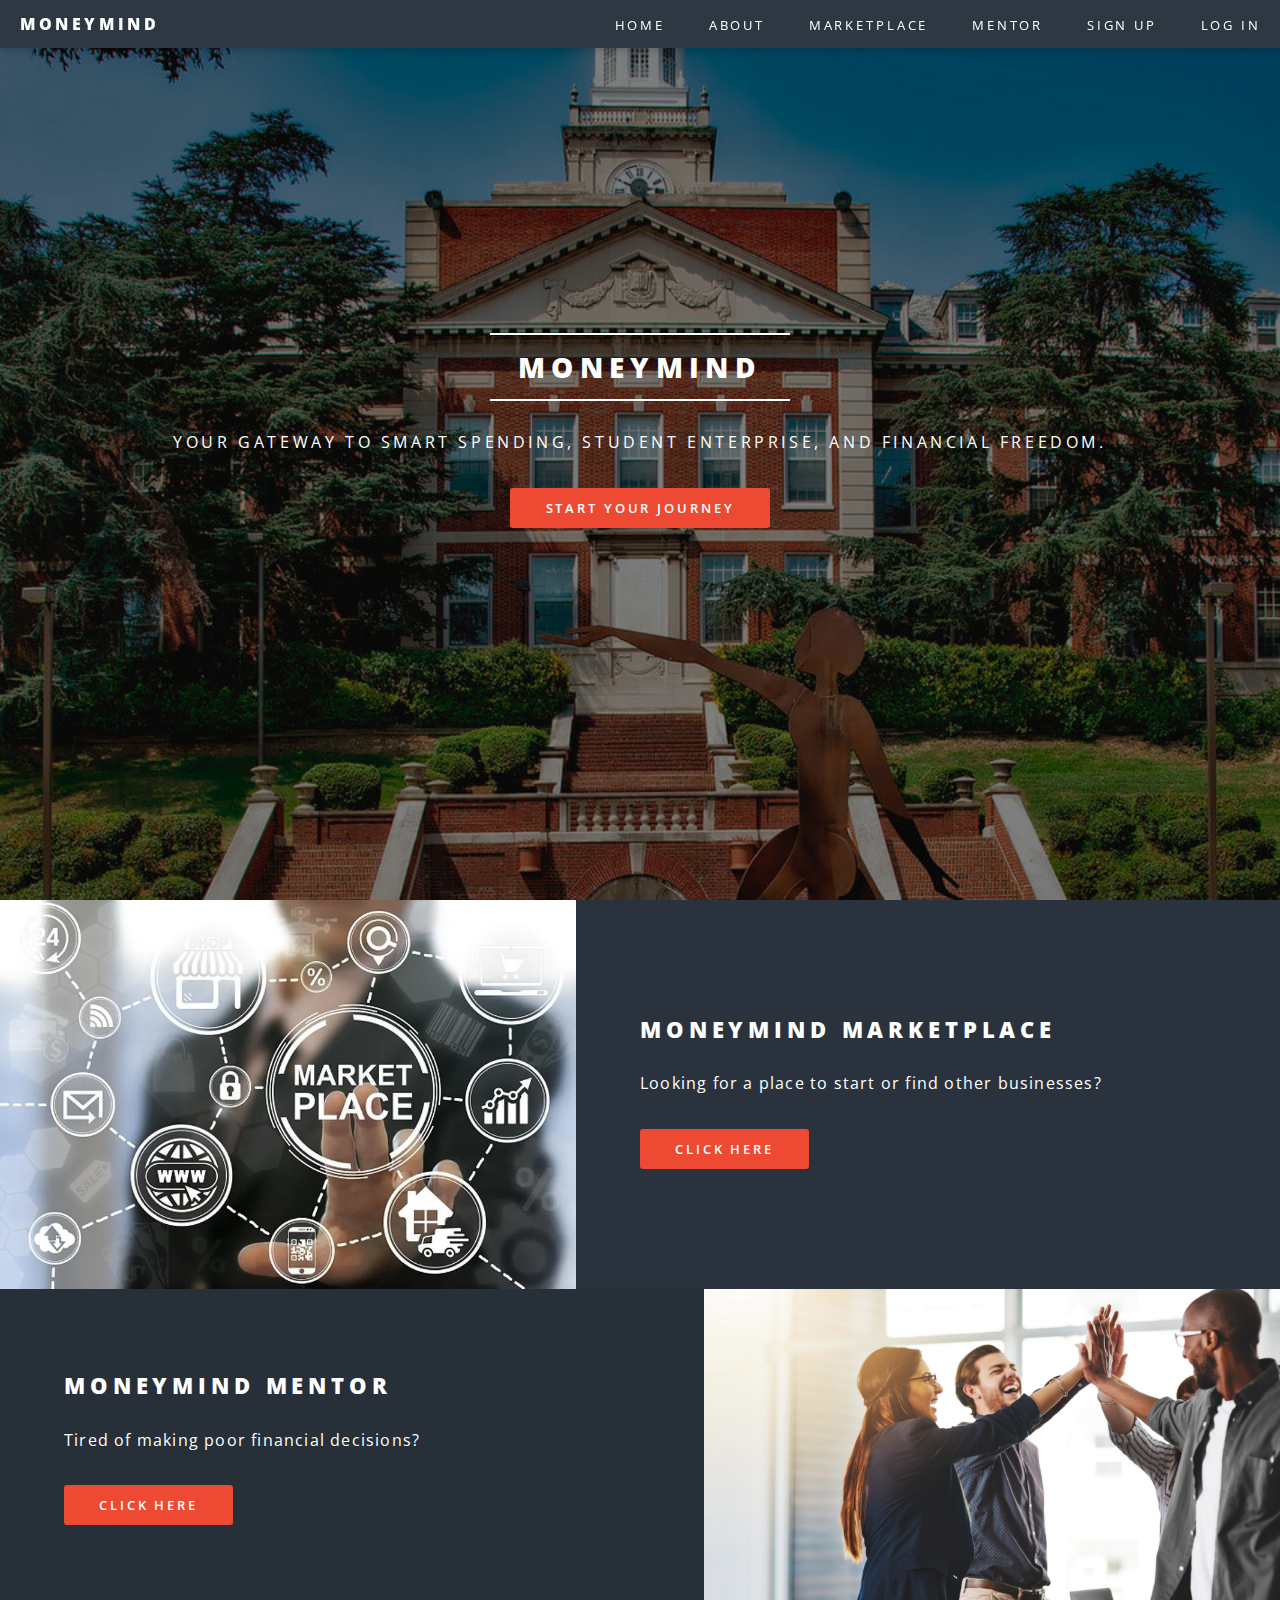
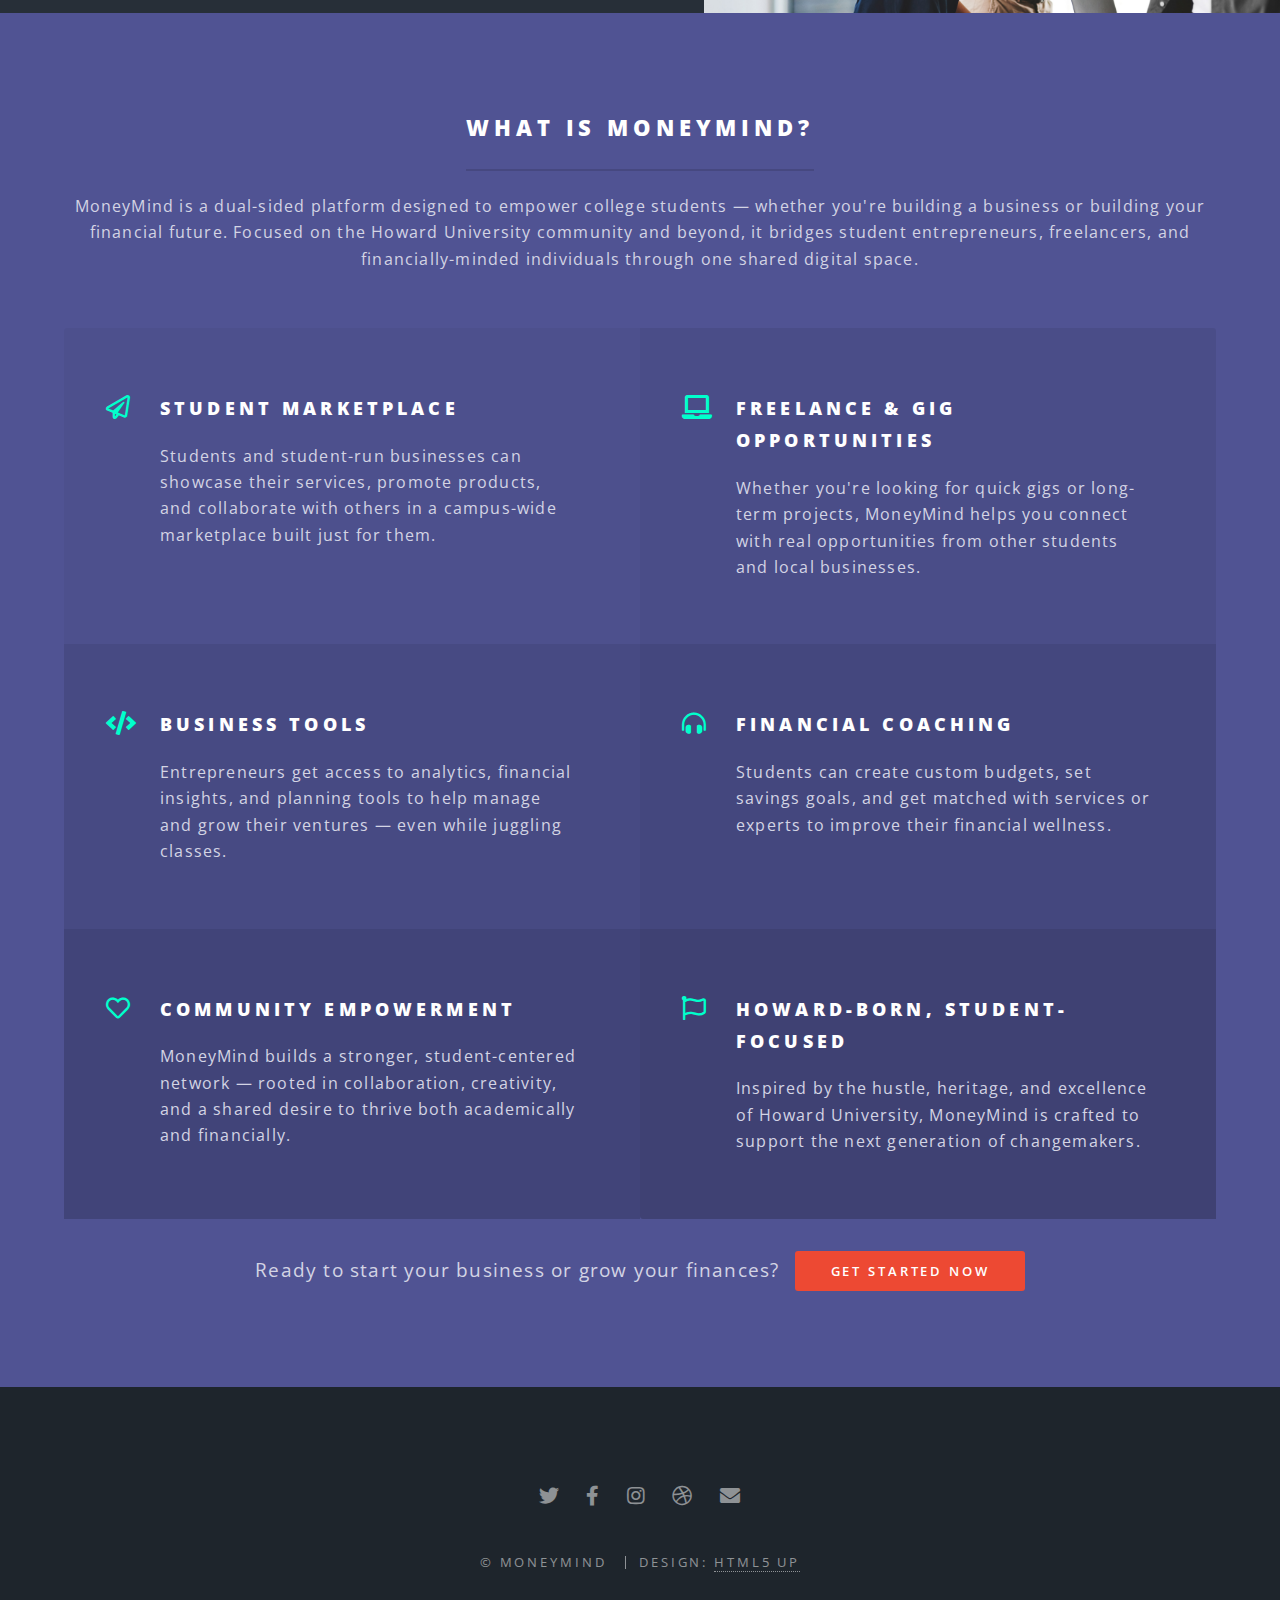
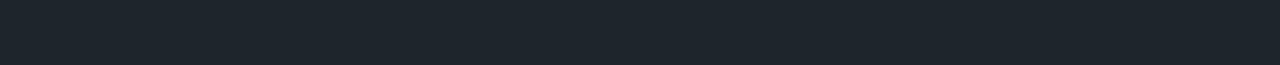
<file: index.html>
<!DOCTYPE html>
<!--
	Spectral by HTML5 UP
	html5up.net | @ajlkn
	Free for personal and commercial use under the CCA 3.0 license (html5up.net/license)
-->
<html>
  <head>
    <title>Spectral by HTML5 UP</title>
    <meta charset="utf-8" />
    <meta
      name="viewport"
      content="width=device-width, initial-scale=1, user-scalable=no"
    />
    <link rel="stylesheet" href="assets/css/main.css" />
    <noscript
      ><link rel="stylesheet" href="assets/css/noscript.css"
    /></noscript>
  </head>
  <body class="landing is-preload">
    <!-- Page Wrapper -->
    <div id="page-wrapper">
      <!-- Header -->
	  <header id="header" class="top-nav">
		<div class="container">
		  <h1><a href="index.html">MoneyMind</a></h1>
		  <nav>
			<ul>
			  <li><a href="#banner">Home</a></li>
			  <li><a href="#three">About</a></li>
			  <li><a href="Marketplace.html">Marketplace</a></li>
			  <li><a href="Mentor_overview.html">Mentor</a></li>
			  <li><a href="#" class="open-auth">Sign Up</a></li>
			  <li><a href="#" class="open-auth">Log In</a></li>
			</ul>
			<ul id="nav-welcome" style="display: none;">
				<li><span id="userGreeting" style="font-weight: bold; color: white;"></span></li>
			  </ul>
			  
		  </nav>
		</div>
	  </header>
	  
      <!-- Banner -->
      <section id="banner">
        <div class="inner">
          <h2>MoneyMind</h2>
          <p>
            Your gateway to smart spending, student enterprise, and financial freedom.
          </p>
          <ul class="actions special">
            <li><a href="#three" class="button primary">Start your journey</a></li>
          </ul>
        </div>
        <!-- <a href="#one" class="more scrolly">Learn More</a> -->
      </section>

      <!-- Two -->
      <section id="one" class="wrapper alt style2">
        <section class="spotlight">
          <div class="image">
            <img src="images/marketplace_image.webp" alt="" />
          </div>
          <div class="content">
            <h2>
              MoneyMind Marketplace<br />
            </h2>
            <p>
              Looking for a place to start or find other businesses?
			  <!-- <br>Click the button below the sign up your own business</br> -->
            </p>
			<p><a href="Marketplace.html" class="button primary">Click Here</a></p>
          </div>
        </section>
        <section class="spotlight">
          <div class="image">
            <img src="images/mentor_img.png" alt="" />
          </div>
          <div class="content">
            <h2>
              MoneyMind Mentor<br />
            </h2>
            <p>
              Tired of making poor financial decisions?
			  <!-- <br>Click the button below </br> -->
            </p>
			<p><a href="Mentor_overview.html" class="button primary">Click Here</a></p>
          </div>
        </section>
      </section>

 
<!-- Three -->
<section id="three" class="wrapper style3 special">
	<div class="inner">
	  <header class="major">
		<h2>What is MoneyMind?</h2>
		<p>
		  MoneyMind is a dual-sided platform designed to empower college students — whether you're building a business or building your financial future. Focused on the Howard University community and beyond, it bridges student entrepreneurs, freelancers, and financially-minded individuals through one shared digital space.
		</p>
	  </header>
	  <ul class="features">
		<li class="icon fa-paper-plane">
		  <h3>Student Marketplace</h3>
		  <p>
			Students and student-run businesses can showcase their services, promote products, and collaborate with others in a campus-wide marketplace built just for them.
		  </p>
		</li>
		<li class="icon solid fa-laptop">
		  <h3>Freelance & Gig Opportunities</h3>
		  <p>
			Whether you're looking for quick gigs or long-term projects, MoneyMind helps you connect with real opportunities from other students and local businesses.
		  </p>
		</li>
		<li class="icon solid fa-code">
		  <h3>Business Tools</h3>
		  <p>
			Entrepreneurs get access to analytics, financial insights, and planning tools to help manage and grow their ventures — even while juggling classes.
		  </p>
		</li>
		<li class="icon solid fa-headphones-alt">
		  <h3>Financial Coaching</h3>
		  <p>
			Students can create custom budgets, set savings goals, and get matched with services or experts to improve their financial wellness.
		  </p>
		</li>
		<li class="icon fa-heart">
		  <h3>Community Empowerment</h3>
		  <p>
			MoneyMind builds a stronger, student-centered network — rooted in collaboration, creativity, and a shared desire to thrive both academically and financially.
		  </p>
		</li>
		<li class="icon fa-flag">
		  <h3>Howard-Born, Student-Focused</h3>
		  <p>
			Inspired by the hustle, heritage, and excellence of Howard University, MoneyMind is crafted to support the next generation of changemakers.
		  </p>
		</li>
		<!-- <p>Ready to start your business or grow your finances?</p>
		<p><br><a href="#one" class="button primary">Get Started Now</a></p> -->
		<div class="cta-row">
			<p class="cta-text">Ready to start your business or grow your finances?</p>
			<a href="#one" class="button primary">Get Started Now</a>
		  </div>
		  
	  </ul>
	</div>
  </section>
  

      <!-- Footer -->
      <footer id="footer">
        <ul class="icons">
          <li>
            <a href="#" class="icon brands fa-twitter"
              ><span class="label">Twitter</span></a
            >
          </li>
          <li>
            <a href="#" class="icon brands fa-facebook-f"
              ><span class="label">Facebook</span></a
            >
          </li>
          <li>
            <a href="#" class="icon brands fa-instagram"
              ><span class="label">Instagram</span></a
            >
          </li>
          <li>
            <a href="#" class="icon brands fa-dribbble"
              ><span class="label">Dribbble</span></a
            >
          </li>
          <li>
            <a href="#" class="icon solid fa-envelope"
              ><span class="label">Email</span></a
            >
          </li>
        </ul>
        <ul class="copyright">
          <li>&copy; MoneyMind</li>
          <li>Design: <a href="http://html5up.net">HTML5 UP</a></li>
        </ul>
      </footer>
    </div>

    <!-- Scripts -->
    <script src="assets/js/jquery.min.js"></script>
    <script src="assets/js/jquery.scrollex.min.js"></script>
    <script src="assets/js/jquery.scrolly.min.js"></script>
    <script src="assets/js/browser.min.js"></script>
    <script src="assets/js/breakpoints.min.js"></script>
    <script src="assets/js/util.js"></script>
    <script src="assets/js/main.js"></script>

  <!-- Modal Background -->
<!-- <div id="authModal" class="modal">
	<div class="modal-content">
	  <span class="close">&times;</span>
	  <h2>Sign Up Log In</h2>
  
	  <form id="authForm">
		<label for="email">Email</label>
		<input
		  type="email"
		  id="email"
		  name="email"
		  placeholder="Enter your email"
		  required
		/>
  
		<label for="password">Password</label>
		<input
		  type="password"
		  id="password"
		  name="password"
		  placeholder="Enter your password"
		  required
		/>
  
		<button type="submit" class="button primary">Submit</button>
	  </form>
	</div>
  </div> -->
  
  <!-- Modal Background -->
<div id="authModal" class="modal">
	<div class="modal-content">
	  <span class="close">&times;</span>
  
	  <!-- Tabs -->
	  <div class="auth-tabs">
		<button id="signupTab" class="auth-tab active">Sign Up</button>
		<button id="loginTab" class="auth-tab">Log In</button>
	  </div>
  
	  <!-- SIGN UP Form -->
	  <form id="signupForm" class="auth-form">
		<label for="signupName">Name</label>
		<input type="text" id="signupName" placeholder="Your name" required />
  
		<label for="signupEmail">Email</label>
		<input type="email" id="signupEmail" placeholder="Enter your email" required />
  
		<label for="signupPassword">Password</label>
		<input type="password" id="signupPassword" placeholder="Create a password" required />
  
		<button type="submit" class="button primary">Sign Up</button>
	  </form>
  
	  <!-- LOG IN Form -->
	  <form id="loginForm" class="auth-form hidden">
		<label for="loginEmail">Email</label>
		<input type="email" id="loginEmail" placeholder="Enter your email" required />
  
		<label for="loginPassword">Password</label>
		<input type="password" id="loginPassword" placeholder="Enter your password" required />
  
		<button type="submit" class="button primary">Log In</button>
	  </form>
	</div>
  </div>
  

  <!-- <script>
  // Modal open buttons
  document.querySelectorAll('.open-auth').forEach(button => {
    button.addEventListener('click', event => {
      event.preventDefault(); // Prevent default anchor behavior
      document.getElementById('authModal').style.display = 'block';
    });
  });

  // Close modal with the X
  document.querySelector('.modal .close').addEventListener('click', () => {
    document.getElementById('authModal').style.display = 'none';
  });

  // Close modal when clicking outside it
  window.addEventListener('click', event => {
    if (event.target === document.getElementById('authModal')) {
      document.getElementById('authModal').style.display = 'none';
    }
  });
</script> -->

<script>
	const signupTab = document.getElementById('signupTab');
	const loginTab = document.getElementById('loginTab');
	const signupForm = document.getElementById('signupForm');
	const loginForm = document.getElementById('loginForm');
	const authModal = document.getElementById('authModal');
	const closeModal = document.querySelector('.modal .close');
  
	// Handle tab switch
	signupTab.onclick = () => {
	  signupTab.classList.add('active');
	  loginTab.classList.remove('active');
	  signupForm.classList.remove('hidden');
	  loginForm.classList.add('hidden');
	};
  
	loginTab.onclick = () => {
	  loginTab.classList.add('active');
	  signupTab.classList.remove('active');
	  loginForm.classList.remove('hidden');
	  signupForm.classList.add('hidden');
	};
  
	// Handle open modal
	document.querySelectorAll('.open-auth').forEach(btn => {
	  btn.addEventListener('click', e => {
		e.preventDefault();
		authModal.style.display = 'block';
  
		// Detect button text to choose correct form
		const text = btn.textContent.toLowerCase();
		if (text.includes('sign up')) {
		  signupTab.click();
		} else {
		  loginTab.click();
		}
	  });
	});

	
  
	// Close modal
	closeModal.onclick = () => (authModal.style.display = 'none');
	window.onclick = e => {
	  if (e.target === authModal) authModal.style.display = 'none';
	};
  </script>
  
  
  </body>
</html>
</file>
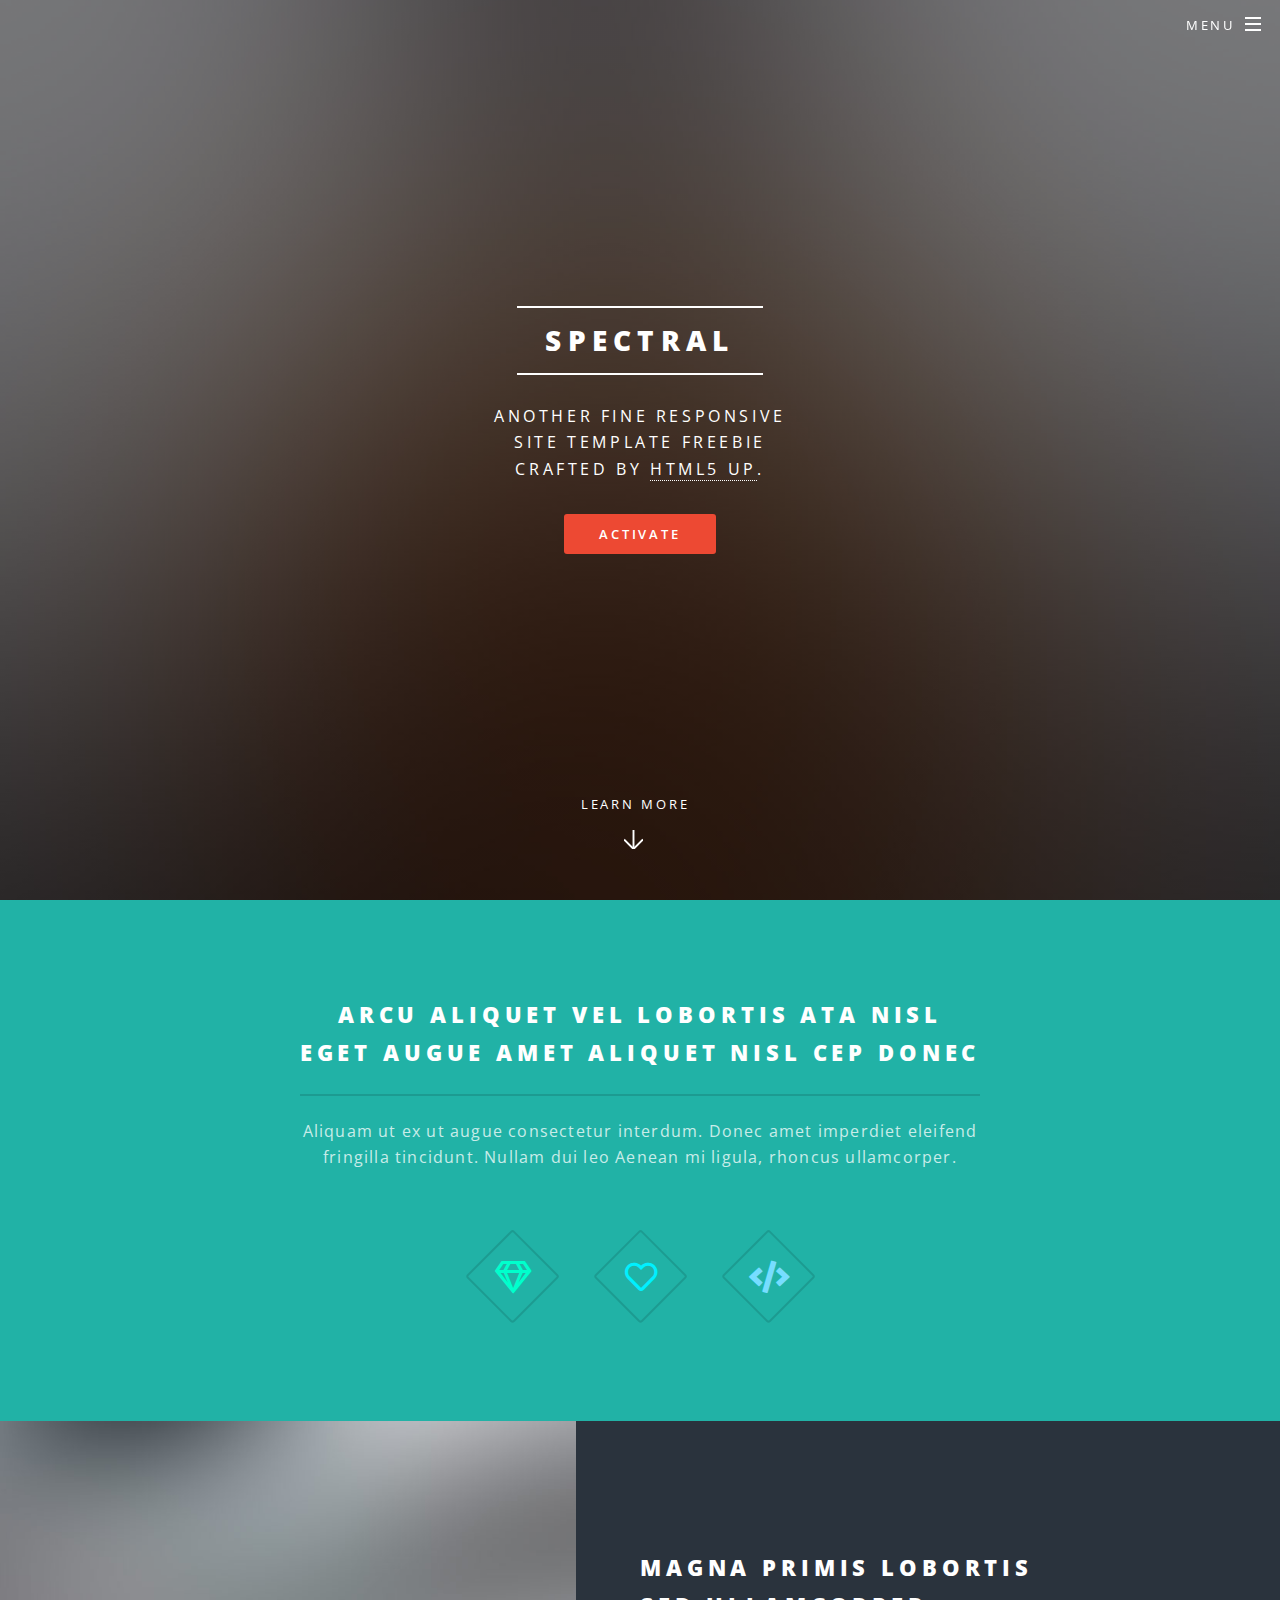
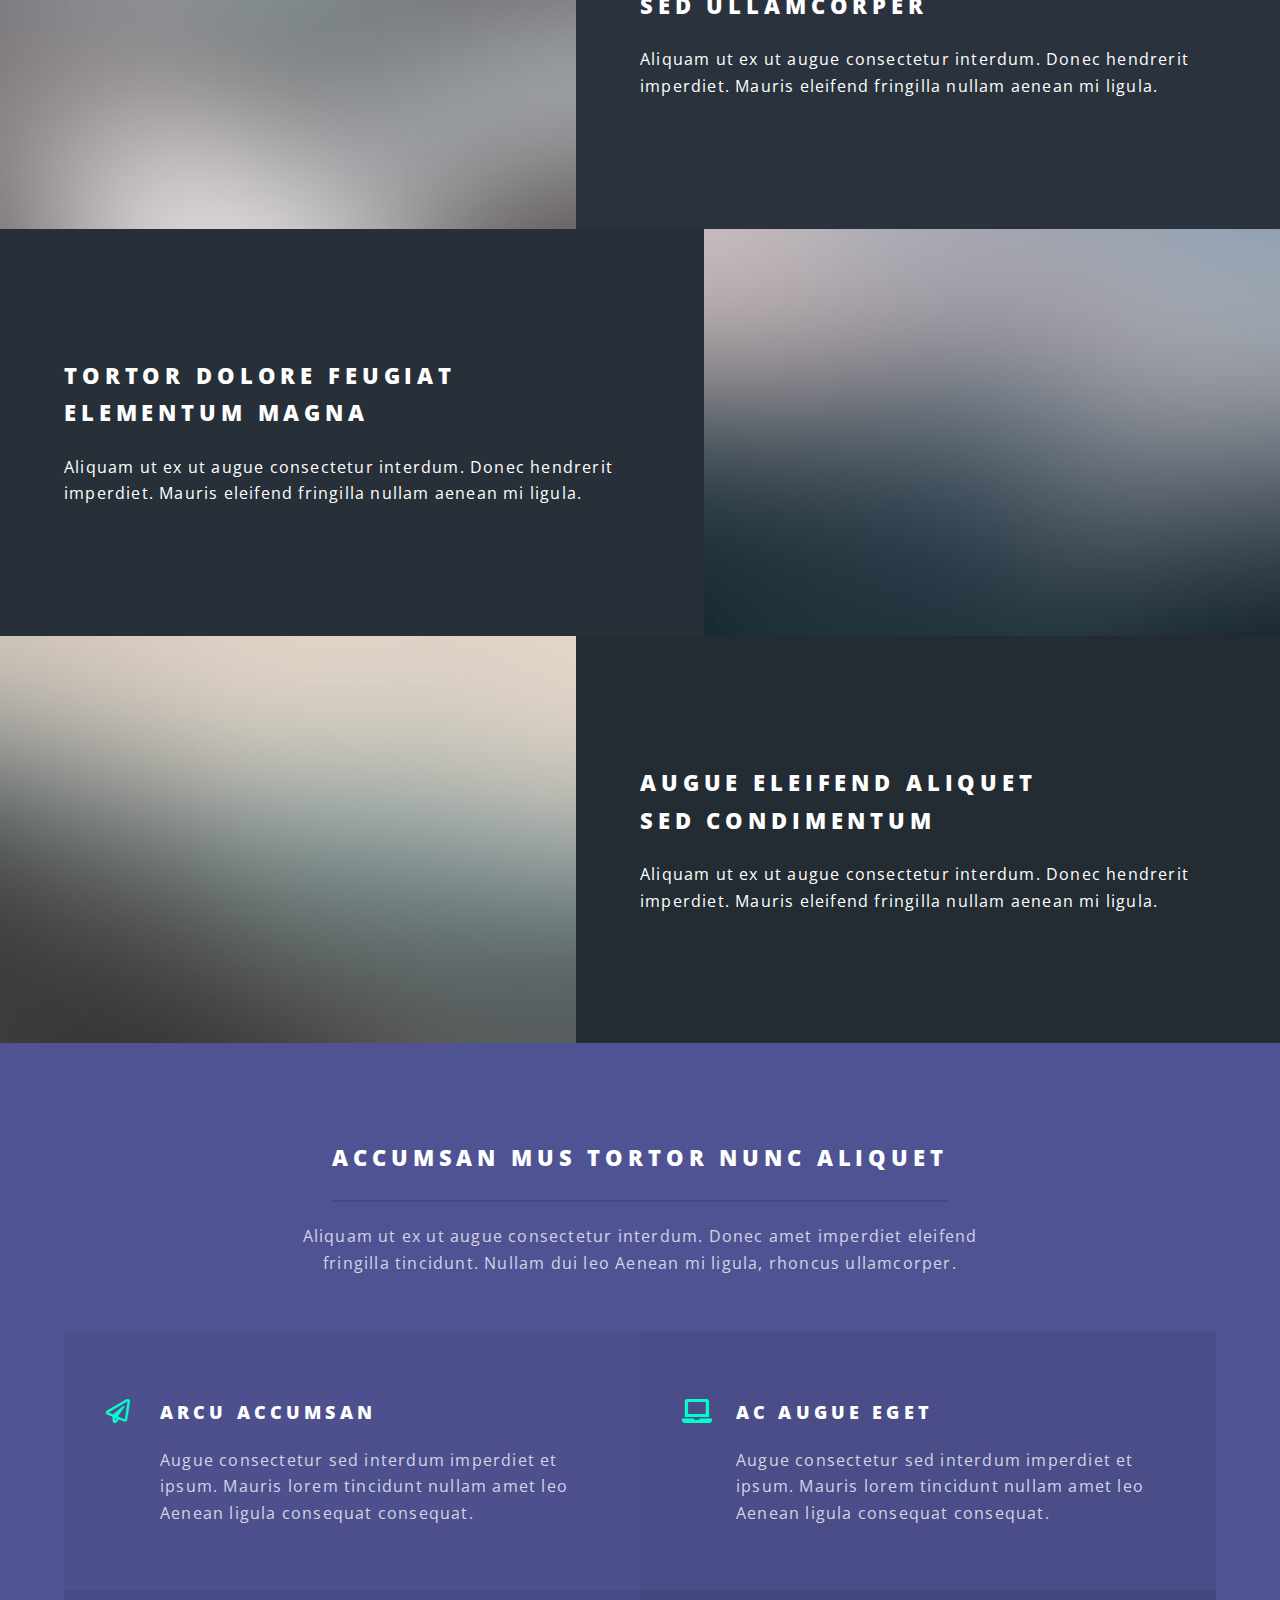
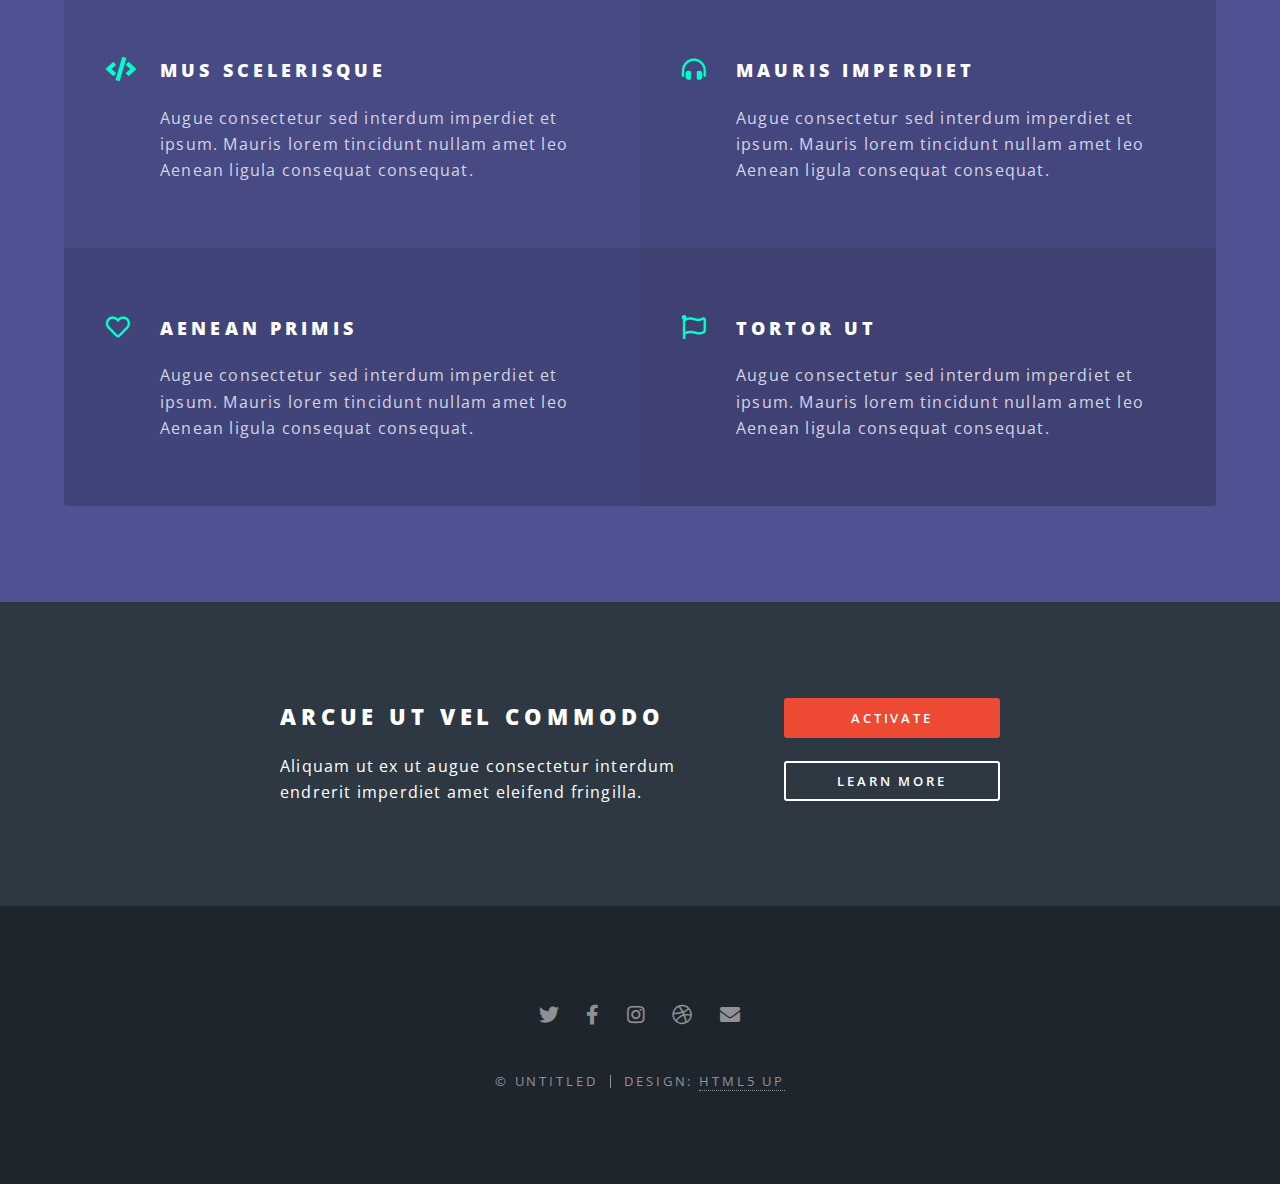
<file: html5up-spectral/index.html>
<!DOCTYPE HTML>
<!--
	Spectral by HTML5 UP
	html5up.net | @ajlkn
	Free for personal and commercial use under the CCA 3.0 license (html5up.net/license)
-->
<html>
	<head>
		<title>Spectral by HTML5 UP</title>
		<meta charset="utf-8" />
		<meta name="viewport" content="width=device-width, initial-scale=1, user-scalable=no" />
		<link rel="stylesheet" href="assets/css/main.css" />
		<noscript><link rel="stylesheet" href="assets/css/noscript.css" /></noscript>
	</head>
	<body class="landing is-preload">

		<!-- Page Wrapper -->
			<div id="page-wrapper">

				<!-- Header -->
					<header id="header" class="alt">
						<h1><a href="index.html">Spectral</a></h1>
						<nav id="nav">
							<ul>
								<li class="special">
									<a href="#menu" class="menuToggle"><span>Menu</span></a>
									<div id="menu">
										<ul>
											<li><a href="index.html">Home</a></li>
											<li><a href="generic.html">Generic</a></li>
											<li><a href="elements.html">Elements</a></li>
											<li><a href="#">Sign Up</a></li>
											<li><a href="#">Log In</a></li>
										</ul>
									</div>
								</li>
							</ul>
						</nav>
					</header>

				<!-- Banner -->
					<section id="banner">
						<div class="inner">
							<h2>Spectral</h2>
							<p>Another fine responsive<br />
							site template freebie<br />
							crafted by <a href="http://html5up.net">HTML5 UP</a>.</p>
							<ul class="actions special">
								<li><a href="#" class="button primary">Activate</a></li>
							</ul>
						</div>
						<a href="#one" class="more scrolly">Learn More</a>
					</section>

				<!-- One -->
					<section id="one" class="wrapper style1 special">
						<div class="inner">
							<header class="major">
								<h2>Arcu aliquet vel lobortis ata nisl<br />
								eget augue amet aliquet nisl cep donec</h2>
								<p>Aliquam ut ex ut augue consectetur interdum. Donec amet imperdiet eleifend<br />
								fringilla tincidunt. Nullam dui leo Aenean mi ligula, rhoncus ullamcorper.</p>
							</header>
							<ul class="icons major">
								<li><span class="icon fa-gem major style1"><span class="label">Lorem</span></span></li>
								<li><span class="icon fa-heart major style2"><span class="label">Ipsum</span></span></li>
								<li><span class="icon solid fa-code major style3"><span class="label">Dolor</span></span></li>
							</ul>
						</div>
					</section>

				<!-- Two -->
					<section id="two" class="wrapper alt style2">
						<section class="spotlight">
							<div class="image"><img src="images/pic01.jpg" alt="" /></div><div class="content">
								<h2>Magna primis lobortis<br />
								sed ullamcorper</h2>
								<p>Aliquam ut ex ut augue consectetur interdum. Donec hendrerit imperdiet. Mauris eleifend fringilla nullam aenean mi ligula.</p>
							</div>
						</section>
						<section class="spotlight">
							<div class="image"><img src="images/pic02.jpg" alt="" /></div><div class="content">
								<h2>Tortor dolore feugiat<br />
								elementum magna</h2>
								<p>Aliquam ut ex ut augue consectetur interdum. Donec hendrerit imperdiet. Mauris eleifend fringilla nullam aenean mi ligula.</p>
							</div>
						</section>
						<section class="spotlight">
							<div class="image"><img src="images/pic03.jpg" alt="" /></div><div class="content">
								<h2>Augue eleifend aliquet<br />
								sed condimentum</h2>
								<p>Aliquam ut ex ut augue consectetur interdum. Donec hendrerit imperdiet. Mauris eleifend fringilla nullam aenean mi ligula.</p>
							</div>
						</section>
					</section>

				<!-- Three -->
					<section id="three" class="wrapper style3 special">
						<div class="inner">
							<header class="major">
								<h2>Accumsan mus tortor nunc aliquet</h2>
								<p>Aliquam ut ex ut augue consectetur interdum. Donec amet imperdiet eleifend<br />
								fringilla tincidunt. Nullam dui leo Aenean mi ligula, rhoncus ullamcorper.</p>
							</header>
							<ul class="features">
								<li class="icon fa-paper-plane">
									<h3>Arcu accumsan</h3>
									<p>Augue consectetur sed interdum imperdiet et ipsum. Mauris lorem tincidunt nullam amet leo Aenean ligula consequat consequat.</p>
								</li>
								<li class="icon solid fa-laptop">
									<h3>Ac Augue Eget</h3>
									<p>Augue consectetur sed interdum imperdiet et ipsum. Mauris lorem tincidunt nullam amet leo Aenean ligula consequat consequat.</p>
								</li>
								<li class="icon solid fa-code">
									<h3>Mus Scelerisque</h3>
									<p>Augue consectetur sed interdum imperdiet et ipsum. Mauris lorem tincidunt nullam amet leo Aenean ligula consequat consequat.</p>
								</li>
								<li class="icon solid fa-headphones-alt">
									<h3>Mauris Imperdiet</h3>
									<p>Augue consectetur sed interdum imperdiet et ipsum. Mauris lorem tincidunt nullam amet leo Aenean ligula consequat consequat.</p>
								</li>
								<li class="icon fa-heart">
									<h3>Aenean Primis</h3>
									<p>Augue consectetur sed interdum imperdiet et ipsum. Mauris lorem tincidunt nullam amet leo Aenean ligula consequat consequat.</p>
								</li>
								<li class="icon fa-flag">
									<h3>Tortor Ut</h3>
									<p>Augue consectetur sed interdum imperdiet et ipsum. Mauris lorem tincidunt nullam amet leo Aenean ligula consequat consequat.</p>
								</li>
							</ul>
						</div>
					</section>

				<!-- CTA -->
					<section id="cta" class="wrapper style4">
						<div class="inner">
							<header>
								<h2>Arcue ut vel commodo</h2>
								<p>Aliquam ut ex ut augue consectetur interdum endrerit imperdiet amet eleifend fringilla.</p>
							</header>
							<ul class="actions stacked">
								<li><a href="#" class="button fit primary">Activate</a></li>
								<li><a href="#" class="button fit">Learn More</a></li>
							</ul>
						</div>
					</section>

				<!-- Footer -->
					<footer id="footer">
						<ul class="icons">
							<li><a href="#" class="icon brands fa-twitter"><span class="label">Twitter</span></a></li>
							<li><a href="#" class="icon brands fa-facebook-f"><span class="label">Facebook</span></a></li>
							<li><a href="#" class="icon brands fa-instagram"><span class="label">Instagram</span></a></li>
							<li><a href="#" class="icon brands fa-dribbble"><span class="label">Dribbble</span></a></li>
							<li><a href="#" class="icon solid fa-envelope"><span class="label">Email</span></a></li>
						</ul>
						<ul class="copyright">
							<li>&copy; Untitled</li><li>Design: <a href="http://html5up.net">HTML5 UP</a></li>
						</ul>
					</footer>

			</div>

		<!-- Scripts -->
			<script src="assets/js/jquery.min.js"></script>
			<script src="assets/js/jquery.scrollex.min.js"></script>
			<script src="assets/js/jquery.scrolly.min.js"></script>
			<script src="assets/js/browser.min.js"></script>
			<script src="assets/js/breakpoints.min.js"></script>
			<script src="assets/js/util.js"></script>
			<script src="assets/js/main.js"></script>

	</body>
</html>
</file>
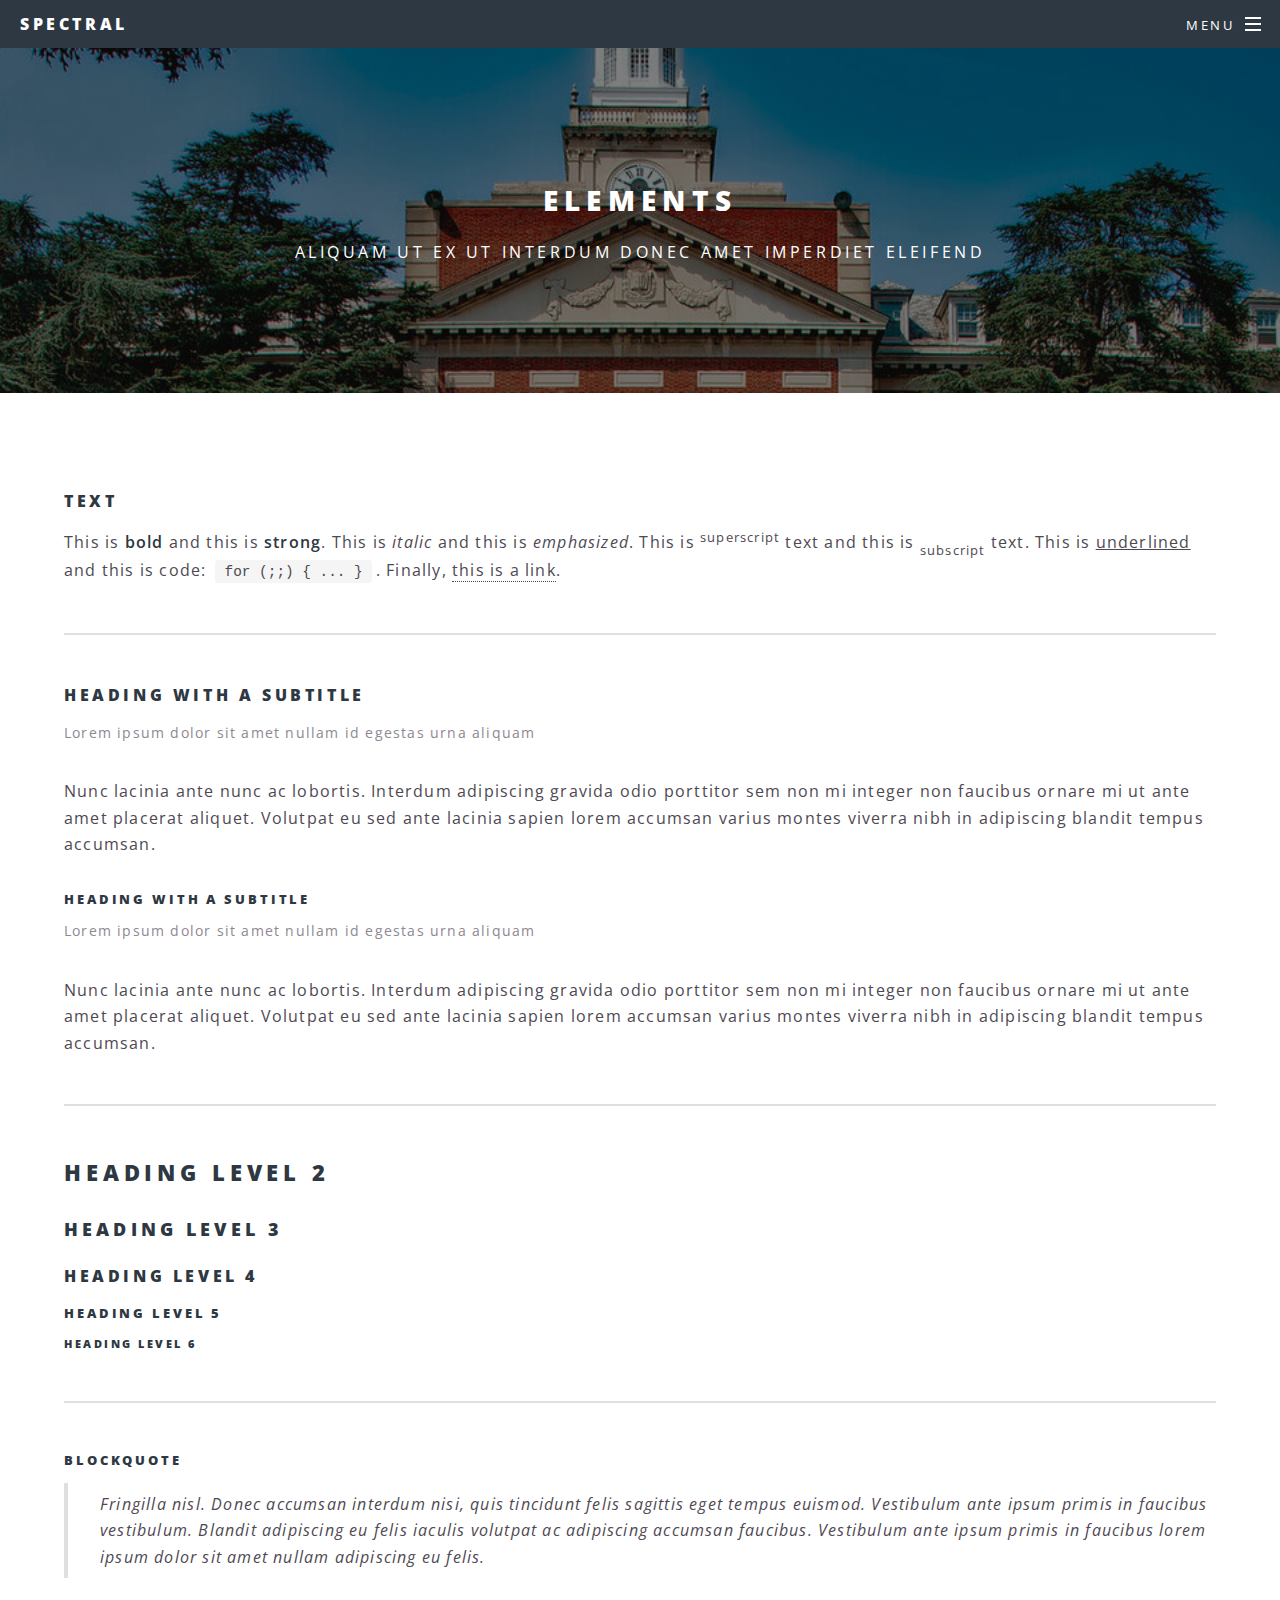
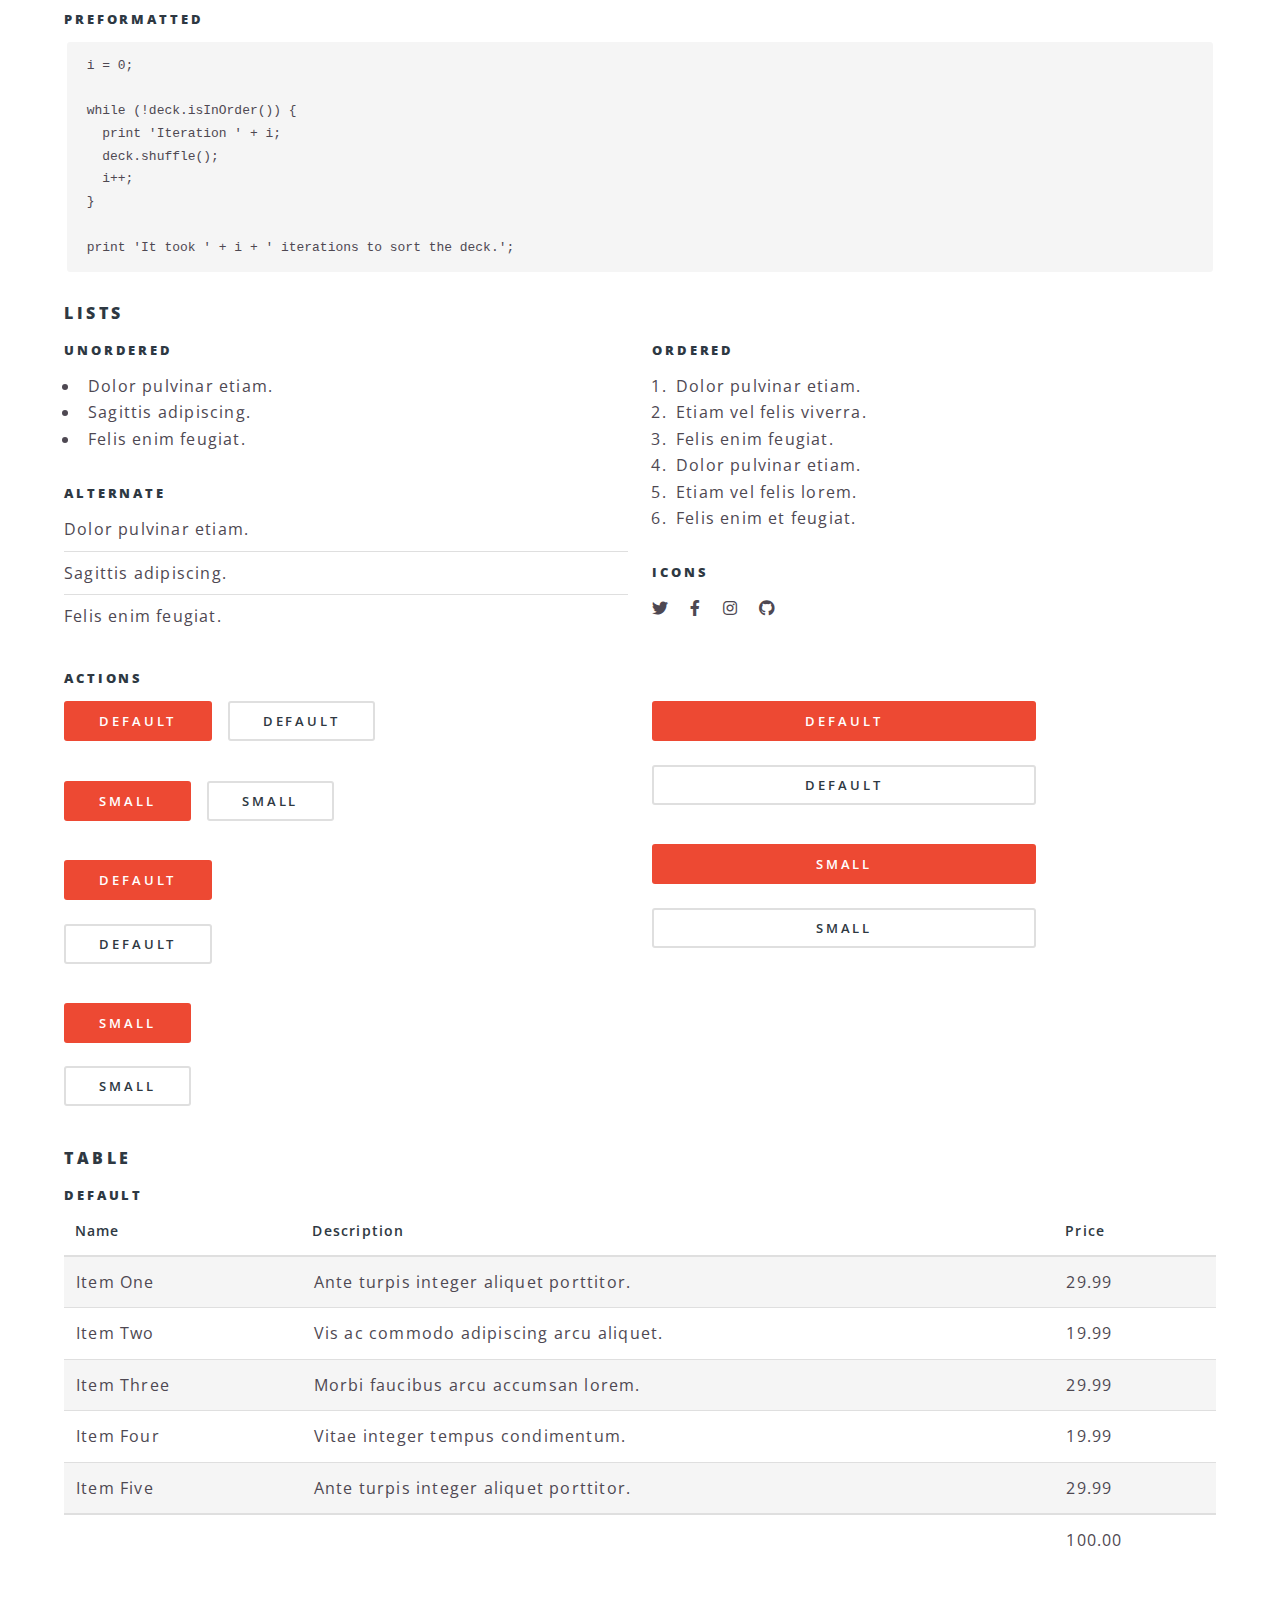
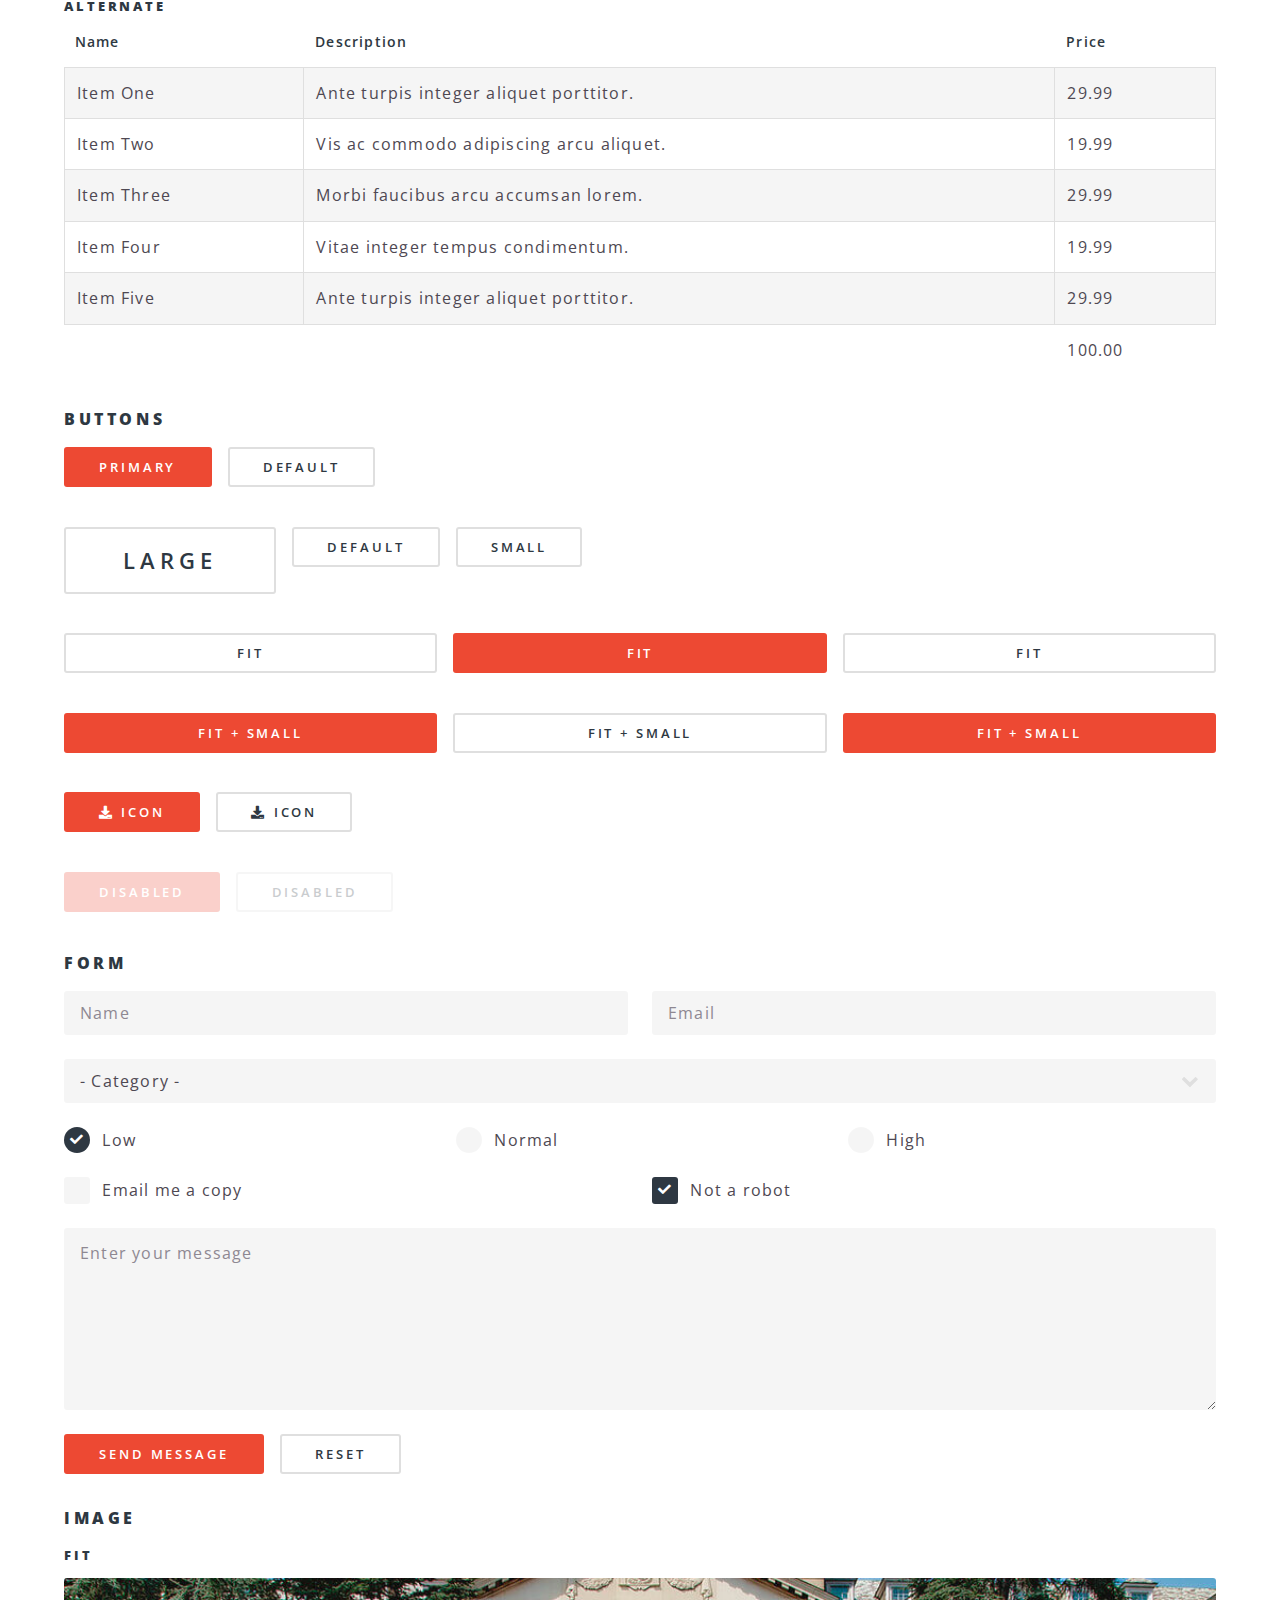
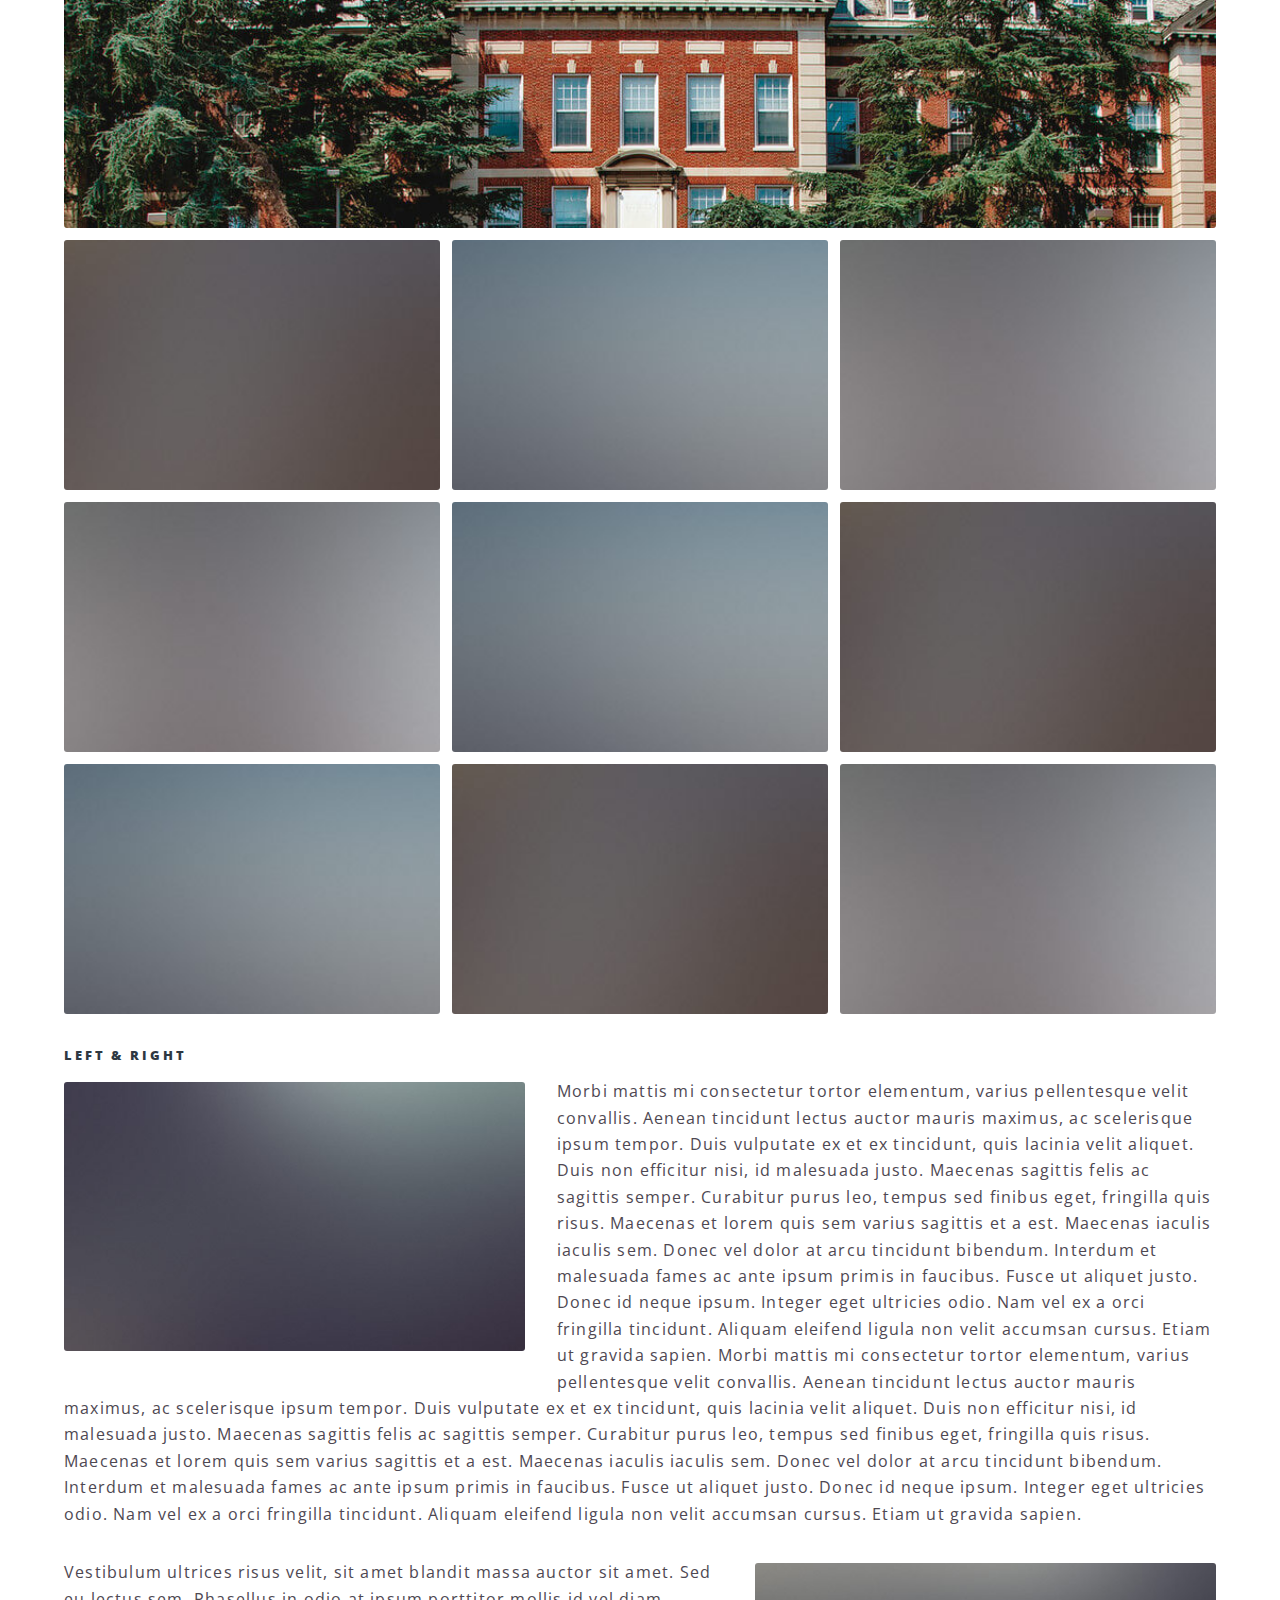
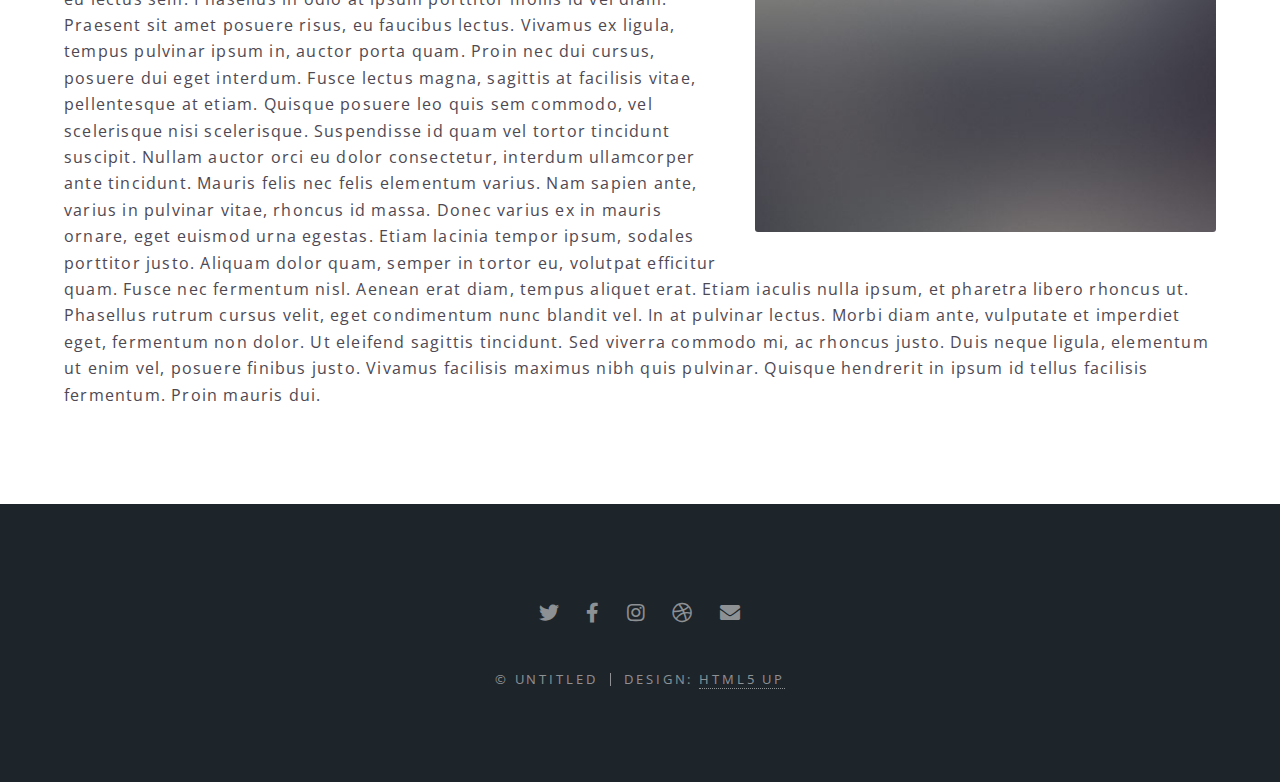
<file: elements.html>
<!DOCTYPE HTML>
<!--
	Spectral by HTML5 UP
	html5up.net | @ajlkn
	Free for personal and commercial use under the CCA 3.0 license (html5up.net/license)
-->
<html>
	<head>
		<title>Elements - Spectral by HTML5 UP</title>
		<meta charset="utf-8" />
		<meta name="viewport" content="width=device-width, initial-scale=1, user-scalable=no" />
		<link rel="stylesheet" href="assets/css/main.css" />
		<noscript><link rel="stylesheet" href="assets/css/noscript.css" /></noscript>
	</head>
	<body class="is-preload">

		<!-- Page Wrapper -->
			<div id="page-wrapper">

				<!-- Header -->
					<header id="header">
						<h1><a href="index.html">Spectral</a></h1>
						<nav id="nav">
							<ul>
								<li class="special">
									<a href="#menu" class="menuToggle"><span>Menu</span></a>
									<div id="menu">
										<ul>
											<li><a href="index.html">Home</a></li>
											<li><a href="generic.html">Generic</a></li>
											<li><a href="elements.html">Elements</a></li>
											<li><a href="#">Sign Up</a></li>
											<li><a href="#">Log In</a></li>
										</ul>
									</div>
								</li>
							</ul>
						</nav>
					</header>

				<!-- Main -->
					<article id="main">
						<header>
							<h2>Elements</h2>
							<p>Aliquam ut ex ut interdum donec amet imperdiet eleifend</p>
						</header>
						<section class="wrapper style5">
							<div class="inner">

								<section>
									<h4>Text</h4>
									<p>This is <b>bold</b> and this is <strong>strong</strong>. This is <i>italic</i> and this is <em>emphasized</em>.
									This is <sup>superscript</sup> text and this is <sub>subscript</sub> text.
									This is <u>underlined</u> and this is code: <code>for (;;) { ... }</code>. Finally, <a href="#">this is a link</a>.</p>
									<hr />
									<header>
										<h4>Heading with a Subtitle</h4>
										<p>Lorem ipsum dolor sit amet nullam id egestas urna aliquam</p>
									</header>
									<p>Nunc lacinia ante nunc ac lobortis. Interdum adipiscing gravida odio porttitor sem non mi integer non faucibus ornare mi ut ante amet placerat aliquet. Volutpat eu sed ante lacinia sapien lorem accumsan varius montes viverra nibh in adipiscing blandit tempus accumsan.</p>
									<header>
										<h5>Heading with a Subtitle</h5>
										<p>Lorem ipsum dolor sit amet nullam id egestas urna aliquam</p>
									</header>
									<p>Nunc lacinia ante nunc ac lobortis. Interdum adipiscing gravida odio porttitor sem non mi integer non faucibus ornare mi ut ante amet placerat aliquet. Volutpat eu sed ante lacinia sapien lorem accumsan varius montes viverra nibh in adipiscing blandit tempus accumsan.</p>
									<hr />
									<h2>Heading Level 2</h2>
									<h3>Heading Level 3</h3>
									<h4>Heading Level 4</h4>
									<h5>Heading Level 5</h5>
									<h6>Heading Level 6</h6>
									<hr />
									<h5>Blockquote</h5>
									<blockquote>Fringilla nisl. Donec accumsan interdum nisi, quis tincidunt felis sagittis eget tempus euismod. Vestibulum ante ipsum primis in faucibus vestibulum. Blandit adipiscing eu felis iaculis volutpat ac adipiscing accumsan faucibus. Vestibulum ante ipsum primis in faucibus lorem ipsum dolor sit amet nullam adipiscing eu felis.</blockquote>
									<h5>Preformatted</h5>
									<pre><code>i = 0;

while (!deck.isInOrder()) {
  print 'Iteration ' + i;
  deck.shuffle();
  i++;
}

print 'It took ' + i + ' iterations to sort the deck.';</code></pre>
								</section>

								<section>
									<h4>Lists</h4>
									<div class="row">
										<div class="col-6 col-12-medium">
											<h5>Unordered</h5>
											<ul>
												<li>Dolor pulvinar etiam.</li>
												<li>Sagittis adipiscing.</li>
												<li>Felis enim feugiat.</li>
											</ul>
											<h5>Alternate</h5>
											<ul class="alt">
												<li>Dolor pulvinar etiam.</li>
												<li>Sagittis adipiscing.</li>
												<li>Felis enim feugiat.</li>
											</ul>
										</div>
										<div class="col-6 col-12-medium">
											<h5>Ordered</h5>
											<ol>
												<li>Dolor pulvinar etiam.</li>
												<li>Etiam vel felis viverra.</li>
												<li>Felis enim feugiat.</li>
												<li>Dolor pulvinar etiam.</li>
												<li>Etiam vel felis lorem.</li>
												<li>Felis enim et feugiat.</li>
											</ol>
											<h5>Icons</h5>
											<ul class="icons">
												<li><a href="#" class="icon brands fa-twitter"><span class="label">Twitter</span></a></li>
												<li><a href="#" class="icon brands fa-facebook-f"><span class="label">Facebook</span></a></li>
												<li><a href="#" class="icon brands fa-instagram"><span class="label">Instagram</span></a></li>
												<li><a href="#" class="icon brands fa-github"><span class="label">Github</span></a></li>
											</ul>
										</div>
									</div>
									<h5>Actions</h5>
									<div class="row">
										<div class="col-6 col-12-medium">
											<ul class="actions">
												<li><a href="#" class="button primary">Default</a></li>
												<li><a href="#" class="button">Default</a></li>
											</ul>
											<ul class="actions small">
												<li><a href="#" class="button primary small">Small</a></li>
												<li><a href="#" class="button small">Small</a></li>
											</ul>
											<ul class="actions stacked">
												<li><a href="#" class="button primary">Default</a></li>
												<li><a href="#" class="button">Default</a></li>
											</ul>
											<ul class="actions stacked">
												<li><a href="#" class="button primary small">Small</a></li>
												<li><a href="#" class="button small">Small</a></li>
											</ul>
										</div>
										<div class="col-6 col-12-medium">
											<ul class="actions stacked">
												<li><a href="#" class="button primary fit">Default</a></li>
												<li><a href="#" class="button fit">Default</a></li>
											</ul>
											<ul class="actions stacked">
												<li><a href="#" class="button primary small fit">Small</a></li>
												<li><a href="#" class="button small fit">Small</a></li>
											</ul>
										</div>
									</div>
								</section>

								<section>
									<h4>Table</h4>
									<h5>Default</h5>
									<div class="table-wrapper">
										<table>
											<thead>
												<tr>
													<th>Name</th>
													<th>Description</th>
													<th>Price</th>
												</tr>
											</thead>
											<tbody>
												<tr>
													<td>Item One</td>
													<td>Ante turpis integer aliquet porttitor.</td>
													<td>29.99</td>
												</tr>
												<tr>
													<td>Item Two</td>
													<td>Vis ac commodo adipiscing arcu aliquet.</td>
													<td>19.99</td>
												</tr>
												<tr>
													<td>Item Three</td>
													<td> Morbi faucibus arcu accumsan lorem.</td>
													<td>29.99</td>
												</tr>
												<tr>
													<td>Item Four</td>
													<td>Vitae integer tempus condimentum.</td>
													<td>19.99</td>
												</tr>
												<tr>
													<td>Item Five</td>
													<td>Ante turpis integer aliquet porttitor.</td>
													<td>29.99</td>
												</tr>
											</tbody>
											<tfoot>
												<tr>
													<td colspan="2"></td>
													<td>100.00</td>
												</tr>
											</tfoot>
										</table>
									</div>

									<h5>Alternate</h5>
									<div class="table-wrapper">
										<table class="alt">
											<thead>
												<tr>
													<th>Name</th>
													<th>Description</th>
													<th>Price</th>
												</tr>
											</thead>
											<tbody>
												<tr>
													<td>Item One</td>
													<td>Ante turpis integer aliquet porttitor.</td>
													<td>29.99</td>
												</tr>
												<tr>
													<td>Item Two</td>
													<td>Vis ac commodo adipiscing arcu aliquet.</td>
													<td>19.99</td>
												</tr>
												<tr>
													<td>Item Three</td>
													<td> Morbi faucibus arcu accumsan lorem.</td>
													<td>29.99</td>
												</tr>
												<tr>
													<td>Item Four</td>
													<td>Vitae integer tempus condimentum.</td>
													<td>19.99</td>
												</tr>
												<tr>
													<td>Item Five</td>
													<td>Ante turpis integer aliquet porttitor.</td>
													<td>29.99</td>
												</tr>
											</tbody>
											<tfoot>
												<tr>
													<td colspan="2"></td>
													<td>100.00</td>
												</tr>
											</tfoot>
										</table>
									</div>
								</section>

								<section>
									<h4>Buttons</h4>
									<ul class="actions">
										<li><a href="#" class="button primary">Primary</a></li>
										<li><a href="#" class="button">Default</a></li>
									</ul>
									<ul class="actions">
										<li><a href="#" class="button large">Large</a></li>
										<li><a href="#" class="button">Default</a></li>
										<li><a href="#" class="button small">Small</a></li>
									</ul>
									<ul class="actions fit">
										<li><a href="#" class="button fit">Fit</a></li>
										<li><a href="#" class="button primary fit">Fit</a></li>
										<li><a href="#" class="button fit">Fit</a></li>
									</ul>
									<ul class="actions fit small">
										<li><a href="#" class="button primary fit small">Fit + Small</a></li>
										<li><a href="#" class="button fit small">Fit + Small</a></li>
										<li><a href="#" class="button primary fit small">Fit + Small</a></li>
									</ul>
									<ul class="actions">
										<li><a href="#" class="button primary icon solid fa-download">Icon</a></li>
										<li><a href="#" class="button icon solid fa-download">Icon</a></li>
									</ul>
									<ul class="actions">
										<li><span class="button primary disabled">Disabled</span></li>
										<li><span class="button disabled">Disabled</span></li>
									</ul>
								</section>

								<section>
									<h4>Form</h4>
									<form method="post" action="#">
										<div class="row gtr-uniform">
											<div class="col-6 col-12-xsmall">
												<input type="text" name="demo-name" id="demo-name" value="" placeholder="Name" />
											</div>
											<div class="col-6 col-12-xsmall">
												<input type="email" name="demo-email" id="demo-email" value="" placeholder="Email" />
											</div>
											<div class="col-12">
												<select name="demo-category" id="demo-category">
													<option value="">- Category -</option>
													<option value="1">Manufacturing</option>
													<option value="1">Shipping</option>
													<option value="1">Administration</option>
													<option value="1">Human Resources</option>
												</select>
											</div>
											<div class="col-4 col-12-small">
												<input type="radio" id="demo-priority-low" name="demo-priority" checked>
												<label for="demo-priority-low">Low</label>
											</div>
											<div class="col-4 col-12-small">
												<input type="radio" id="demo-priority-normal" name="demo-priority">
												<label for="demo-priority-normal">Normal</label>
											</div>
											<div class="col-4 col-12-small">
												<input type="radio" id="demo-priority-high" name="demo-priority">
												<label for="demo-priority-high">High</label>
											</div>
											<div class="col-6 col-12-small">
												<input type="checkbox" id="demo-copy" name="demo-copy">
												<label for="demo-copy">Email me a copy</label>
											</div>
											<div class="col-6 col-12-small">
												<input type="checkbox" id="demo-human" name="demo-human" checked>
												<label for="demo-human">Not a robot</label>
											</div>
											<div class="col-12">
												<textarea name="demo-message" id="demo-message" placeholder="Enter your message" rows="6"></textarea>
											</div>
											<div class="col-12">
												<ul class="actions">
													<li><input type="submit" value="Send Message" class="primary" /></li>
													<li><input type="reset" value="Reset" /></li>
												</ul>
											</div>
										</div>
									</form>
								</section>

								<section>
									<h4>Image</h4>
									<h5>Fit</h5>
									<div class="box alt">
										<div class="row gtr-50 gtr-uniform">
											<div class="col-12"><span class="image fit"><img src="images/banner.jpg" alt="" /></span></div>
											<div class="col-4"><span class="image fit"><img src="images/pic01.jpg" alt="" /></span></div>
											<div class="col-4"><span class="image fit"><img src="images/pic02.jpg" alt="" /></span></div>
											<div class="col-4"><span class="image fit"><img src="images/pic03.jpg" alt="" /></span></div>
											<div class="col-4"><span class="image fit"><img src="images/pic03.jpg" alt="" /></span></div>
											<div class="col-4"><span class="image fit"><img src="images/pic02.jpg" alt="" /></span></div>
											<div class="col-4"><span class="image fit"><img src="images/pic01.jpg" alt="" /></span></div>
											<div class="col-4"><span class="image fit"><img src="images/pic02.jpg" alt="" /></span></div>
											<div class="col-4"><span class="image fit"><img src="images/pic01.jpg" alt="" /></span></div>
											<div class="col-4"><span class="image fit"><img src="images/pic03.jpg" alt="" /></span></div>
										</div>
									</div>
									<h5>Left &amp; Right</h5>
									<p><span class="image left"><img src="images/pic04.jpg" alt="" /></span>Morbi mattis mi consectetur tortor elementum, varius pellentesque velit convallis. Aenean tincidunt lectus auctor mauris maximus, ac scelerisque ipsum tempor. Duis vulputate ex et ex tincidunt, quis lacinia velit aliquet. Duis non efficitur nisi, id malesuada justo. Maecenas sagittis felis ac sagittis semper. Curabitur purus leo, tempus sed finibus eget, fringilla quis risus. Maecenas et lorem quis sem varius sagittis et a est. Maecenas iaculis iaculis sem. Donec vel dolor at arcu tincidunt bibendum. Interdum et malesuada fames ac ante ipsum primis in faucibus. Fusce ut aliquet justo. Donec id neque ipsum. Integer eget ultricies odio. Nam vel ex a orci fringilla tincidunt. Aliquam eleifend ligula non velit accumsan cursus. Etiam ut gravida sapien. Morbi mattis mi consectetur tortor elementum, varius pellentesque velit convallis. Aenean tincidunt lectus auctor mauris maximus, ac scelerisque ipsum tempor. Duis vulputate ex et ex tincidunt, quis lacinia velit aliquet. Duis non efficitur nisi, id malesuada justo. Maecenas sagittis felis ac sagittis semper. Curabitur purus leo, tempus sed finibus eget, fringilla quis risus. Maecenas et lorem quis sem varius sagittis et a est. Maecenas iaculis iaculis sem. Donec vel dolor at arcu tincidunt bibendum. Interdum et malesuada fames ac ante ipsum primis in faucibus. Fusce ut aliquet justo. Donec id neque ipsum. Integer eget ultricies odio. Nam vel ex a orci fringilla tincidunt. Aliquam eleifend ligula non velit accumsan cursus. Etiam ut gravida sapien.</p>
									<p><span class="image right"><img src="images/pic05.jpg" alt="" /></span>Vestibulum ultrices risus velit, sit amet blandit massa auctor sit amet. Sed eu lectus sem. Phasellus in odio at ipsum porttitor mollis id vel diam. Praesent sit amet posuere risus, eu faucibus lectus. Vivamus ex ligula, tempus pulvinar ipsum in, auctor porta quam. Proin nec dui cursus, posuere dui eget interdum. Fusce lectus magna, sagittis at facilisis vitae, pellentesque at etiam. Quisque posuere leo quis sem commodo, vel scelerisque nisi scelerisque. Suspendisse id quam vel tortor tincidunt suscipit. Nullam auctor orci eu dolor consectetur, interdum ullamcorper ante tincidunt. Mauris felis nec felis elementum varius. Nam sapien ante, varius in pulvinar vitae, rhoncus id massa. Donec varius ex in mauris ornare, eget euismod urna egestas. Etiam lacinia tempor ipsum, sodales porttitor justo. Aliquam dolor quam, semper in tortor eu, volutpat efficitur quam. Fusce nec fermentum nisl. Aenean erat diam, tempus aliquet erat. Etiam iaculis nulla ipsum, et pharetra libero rhoncus ut. Phasellus rutrum cursus velit, eget condimentum nunc blandit vel. In at pulvinar lectus. Morbi diam ante, vulputate et imperdiet eget, fermentum non dolor. Ut eleifend sagittis tincidunt. Sed viverra commodo mi, ac rhoncus justo. Duis neque ligula, elementum ut enim vel, posuere finibus justo. Vivamus facilisis maximus nibh quis pulvinar. Quisque hendrerit in ipsum id tellus facilisis fermentum. Proin mauris dui.</p>
								</section>

							</div>
						</section>
					</article>

				<!-- Footer -->
					<footer id="footer">
						<ul class="icons">
							<li><a href="#" class="icon brands fa-twitter"><span class="label">Twitter</span></a></li>
							<li><a href="#" class="icon brands fa-facebook-f"><span class="label">Facebook</span></a></li>
							<li><a href="#" class="icon brands fa-instagram"><span class="label">Instagram</span></a></li>
							<li><a href="#" class="icon brands fa-dribbble"><span class="label">Dribbble</span></a></li>
							<li><a href="#" class="icon solid fa-envelope"><span class="label">Email</span></a></li>
						</ul>
						<ul class="copyright">
							<li>&copy; Untitled</li><li>Design: <a href="http://html5up.net">HTML5 UP</a></li>
						</ul>
					</footer>

			</div>

		<!-- Scripts -->
			<script src="assets/js/jquery.min.js"></script>
			<script src="assets/js/jquery.scrollex.min.js"></script>
			<script src="assets/js/jquery.scrolly.min.js"></script>
			<script src="assets/js/browser.min.js"></script>
			<script src="assets/js/breakpoints.min.js"></script>
			<script src="assets/js/util.js"></script>
			<script src="assets/js/main.js"></script>

	</body>
</html>
</file>
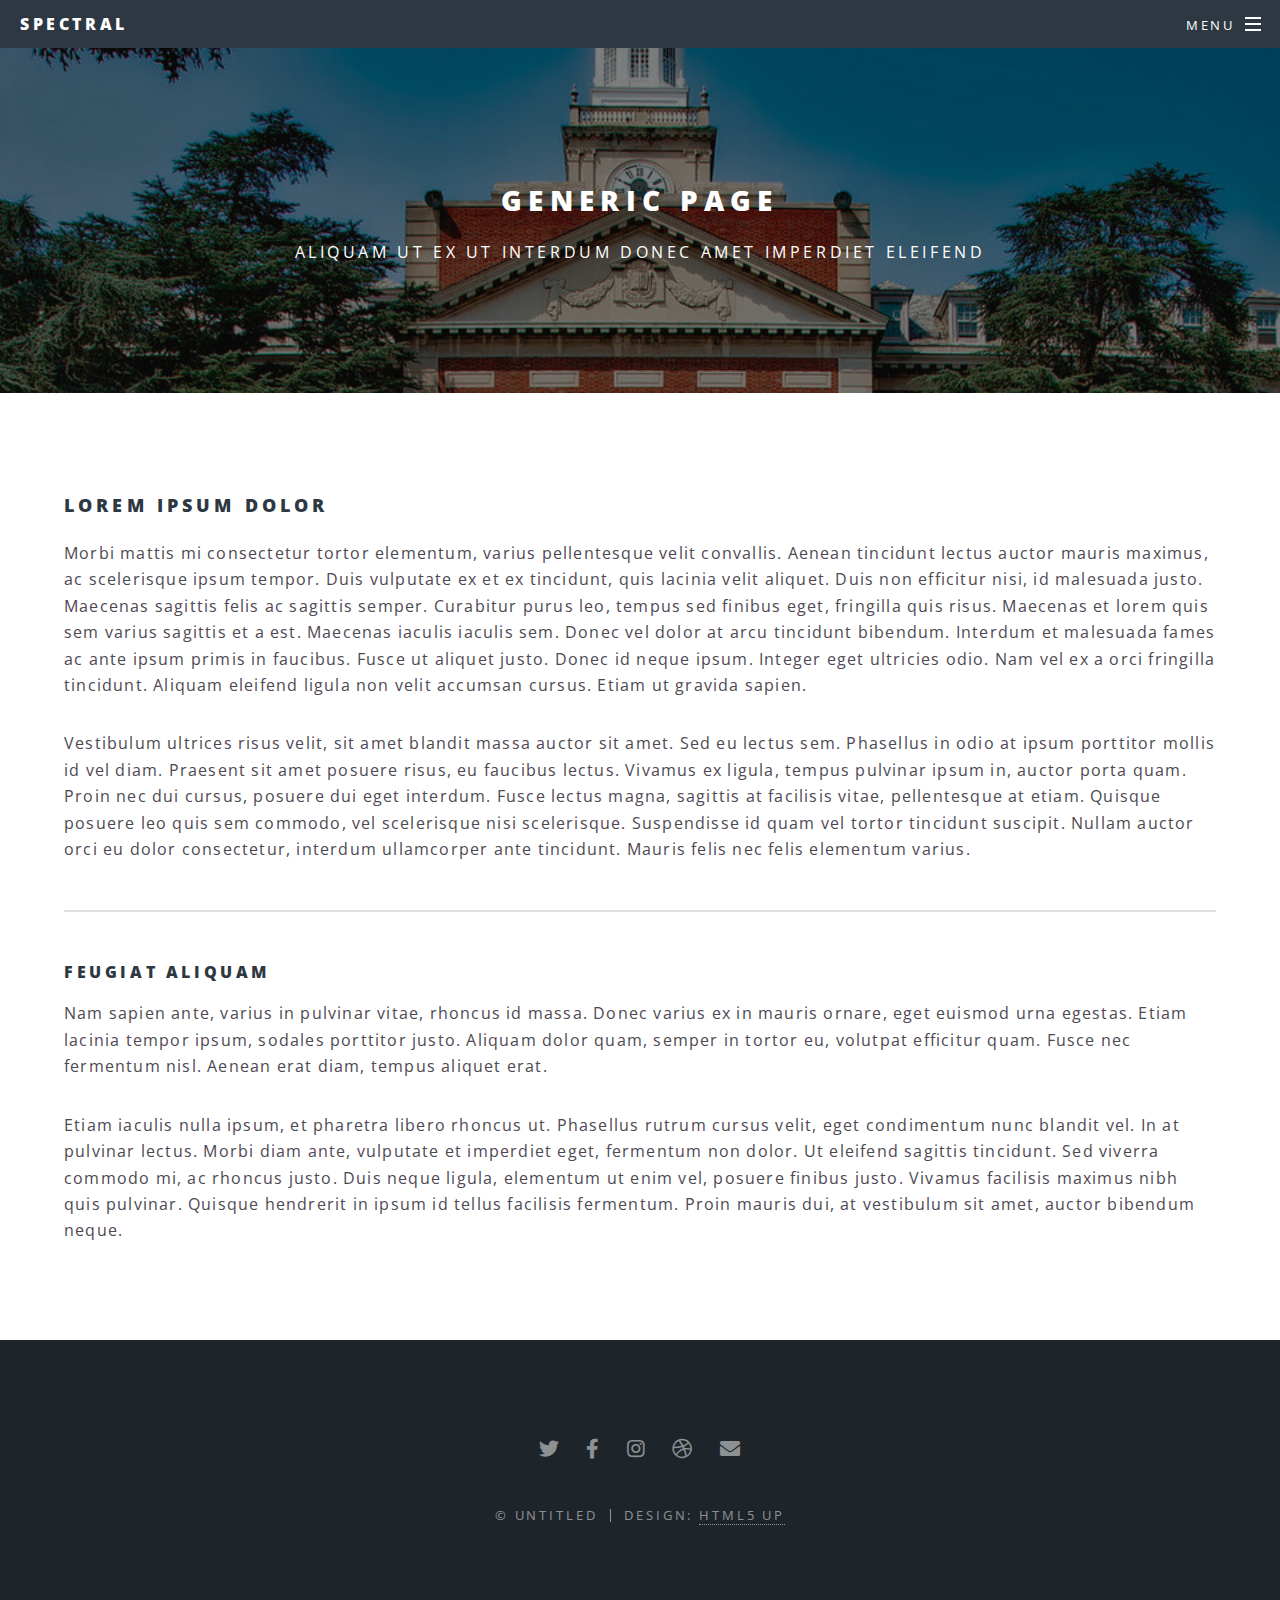
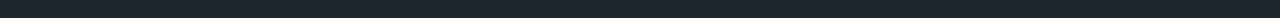
<file: generic.html>
<!DOCTYPE HTML>
<!--
	Spectral by HTML5 UP
	html5up.net | @ajlkn
	Free for personal and commercial use under the CCA 3.0 license (html5up.net/license)
-->
<html>
	<head>
		<title>Generic - Spectral by HTML5 UP</title>
		<meta charset="utf-8" />
		<meta name="viewport" content="width=device-width, initial-scale=1, user-scalable=no" />
		<link rel="stylesheet" href="assets/css/main.css" />
		<noscript><link rel="stylesheet" href="assets/css/noscript.css" /></noscript>
	</head>
	<body class="is-preload">

		<!-- Page Wrapper -->
			<div id="page-wrapper">

				<!-- Header -->
					<header id="header">
						<h1><a href="index.html">Spectral</a></h1>
						<nav id="nav">
							<ul>
								<li class="special">
									<a href="#menu" class="menuToggle"><span>Menu</span></a>
									<div id="menu">
										<ul>
											<li><a href="index.html">Home</a></li>
											<li><a href="generic.html">Generic</a></li>
											<li><a href="elements.html">Elements</a></li>
											<li><a href="#">Sign Up</a></li>
											<li><a href="#">Log In</a></li>
										</ul>
									</div>
								</li>
							</ul>
						</nav>
					</header>

				<!-- Main -->
					<article id="main">
						<header>
							<h2>Generic Page</h2>
							<p>Aliquam ut ex ut interdum donec amet imperdiet eleifend</p>
						</header>
						<section class="wrapper style5">
							<div class="inner">

								<h3>Lorem ipsum dolor</h3>
								<p>Morbi mattis mi consectetur tortor elementum, varius pellentesque velit convallis. Aenean tincidunt lectus auctor mauris maximus, ac scelerisque ipsum tempor. Duis vulputate ex et ex tincidunt, quis lacinia velit aliquet. Duis non efficitur nisi, id malesuada justo. Maecenas sagittis felis ac sagittis semper. Curabitur purus leo, tempus sed finibus eget, fringilla quis risus. Maecenas et lorem quis sem varius sagittis et a est. Maecenas iaculis iaculis sem. Donec vel dolor at arcu tincidunt bibendum. Interdum et malesuada fames ac ante ipsum primis in faucibus. Fusce ut aliquet justo. Donec id neque ipsum. Integer eget ultricies odio. Nam vel ex a orci fringilla tincidunt. Aliquam eleifend ligula non velit accumsan cursus. Etiam ut gravida sapien.</p>

								<p>Vestibulum ultrices risus velit, sit amet blandit massa auctor sit amet. Sed eu lectus sem. Phasellus in odio at ipsum porttitor mollis id vel diam. Praesent sit amet posuere risus, eu faucibus lectus. Vivamus ex ligula, tempus pulvinar ipsum in, auctor porta quam. Proin nec dui cursus, posuere dui eget interdum. Fusce lectus magna, sagittis at facilisis vitae, pellentesque at etiam. Quisque posuere leo quis sem commodo, vel scelerisque nisi scelerisque. Suspendisse id quam vel tortor tincidunt suscipit. Nullam auctor orci eu dolor consectetur, interdum ullamcorper ante tincidunt. Mauris felis nec felis elementum varius.</p>

								<hr />

								<h4>Feugiat aliquam</h4>
								<p>Nam sapien ante, varius in pulvinar vitae, rhoncus id massa. Donec varius ex in mauris ornare, eget euismod urna egestas. Etiam lacinia tempor ipsum, sodales porttitor justo. Aliquam dolor quam, semper in tortor eu, volutpat efficitur quam. Fusce nec fermentum nisl. Aenean erat diam, tempus aliquet erat.</p>

								<p>Etiam iaculis nulla ipsum, et pharetra libero rhoncus ut. Phasellus rutrum cursus velit, eget condimentum nunc blandit vel. In at pulvinar lectus. Morbi diam ante, vulputate et imperdiet eget, fermentum non dolor. Ut eleifend sagittis tincidunt. Sed viverra commodo mi, ac rhoncus justo. Duis neque ligula, elementum ut enim vel, posuere finibus justo. Vivamus facilisis maximus nibh quis pulvinar. Quisque hendrerit in ipsum id tellus facilisis fermentum. Proin mauris dui, at vestibulum sit amet, auctor bibendum neque.</p>

							</div>
						</section>
					</article>

				<!-- Footer -->
					<footer id="footer">
						<ul class="icons">
							<li><a href="#" class="icon brands fa-twitter"><span class="label">Twitter</span></a></li>
							<li><a href="#" class="icon brands fa-facebook-f"><span class="label">Facebook</span></a></li>
							<li><a href="#" class="icon brands fa-instagram"><span class="label">Instagram</span></a></li>
							<li><a href="#" class="icon brands fa-dribbble"><span class="label">Dribbble</span></a></li>
							<li><a href="#" class="icon solid fa-envelope"><span class="label">Email</span></a></li>
						</ul>
						<ul class="copyright">
							<li>&copy; Untitled</li><li>Design: <a href="http://html5up.net">HTML5 UP</a></li>
						</ul>
					</footer>

			</div>

		<!-- Scripts -->
			<script src="assets/js/jquery.min.js"></script>
			<script src="assets/js/jquery.scrollex.min.js"></script>
			<script src="assets/js/jquery.scrolly.min.js"></script>
			<script src="assets/js/browser.min.js"></script>
			<script src="assets/js/breakpoints.min.js"></script>
			<script src="assets/js/util.js"></script>
			<script src="assets/js/main.js"></script>

	</body>
</html>
</file>
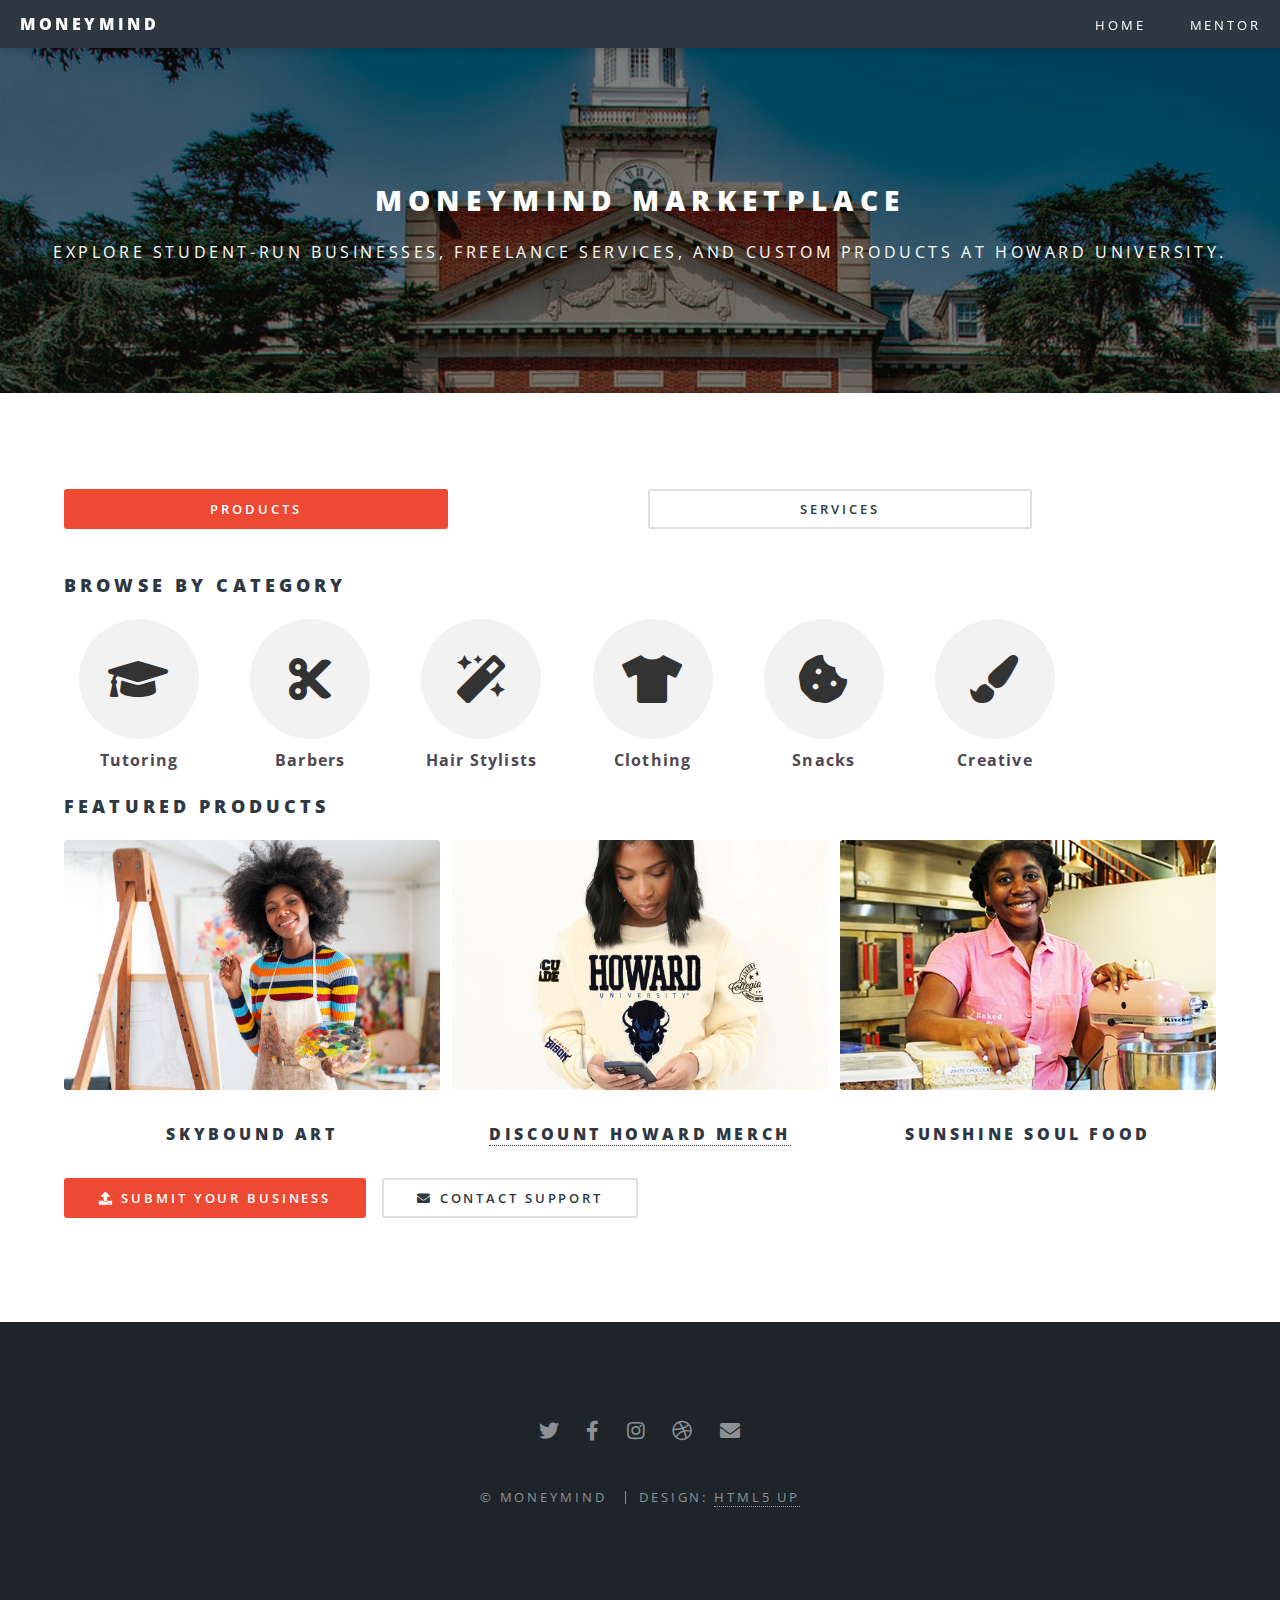
<file: Marketplace.html>
<!DOCTYPE html>
<!--
	Spectral by HTML5 UP
	html5up.net | @ajlkn
	Free for personal and commercial use under the CCA 3.0 license (html5up.net/license)
-->
<html>
  <head>
    <title>MoneyMind Marketplace</title>
    <meta charset="utf-8" />
    <meta
      name="viewport"
      content="width=device-width, initial-scale=1, user-scalable=no"
    />
    <link rel="stylesheet" href="assets/css/main.css" />
    <noscript
      ><link rel="stylesheet" href="assets/css/noscript.css"
    /></noscript>
  </head>
  <body class="is-preload">
    <!-- Page Wrapper -->
    <div id="page-wrapper">
      <!-- Header -->
      <!-- <header id="header">
        <h1><a href="index.html">MoneyMind</a></h1>
        <nav id="nav">
          <ul>
            <li class="special">
              <a href="#menu" class="menuToggle"><span>Menu</span></a>
              <div id="menu">
                <ul>
                  <li><a href="index.html">Home</a></li>
                  <li><a href="marketplace.html">Marketplace</a></li>
                  <li><a href="#">Sign Up</a></li>
                  <li><a href="#">Log In</a></li>
                </ul>
              </div>
            </li>
          </ul>
        </nav>
      </header> -->
      <header id="header" class="top-nav">
        <div class="container">
          <h1><a href="index.html">MoneyMind</a></h1>
          <nav>
          <ul>
            <li><a href="index.html">Home</a></li>
            <!-- <li><a href="#three">About</a></li> -->
            <!-- <li><a href="Marketplace.html">Marketplace</a></li> -->
            <li><a href="Mentor_overview.html">Mentor</a></li>
            <!-- <li><a href="#one">Sign Up</a></li> -->
            <!-- <li><a href="#one">Log In</a></li> -->
          </ul>
          </nav>
        </div>
        </header>

      <!-- Main -->
      <article id="main">
        <header>
          <h2>MoneyMind Marketplace</h2>
          <p>
            Explore student-run businesses, freelance services, and custom
            products at Howard University.
          </p>
        </header>

        <section class="wrapper style5">
          <div class="inner">
            <!-- Filter Buttons -->
            <ul class="actions fit small">
              <li><a href="#" class="button fit primary small">Products</a></li>
              <li>
                <a href="Marketplace_Services.html" class="button fit small"
                  >Services</a
                >
              </li>
            </ul>

            <!-- Browse by Category Icons Scroll -->
            <header>
              <h3 class="major">Browse by Category</h3>
            </header>
            <div
              style="overflow-x: auto; white-space: nowrap; padding-bottom: 1em"
            >
              <style>
                .category-wrapper {
                  display: inline-block;
                  text-align: center;
                  width: 150px;
                  margin-right: 1em;
                }
                .category-icon {
                  display: inline-flex;
                  justify-content: center;
                  align-items: center;
                  width: 120px;
                  height: 120px;
                  border-radius: 50%;
                  background: #f2f2f2;
                  font-size: 48px;
                  color: #333;
                  transition: transform 0.2s;
                  margin: 0 auto;
                }
                .category-icon:hover {
                  transform: scale(1.1);
                }
                .category-label {
                  display: block;
                  margin-top: 0.5em;
                  font-weight: bold;
                  text-align: center;
                }
              </style>
              <div class="category-wrapper">
                <a
                  href="#"
                  class="category-icon icon solid fa-graduation-cap"
                ></a>
                <span class="category-label">Tutoring</span>
              </div>
              <div class="category-wrapper">
                <a href="#" class="category-icon icon solid fa-cut"></a>
                <span class="category-label">Barbers</span>
              </div>
              <div class="category-wrapper">
                <a href="#" class="category-icon icon solid fa-magic"></a>
                <span class="category-label">Hair Stylists</span>
              </div>
              <div class="category-wrapper">
                <a href="#" class="category-icon icon solid fa-tshirt"></a>
                <span class="category-label">Clothing</span>
              </div>
              <div class="category-wrapper">
                <a href="#" class="category-icon icon solid fa-cookie-bite"></a>
                <span class="category-label">Snacks</span>
              </div>
              <div class="category-wrapper">
                <a href="#" class="category-icon icon solid fa-paint-brush"></a>
                <span class="category-label">Creative</span>
              </div>
            </div>

            <!-- Featured Listings Gallery -->
            <header>
              <h3 class="major">Featured Products</h3>
            </header>
            <div class="box alt">
              <div class="row gtr-50 gtr-uniform">
                <div class="col-4">
                  <span class="image fit"
                    ><img src="images/Student_making_art.jpg" alt="HU Tutors"
                  /></span>
                  <h4 class="align-center">Skybound Art</h4>
                </div>
                <div class="col-4">
                  <span class="image fit"
                    ><img src="images/Howard_Merch.webp" alt="Fresh Fades"
                  /></span>
                  <h4 class="align-center"><a href="Marketplace_HowardMerch.html">Discount Howard Merch</a></h4>
                </div>
                <div class="col-4">
                  <span class="image fit"
                    ><img src="images/Snack_Student.jpg" alt="StyleByNia"
                  /></span>
                  <h4 class="align-center">Sunshine Soul Food</h4>
                </div>
              </div>
            </div>

            <!-- CTA Buttons -->
            <ul class="actions">
              <li>
                <a href="#" class="button primary icon solid fa-upload"
                  >Submit Your Business</a
                >
              </li>
              <li>
                <a href="#" class="button icon solid fa-envelope"
                  >Contact Support</a
                >
              </li>
            </ul>
          </div>
        </section>
      </article>

      <!-- Footer -->
      <footer id="footer">
        <ul class="icons">
          <li>
            <a href="#" class="icon brands fa-twitter"
              ><span class="label">Twitter</span></a
            >
          </li>
          <li>
            <a href="#" class="icon brands fa-facebook-f"
              ><span class="label">Facebook</span></a
            >
          </li>
          <li>
            <a href="#" class="icon brands fa-instagram"
              ><span class="label">Instagram</span></a
            >
          </li>
          <li>
            <a href="#" class="icon brands fa-dribbble"
              ><span class="label">Dribbble</span></a
            >
          </li>
          <li>
            <a href="#" class="icon solid fa-envelope"
              ><span class="label">Email</span></a
            >
          </li>
        </ul>
        <ul class="copyright">
          <li>&copy; MoneyMind</li>
          <li>Design: <a href="http://html5up.net">HTML5 UP</a></li>
        </ul>
      </footer>
    </div>

    <!-- Scripts -->
    <script src="assets/js/jquery.min.js"></script>
    <script src="assets/js/jquery.scrollex.min.js"></script>
    <script src="assets/js/jquery.scrolly.min.js"></script>
    <script src="assets/js/browser.min.js"></script>
    <script src="assets/js/breakpoints.min.js"></script>
    <script src="assets/js/util.js"></script>
    <script src="assets/js/main.js"></script>
  </body>
</html>
</file>
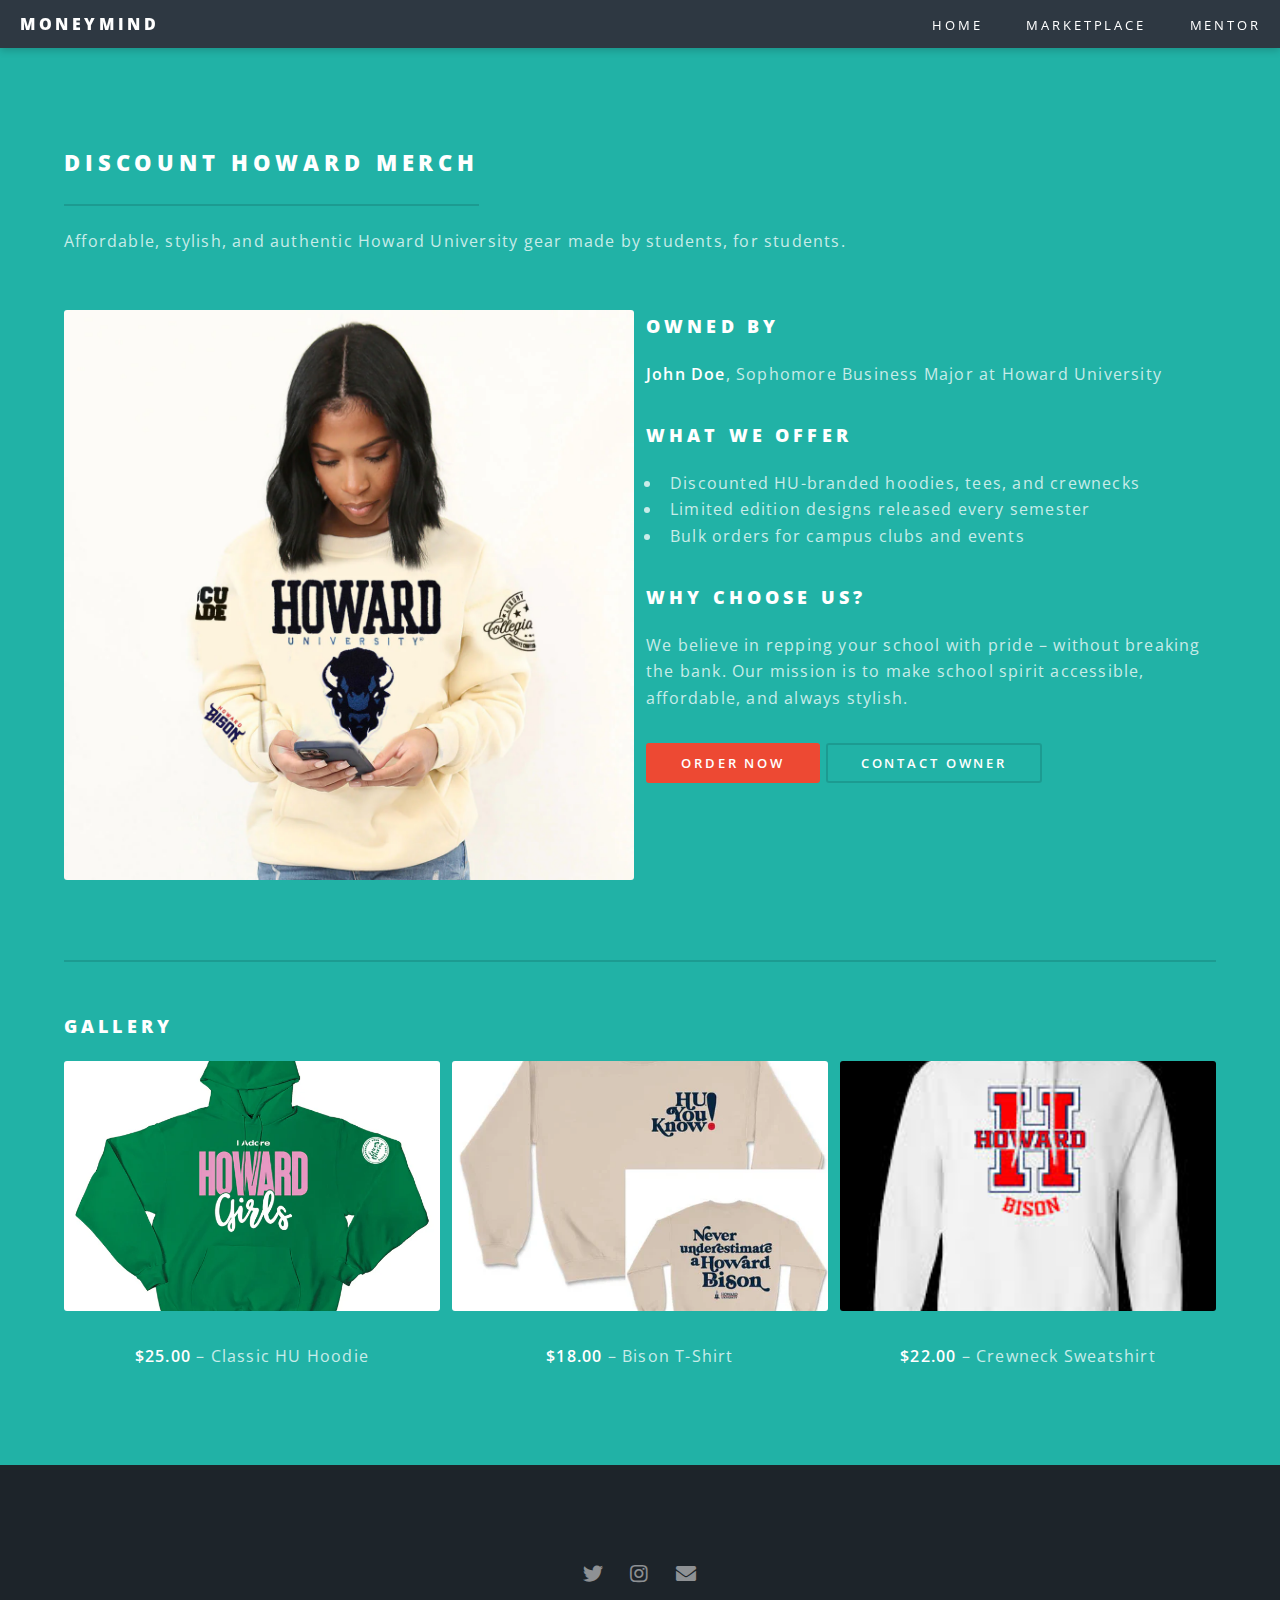
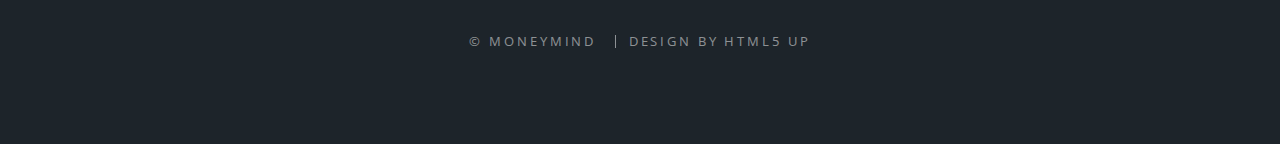
<file: Marketplace_HowardMerch.html>
<!DOCTYPE html>
<html>
  <head>
    <title>Discount Howard Merch | MoneyMind</title>
    <meta charset="utf-8" />
    <meta name="viewport" content="width=device-width, initial-scale=1" />
    <link rel="stylesheet" href="assets/css/main.css" />
  </head>
  <body class="is-preload">
    <div id="page-wrapper">
      <header id="header" class="top-nav">
        <div class="container">
          <h1><a href="index.html">MoneyMind</a></h1>
          <nav>
            <ul>
              <li><a href="index.html">Home</a></li>
              <li><a href="Marketplace.html">Marketplace</a></li>
              <li><a href="Mentor_overview.html">Mentor</a></li>
            </ul>
          </nav>
        </div>
      </header>

      <section id="main" class="wrapper style1">
        <div class="inner">
          <header class="major">
            <h2>Discount Howard Merch</h2>
            <p>Affordable, stylish, and authentic Howard University gear made by students, for students.</p>
          </header>

          <div class="row gtr-50">
            <div class="col-6 col-12-medium">
              <span class="image fit">
                <!-- <img src="images/Howard_Merch.webp" alt="Discount Howard Merch" /> -->
                <img src="images/Howard_Merch.webp" alt="Discount Howard Merch" style="height: 100%; min-height: 450px; object-fit: cover;" />

              </span>
            </div>
            <div class="col-6 col-12-medium">
              <h3>Owned By</h3>
              <p><strong>John Doe</strong>, Sophomore Business Major at Howard University</p>

              <h3>What We Offer</h3>
              <ul>
                <li>Discounted HU-branded hoodies, tees, and crewnecks</li>
                <li>Limited edition designs released every semester</li>
                <li>Bulk orders for campus clubs and events</li>
              </ul>

              <h3>Why Choose Us?</h3>
              <p>
                We believe in repping your school with pride – without breaking the bank. Our mission is to make
                school spirit accessible, affordable, and always stylish.
              </p>

              <a href="#" class="button primary">Order Now</a>
              <a href="#" class="button">Contact Owner</a>
            </div>
          </div>

          <hr />
          <h3>Gallery</h3>
          <div class="box alt">
            <div class="row gtr-50 gtr-uniform">
              <div class="col-4"><span class="image fit"><img src="images/Merch_1.webp" alt="Merch 1" /></span>
                <p class="align-center"><strong>$25.00</strong> – Classic HU Hoodie</p>
              </div>
              <div class="col-4"><span class="image fit"><img src="images/Merch_2.webp" alt="Merch 2" /></span>
                <p class="align-center"><strong>$18.00</strong> – Bison T-Shirt</p>
              </div>
              <div class="col-4"><span class="image fit"><img src="images/Merch_3.jpeg" alt="Merch 3" /></span>
               <p class="align-center"><strong>$22.00</strong> – Crewneck Sweatshirt</p>
              </div>
            </div>
          </div>
        </div>
      </section>

      <footer id="footer">
        <ul class="icons">
          <li><a href="#" class="icon brands fa-twitter"><span class="label">Twitter</span></a></li>
          <li><a href="#" class="icon brands fa-instagram"><span class="label">Instagram</span></a></li>
          <li><a href="#" class="icon solid fa-envelope"><span class="label">Email</span></a></li>
        </ul>
        <ul class="copyright">
          <li>&copy; MoneyMind</li>
          <li>Design by HTML5 UP</li>
        </ul>
      </footer>
    </div>

    <script src="assets/js/jquery.min.js"></script>
    <script src="assets/js/jquery.scrollex.min.js"></script>
    <script src="assets/js/jquery.scrolly.min.js"></script>
    <script src="assets/js/browser.min.js"></script>
    <script src="assets/js/breakpoints.min.js"></script>
    <script src="assets/js/util.js"></script>
    <script src="assets/js/main.js"></script>
  </body>
</html>
</file>
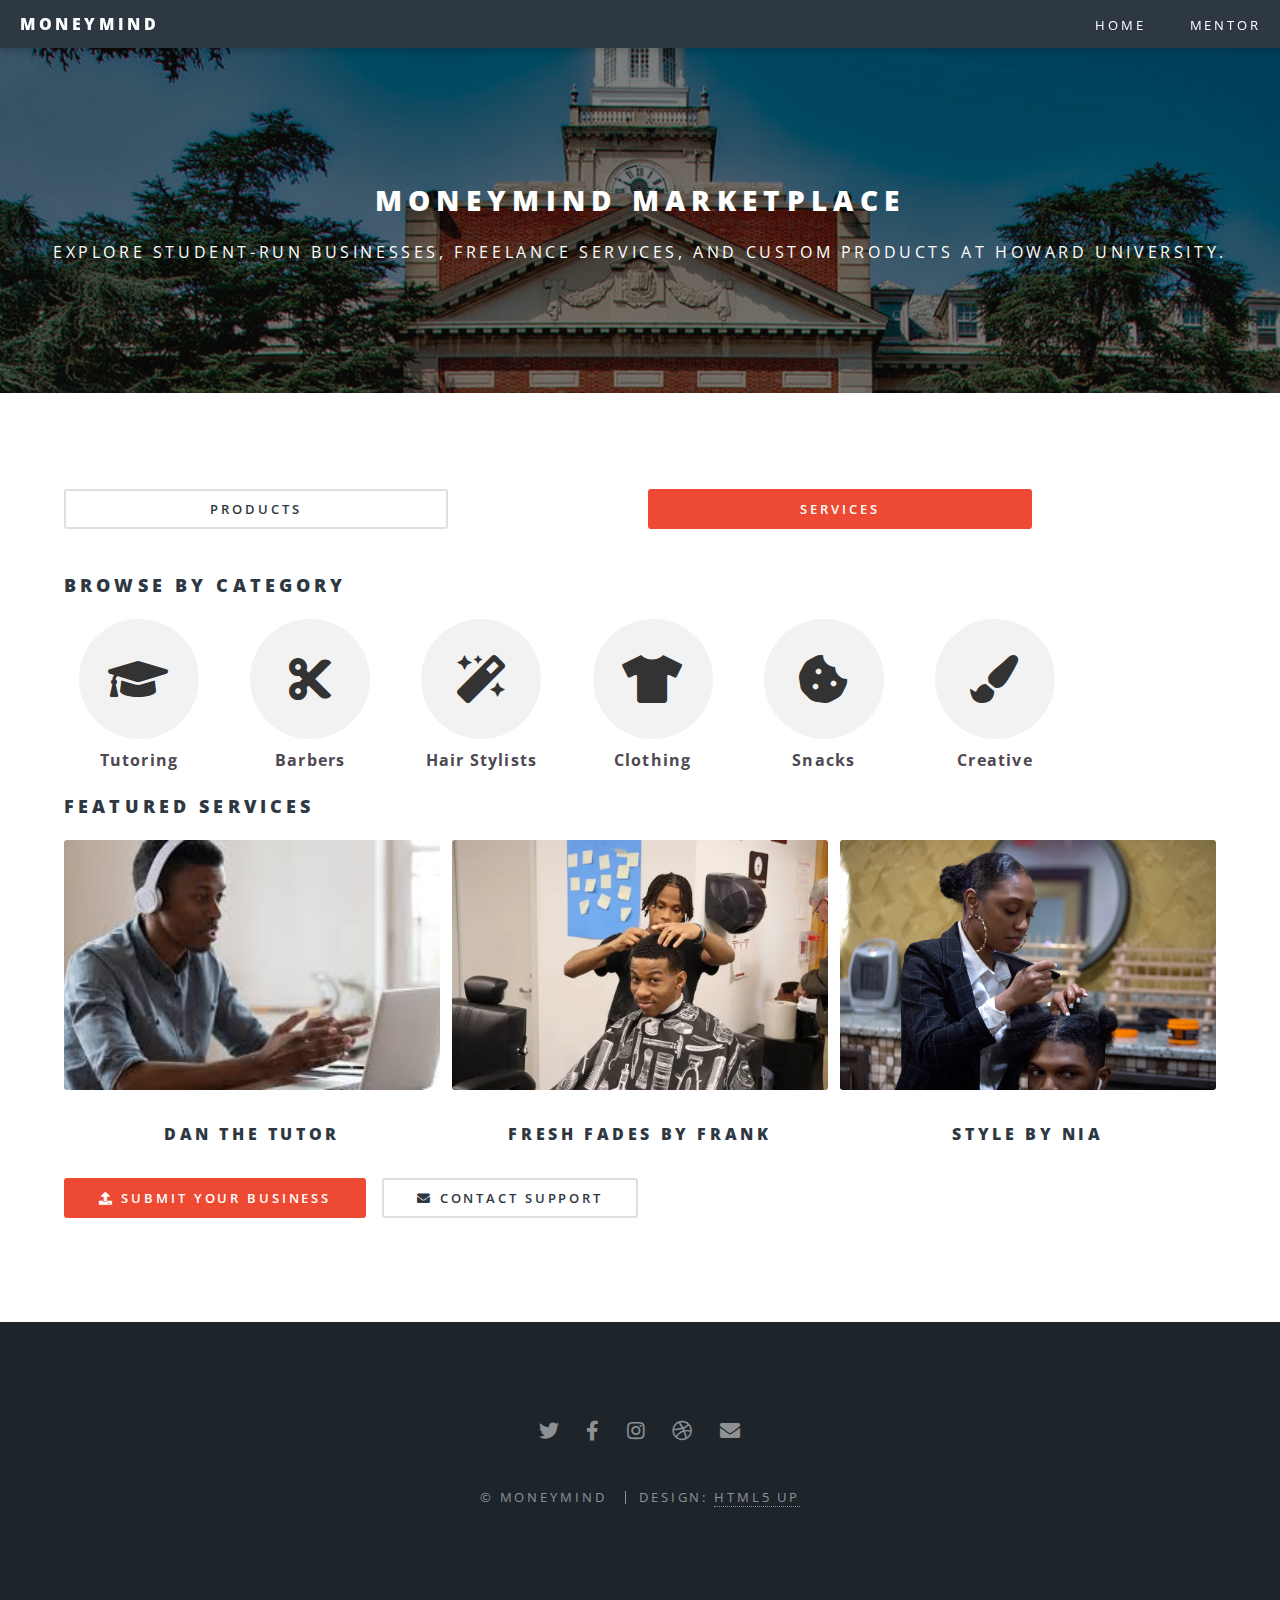
<file: Marketplace_Services.html>
<!DOCTYPE html>
<!--
	Spectral by HTML5 UP
	html5up.net | @ajlkn
	Free for personal and commercial use under the CCA 3.0 license (html5up.net/license)
-->
<html>
  <head>
    <title>MoneyMind Marketplace</title>
    <meta charset="utf-8" />
    <meta
      name="viewport"
      content="width=device-width, initial-scale=1, user-scalable=no"
    />
    <link rel="stylesheet" href="assets/css/main.css" />
    <noscript
      ><link rel="stylesheet" href="assets/css/noscript.css"
    /></noscript>
  </head>
  <body class="is-preload">
    <!-- Page Wrapper -->
    <div id="page-wrapper">
      <!-- Header -->
      <!-- <header id="header">
        <h1><a href="index.html">MoneyMind</a></h1>
        <nav id="nav">
          <ul>
            <li class="special">
              <a href="#menu" class="menuToggle"><span>Menu</span></a>
              <div id="menu">
                <ul>
                  <li><a href="index.html">Home</a></li>
                  <li><a href="marketplace.html">Marketplace</a></li>
                  <li><a href="#">Sign Up</a></li>
                  <li><a href="#">Log In</a></li>
                </ul>
              </div>
            </li>
          </ul>
        </nav>
      </header> -->
      <header id="header" class="top-nav">
        <div class="container">
          <h1><a href="index.html">MoneyMind</a></h1>
          <nav>
          <ul>
            <li><a href="index.html">Home</a></li>
            <!-- <li><a href="#three">About</a></li> -->
            <!-- <li><a href="Marketplace.html">Marketplace</a></li> -->
            <li><a href="Mentor_overview.html">Mentor</a></li>
            <!-- <li><a href="#one">Sign Up</a></li> -->
            <!-- <li><a href="#one">Log In</a></li> -->
          </ul>
          </nav>
        </div>
        </header>

      <!-- Main -->
      <article id="main">
        <header>
          <h2>MoneyMind Marketplace</h2>
          <p>
            Explore student-run businesses, freelance services, and custom
            products at Howard University.
          </p>
        </header>

        <section class="wrapper style5">
          <div class="inner">
            <!-- Filter Buttons -->
            <ul class="actions fit small">
              <li>
                <a href="Marketplace.html" class="button fit small">Products</a>
              </li>
              <li><a href="#" class="button fit primary small">Services</a></li>
            </ul>

            <!-- Browse by Category Icons Scroll -->
            <header>
              <h3 class="major">Browse by Category</h3>
            </header>
            <div
              style="overflow-x: auto; white-space: nowrap; padding-bottom: 1em"
            >
              <style>
                .category-wrapper {
                  display: inline-block;
                  text-align: center;
                  width: 150px;
                  margin-right: 1em;
                }
                .category-icon {
                  display: inline-flex;
                  justify-content: center;
                  align-items: center;
                  width: 120px;
                  height: 120px;
                  border-radius: 50%;
                  background: #f2f2f2;
                  font-size: 48px;
                  color: #333;
                  transition: transform 0.2s;
                  margin: 0 auto;
                }
                .category-icon:hover {
                  transform: scale(1.1);
                }
                .category-label {
                  display: block;
                  margin-top: 0.5em;
                  font-weight: bold;
                  text-align: center;
                }
              </style>
              <div class="category-wrapper">
                <a
                  href="#"
                  class="category-icon icon solid fa-graduation-cap"
                ></a>
                <span class="category-label">Tutoring</span>
              </div>
              <div class="category-wrapper">
                <a href="#" class="category-icon icon solid fa-cut"></a>
                <span class="category-label">Barbers</span>
              </div>
              <div class="category-wrapper">
                <a href="#" class="category-icon icon solid fa-magic"></a>
                <span class="category-label">Hair Stylists</span>
              </div>
              <div class="category-wrapper">
                <a href="#" class="category-icon icon solid fa-tshirt"></a>
                <span class="category-label">Clothing</span>
              </div>
              <div class="category-wrapper">
                <a href="#" class="category-icon icon solid fa-cookie-bite"></a>
                <span class="category-label">Snacks</span>
              </div>
              <div class="category-wrapper">
                <a href="#" class="category-icon icon solid fa-paint-brush"></a>
                <span class="category-label">Creative</span>
              </div>
            </div>

            <!-- Featured Listings Gallery -->
            <header>
              <h3 class="major">Featured Services</h3>
            </header>
            <div class="box alt">
              <div class="row gtr-50 gtr-uniform">
                <div class="col-4">
                  <span class="image fit"
                    ><img src="images/Tutor_image.jpeg" alt="HU Tutors"
                  /></span>
                  <h4 class="align-center">Dan the tutor</h4>
                </div>
                <div class="col-4">
                  <span class="image fit"
                    ><img src="images/Student_Barber.jpg" alt="Fresh Fades"
                  /></span>
                  <h4 class="align-center">Fresh Fades by Frank</h4>
                </div>
                <div class="col-4">
                  <span class="image fit"
                    ><img src="images/Hair_stylist.jpg" alt="StyleByNia"
                  /></span>
                  <h4 class="align-center">Style By Nia</h4>
                </div>
              </div>
            </div>

            <!-- CTA Buttons -->
            <ul class="actions">
              <li>
                <a href="#" class="button primary icon solid fa-upload"
                  >Submit Your Business</a
                >
              </li>
              <li>
                <a href="#" class="button icon solid fa-envelope"
                  >Contact Support</a
                >
              </li>
            </ul>
          </div>
        </section>
      </article>

      <!-- Footer -->
      <footer id="footer">
        <ul class="icons">
          <li>
            <a href="#" class="icon brands fa-twitter"
              ><span class="label">Twitter</span></a
            >
          </li>
          <li>
            <a href="#" class="icon brands fa-facebook-f"
              ><span class="label">Facebook</span></a
            >
          </li>
          <li>
            <a href="#" class="icon brands fa-instagram"
              ><span class="label">Instagram</span></a
            >
          </li>
          <li>
            <a href="#" class="icon brands fa-dribbble"
              ><span class="label">Dribbble</span></a
            >
          </li>
          <li>
            <a href="#" class="icon solid fa-envelope"
              ><span class="label">Email</span></a
            >
          </li>
        </ul>
        <ul class="copyright">
          <li>&copy; MoneyMind</li>
          <li>Design: <a href="http://html5up.net">HTML5 UP</a></li>
        </ul>
      </footer>
    </div>

    <!-- Scripts -->
    <script src="assets/js/jquery.min.js"></script>
    <script src="assets/js/jquery.scrollex.min.js"></script>
    <script src="assets/js/jquery.scrolly.min.js"></script>
    <script src="assets/js/browser.min.js"></script>
    <script src="assets/js/breakpoints.min.js"></script>
    <script src="assets/js/util.js"></script>
    <script src="assets/js/main.js"></script>
  </body>
</html>
</file>
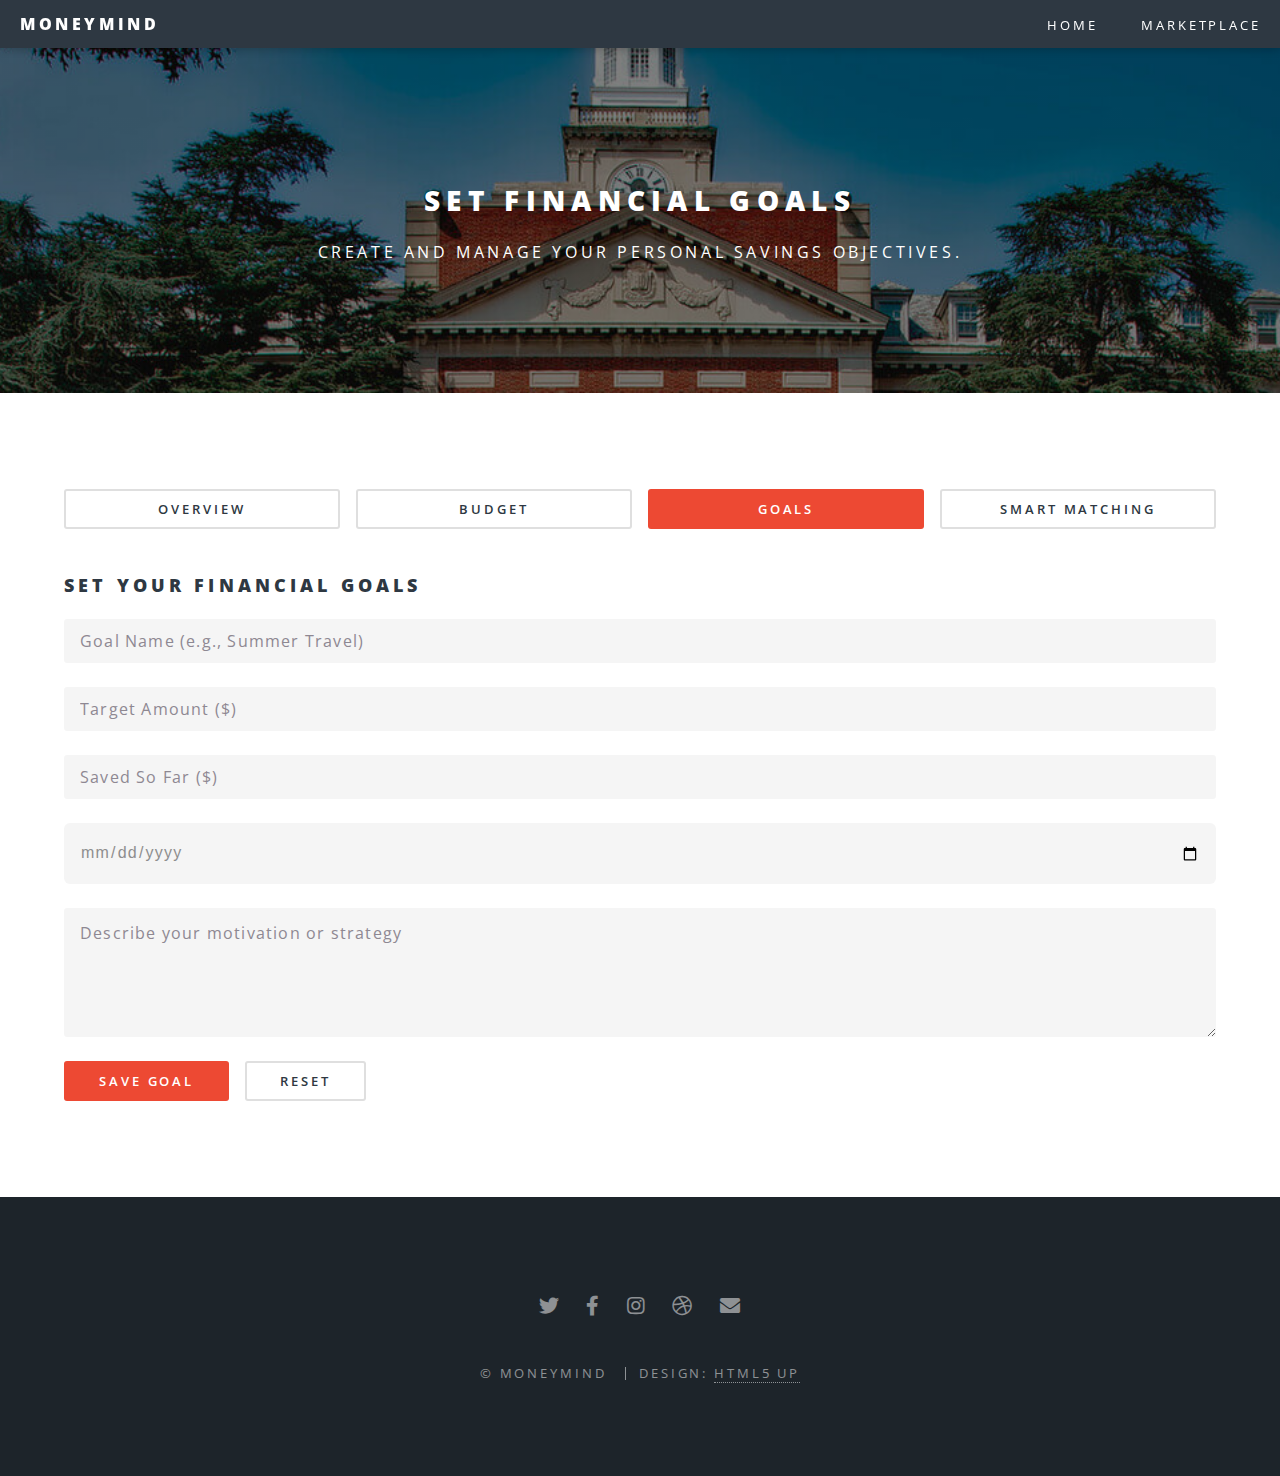
<file: Mentor_Goals.html>
<!DOCTYPE html>
<html>
  <head>
    <title>MoneyMind Smart Dashboard</title>
    <meta charset="utf-8" />
    <meta
      name="viewport"
      content="width=device-width, initial-scale=1, user-scalable=no"
    />
    <link rel="stylesheet" href="assets/css/main.css" />
    <noscript>
      <link rel="stylesheet" href="assets/css/noscript.css" />
    </noscript>
    <style>
      html,
      body {
        height: 100%;
        margin: 0;
        padding: 0;
      }

      #page-wrapper {
        display: flex;
        flex-direction: column;
        min-height: 100vh;
      }

      article#main {
        flex: 1;
      }

      input[type="date"] {
        background: #f5f5f5;
        border: none;
        border-radius: 6px;
        color: #8e8e8e;
        font-family: "Source Sans Pro", Helvetica, sans-serif;
        font-size: 1em;
        padding: 1em;
        width: 100%;
        box-sizing: border-box;
      }

      .progress-container {
        background: #e0e0e0;
        border-radius: 25px;
        margin: 2em 0;
        overflow: hidden;
        height: 25px;
      }

      .progress-bar {
        background-color: #28a745;
        height: 100%;
        width: 0%;
        color: white;
        text-align: center;
        line-height: 25px;
        transition: width 0.4s ease;
      }
    </style>
  </head>

  <body class="is-preload">
    <div id="page-wrapper">
      <!-- Header -->
      <!-- <header id="header">
        <h1><a href="index.html">MoneyMind</a></h1>
        <nav id="nav">
          <ul>
            <li class="special">
              <a href="#menu" class="menuToggle"><span>Menu</span></a>
              <div id="menu">
                <ul>
                  <li><a href="index.html">Home</a></li>
                  <li><a href="marketplace.html">Marketplace</a></li>
                  <li><a href="#">Sign Up</a></li>
                  <li><a href="#">Log In</a></li>
                </ul>
              </div>
            </li>
          </ul>
        </nav>
      </header> -->

      <header id="header" class="top-nav">
        <div class="container">
          <h1><a href="index.html">MoneyMind</a></h1>
          <nav>
          <ul>
            <li><a href="index.html">Home</a></li>
            <!-- <li><a href="#three">About</a></li> -->
            <!-- <li><a href="Marketplace.html">Marketplace</a></li> -->
            <li><a href="Mentor_overview.html">Marketplace</a></li>
            <!-- <li><a href="#one">Sign Up</a></li> -->
            <!-- <li><a href="#one">Log In</a></li> -->
          </ul>
          </nav>
        </div>
        </header>
      <!-- Main -->
      <article id="main">
        <header>
          <h2>Set Financial Goals</h2>
          <p>Create and manage your personal savings objectives.</p>
        </header>

        <section class="wrapper style5">
          <div class="inner">
            <!-- Top Nav Buttons -->
            <ul class="actions fit">
              <li>
                <a href="Mentor_overview.html" class="button fit">Overview</a>
              </li>
              <li>
                <a href="Mentor_Budget.html" class="button fit">Budget</a>
              </li>
              <li>
                <a href="Mentor_Goals.html" class="button primary fit">Goals</a>
              </li>
              <li>
                <a href="Mentor_Smartmatching.html" class="button fit"
                  >Smart Matching</a
                >
              </li>
            </ul>

            <!-- Goal Input Form -->
            <header><h3 class="major">Set Your Financial Goals</h3></header>
            <form id="goalForm">
              <div class="row gtr-uniform">
                <div class="col-12">
                  <input
                    type="text"
                    id="goalName"
                    placeholder="Goal Name (e.g., Summer Travel)"
                  />
                </div>
                <div class="col-12">
                  <input
                    type="text"
                    id="goalAmount"
                    placeholder="Target Amount ($)"
                  />
                </div>
                <div class="col-12">
                  <input
                    type="text"
                    id="savedSoFar"
                    placeholder="Saved So Far ($)"
                  />
                </div>
                <div class="col-12">
                  <input type="date" id="targetDate" />
                </div>
                <div class="col-12">
                  <textarea
                    id="goalNotes"
                    placeholder="Describe your motivation or strategy"
                    rows="4"
                  ></textarea>
                </div>
                <div class="col-12">
                  <ul class="actions">
                    <li>
                      <input type="submit" value="Save Goal" class="primary" />
                    </li>
                    <li><input type="reset" value="Reset" /></li>
                  </ul>
                </div>
              </div>
            </form>

            <!-- Rendered Goals -->
            <div id="goalList"></div>
          </div>
        </section>
      </article>

      <!-- Footer -->
      <footer id="footer">
        <ul class="icons">
          <li>
            <a href="#" class="icon brands fa-twitter"
              ><span class="label">Twitter</span></a
            >
          </li>
          <li>
            <a href="#" class="icon brands fa-facebook-f"
              ><span class="label">Facebook</span></a
            >
          </li>
          <li>
            <a href="#" class="icon brands fa-instagram"
              ><span class="label">Instagram</span></a
            >
          </li>
          <li>
            <a href="#" class="icon brands fa-dribbble"
              ><span class="label">Dribbble</span></a
            >
          </li>
          <li>
            <a href="#" class="icon solid fa-envelope"
              ><span class="label">Email</span></a
            >
          </li>
        </ul>
        <ul class="copyright">
          <li>&copy; MoneyMind</li>
          <li>Design: <a href="http://html5up.net">HTML5 UP</a></li>
        </ul>
      </footer>
    </div>

    <!-- Scripts -->
    <script src="assets/js/jquery.min.js"></script>
    <script src="assets/js/jquery.scrollex.min.js"></script>
    <script src="assets/js/jquery.scrolly.min.js"></script>
    <script src="assets/js/browser.min.js"></script>
    <script src="assets/js/breakpoints.min.js"></script>
    <script src="assets/js/util.js"></script>
    <script src="assets/js/main.js"></script>

    <!-- Goal Handling Script -->
    <script>
      const goalForm = document.getElementById("goalForm");
      const goalList = document.getElementById("goalList");

      function getGoals() {
        return JSON.parse(localStorage.getItem("goals") || "[]");
      }

      function saveGoals(goals) {
        localStorage.setItem("goals", JSON.stringify(goals));
      }

      function renderGoals() {
        const goals = getGoals();
        goalList.innerHTML = "";
        goals.forEach((goal, index) => {
          const percent =
            goal.goalAmount > 0
              ? Math.min((goal.savedSoFar / goal.goalAmount) * 100, 100)
              : 0;

          const div = document.createElement("div");
          div.innerHTML = `
            <hr />
            <h4><strong>${goal.goalName}</strong></h4>
            <p><strong>Target:</strong> $${
              goal.goalAmount
            } | <strong>Saved:</strong> $${goal.savedSoFar}</p>
            <p><strong>Deadline:</strong> ${goal.targetDate}</p>
            <p>${goal.goalNotes}</p>
            <div class="progress-container">
              <div class="progress-bar" style="width: ${percent}%;">${Math.round(
            percent
          )}%</div>
            </div>
            <button class="button small" data-index="${index}">Remove Goal</button>
          `;
          goalList.appendChild(div);
        });

        document.querySelectorAll("#goalList button").forEach((btn) => {
          btn.addEventListener("click", (e) => {
            const index = e.target.getAttribute("data-index");
            const goals = getGoals();
            goals.splice(index, 1);
            saveGoals(goals);
            renderGoals();
          });
        });
      }

      goalForm.addEventListener("submit", (e) => {
        e.preventDefault();

        const newGoal = {
          goalName: document.getElementById("goalName").value,
          goalAmount:
            parseFloat(document.getElementById("goalAmount").value) || 0,
          savedSoFar:
            parseFloat(document.getElementById("savedSoFar").value) || 0,
          targetDate: document.getElementById("targetDate").value,
          goalNotes: document.getElementById("goalNotes").value,
        };

        const goals = getGoals();
        goals.push(newGoal);
        saveGoals(goals);
        renderGoals();
        goalForm.reset();
      });

      window.addEventListener("load", renderGoals);
    </script>
  </body>
</html>
</file>
<file: assets/css/noscript.css>
/*
	Spectral by HTML5 UP
	html5up.net | @ajlkn
	Free for personal and commercial use under the CCA 3.0 license (html5up.net/license)
*/

/* Banner */

	body.is-preload #banner h2 {
		-moz-transform: none;
		-webkit-transform: none;
		-ms-transform: none;
		transform: none;
		opacity: 1;
	}

		body.is-preload #banner h2:before, body.is-preload #banner h2:after {
			width: 100%;
		}

	body.is-preload #banner .more {
		-moz-transform: none;
		-webkit-transform: none;
		-ms-transform: none;
		transform: none;
		opacity: 1;
	}

	body.is-preload #banner:after {
		opacity: 0;
	}
</file>
<file: html5up-spectral/assets/css/noscript.css>
/*
	Spectral by HTML5 UP
	html5up.net | @ajlkn
	Free for personal and commercial use under the CCA 3.0 license (html5up.net/license)
*/

/* Banner */

	body.is-preload #banner h2 {
		-moz-transform: none;
		-webkit-transform: none;
		-ms-transform: none;
		transform: none;
		opacity: 1;
	}

		body.is-preload #banner h2:before, body.is-preload #banner h2:after {
			width: 100%;
		}

	body.is-preload #banner .more {
		-moz-transform: none;
		-webkit-transform: none;
		-ms-transform: none;
		transform: none;
		opacity: 1;
	}

	body.is-preload #banner:after {
		opacity: 0;
	}
</file>
<file: assets/css/main.css>
@import url(fontawesome-all.min.css);
@import url("https://fonts.googleapis.com/css?family=Open+Sans:400,400italic,600,600italic,800,800italic");

/*
	Spectral by HTML5 UP
	html5up.net | @ajlkn
	Free for personal and commercial use under the CCA 3.0 license (html5up.net/license)
*/

html,
body,
div,
span,
applet,
object,
iframe,
h1,
h2,
h3,
h4,
h5,
h6,
p,
blockquote,
pre,
a,
abbr,
acronym,
address,
big,
cite,
code,
del,
dfn,
em,
img,
ins,
kbd,
q,
s,
samp,
small,
strike,
strong,
sub,
sup,
tt,
var,
b,
u,
i,
center,
dl,
dt,
dd,
ol,
ul,
li,
fieldset,
form,
label,
legend,
table,
caption,
tbody,
tfoot,
thead,
tr,
th,
td,
article,
aside,
canvas,
details,
embed,
figure,
figcaption,
footer,
header,
hgroup,
menu,
nav,
output,
ruby,
section,
summary,
time,
mark,
audio,
video {
  margin: 0;
  padding: 0;
  border: 0;
  font-size: 100%;
  font: inherit;
  vertical-align: baseline;
}

article,
aside,
details,
figcaption,
figure,
footer,
header,
hgroup,
menu,
nav,
section {
  display: block;
}

body {
  line-height: 1;
}

ol,
ul {
  list-style: none;
}

blockquote,
q {
  quotes: none;
}

blockquote:before,
blockquote:after,
q:before,
q:after {
  content: "";
  content: none;
}

table {
  border-collapse: collapse;
  border-spacing: 0;
}

body {
  -webkit-text-size-adjust: none;
}

mark {
  background-color: transparent;
  color: inherit;
}

input::-moz-focus-inner {
  border: 0;
  padding: 0;
}

input,
select,
textarea {
  -moz-appearance: none;
  -webkit-appearance: none;
  -ms-appearance: none;
  appearance: none;
}

/* Basic */

@-ms-viewport {
  width: device-width;
}

html {
  box-sizing: border-box;
}

*,
*:before,
*:after {
  box-sizing: inherit;
}

body {
  background: #2e3842;
}

body.is-preload *,
body.is-preload *:before,
body.is-preload *:after {
  -moz-animation: none !important;
  -webkit-animation: none !important;
  -ms-animation: none !important;
  animation: none !important;
  -moz-transition: none !important;
  -webkit-transition: none !important;
  -ms-transition: none !important;
  transition: none !important;
}

body,
input,
select,
textarea {
  color: #fff;
  font-family: "Open Sans", Helvetica, sans-serif;
  font-size: 15pt;
  font-weight: 400;
  letter-spacing: 0.075em;
  line-height: 1.65em;
}

@media screen and (max-width: 1680px) {
  body,
  input,
  select,
  textarea {
    font-size: 13pt;
  }
}

@media screen and (max-width: 1280px) {
  body,
  input,
  select,
  textarea {
    font-size: 12pt;
  }
}

@media screen and (max-width: 736px) {
  body,
  input,
  select,
  textarea {
    font-size: 11pt;
    letter-spacing: 0.0375em;
  }
}

a {
  -moz-transition: color 0.2s ease, border-bottom-color 0.2s ease;
  -webkit-transition: color 0.2s ease, border-bottom-color 0.2s ease;
  -ms-transition: color 0.2s ease, border-bottom-color 0.2s ease;
  transition: color 0.2s ease, border-bottom-color 0.2s ease;
  border-bottom: dotted 1px;
  color: inherit;
  text-decoration: none;
}

a:hover {
  border-bottom-color: transparent;
}

strong,
b {
  color: #fff;
  font-weight: 600;
}

em,
i {
  font-style: italic;
}

p {
  margin: 0 0 2em 0;
}

h1,
h2,
h3,
h4,
h5,
h6 {
  color: #fff;
  font-weight: 800;
  letter-spacing: 0.225em;
  line-height: 1em;
  margin: 0 0 1em 0;
  text-transform: uppercase;
}

h1 a,
h2 a,
h3 a,
h4 a,
h5 a,
h6 a {
  color: inherit;
  text-decoration: none;
}

h2 {
  font-size: 1.35em;
  line-height: 1.75em;
}

@media screen and (max-width: 736px) {
  h2 {
    font-size: 1.1em;
    line-height: 1.65em;
  }
}

h3 {
  font-size: 1.15em;
  line-height: 1.75em;
}

@media screen and (max-width: 736px) {
  h3 {
    font-size: 1em;
    line-height: 1.65em;
  }
}

h4 {
  font-size: 1em;
  line-height: 1.5em;
}

h5 {
  font-size: 0.8em;
  line-height: 1.5em;
}

h6 {
  font-size: 0.7em;
  line-height: 1.5em;
}

sub {
  font-size: 0.8em;
  position: relative;
  top: 0.5em;
}

sup {
  font-size: 0.8em;
  position: relative;
  top: -0.5em;
}

hr {
  border: 0;
  border-bottom: solid 2px #fff;
  margin: 3em 0;
}

hr.major {
  margin: 4.5em 0;
}

blockquote {
  border-left: solid 4px #fff;
  font-style: italic;
  margin: 0 0 2em 0;
  padding: 0.5em 0 0.5em 2em;
}

code {
  background: rgba(144, 144, 144, 0.25);
  border-radius: 3px;
  font-family: "Courier New", monospace;
  font-size: 0.9em;
  letter-spacing: 0;
  margin: 0 0.25em;
  padding: 0.25em 0.65em;
}

pre {
  -webkit-overflow-scrolling: touch;
  font-family: "Courier New", monospace;
  font-size: 0.9em;
  margin: 0 0 2em 0;
}

pre code {
  display: block;
  line-height: 1.75em;
  padding: 1em 1.5em;
  overflow-x: auto;
}

.align-left {
  text-align: left;
}

.align-center {
  text-align: center;
}

.align-right {
  text-align: right;
}

/* Row */

.row {
  display: flex;
  flex-wrap: wrap;
  box-sizing: border-box;
  align-items: stretch;
}

.row > * {
  box-sizing: border-box;
}

.row.gtr-uniform > * > :last-child {
  margin-bottom: 0;
}

.row.aln-left {
  justify-content: flex-start;
}

.row.aln-center {
  justify-content: center;
}

.row.aln-right {
  justify-content: flex-end;
}

.row.aln-top {
  align-items: flex-start;
}

.row.aln-middle {
  align-items: center;
}

.row.aln-bottom {
  align-items: flex-end;
}

.row > .imp {
  order: -1;
}

.row > .col-1 {
  width: 8.33333%;
}

.row > .off-1 {
  margin-left: 8.33333%;
}

.row > .col-2 {
  width: 16.66667%;
}

.row > .off-2 {
  margin-left: 16.66667%;
}

.row > .col-3 {
  width: 25%;
}

.row > .off-3 {
  margin-left: 25%;
}

.row > .col-4 {
  width: 33.33333%;
}

.row > .off-4 {
  margin-left: 33.33333%;
}

.row > .col-5 {
  width: 41.66667%;
}

.row > .off-5 {
  margin-left: 41.66667%;
}

.row > .col-6 {
  width: 50%;
}

.row > .off-6 {
  margin-left: 50%;
}

.row > .col-7 {
  width: 58.33333%;
}

.row > .off-7 {
  margin-left: 58.33333%;
}

.row > .col-8 {
  width: 66.66667%;
}

.row > .off-8 {
  margin-left: 66.66667%;
}

.row > .col-9 {
  width: 75%;
}

.row > .off-9 {
  margin-left: 75%;
}

.row > .col-10 {
  width: 83.33333%;
}

.row > .off-10 {
  margin-left: 83.33333%;
}

.row > .col-11 {
  width: 91.66667%;
}

.row > .off-11 {
  margin-left: 91.66667%;
}

.row > .col-12 {
  width: 100%;
}

.row > .off-12 {
  margin-left: 100%;
}

.row.gtr-0 {
  margin-top: 0;
  margin-left: 0em;
}

.row.gtr-0 > * {
  padding: 0 0 0 0em;
}

.row.gtr-0.gtr-uniform {
  margin-top: 0em;
}

.row.gtr-0.gtr-uniform > * {
  padding-top: 0em;
}

.row.gtr-25 {
  margin-top: 0;
  margin-left: -0.375em;
}

.row.gtr-25 > * {
  padding: 0 0 0 0.375em;
}

.row.gtr-25.gtr-uniform {
  margin-top: -0.375em;
}

.row.gtr-25.gtr-uniform > * {
  padding-top: 0.375em;
}

.row.gtr-50 {
  margin-top: 0;
  margin-left: -0.75em;
}

.row.gtr-50 > * {
  padding: 0 0 0 0.75em;
}

.row.gtr-50.gtr-uniform {
  margin-top: -0.75em;
}

.row.gtr-50.gtr-uniform > * {
  padding-top: 0.75em;
}

.row {
  margin-top: 0;
  margin-left: -1.5em;
}

.row > * {
  padding: 0 0 0 1.5em;
}

.row.gtr-uniform {
  margin-top: -1.5em;
}

.row.gtr-uniform > * {
  padding-top: 1.5em;
}

.row.gtr-150 {
  margin-top: 0;
  margin-left: -2.25em;
}

.row.gtr-150 > * {
  padding: 0 0 0 2.25em;
}

.row.gtr-150.gtr-uniform {
  margin-top: -2.25em;
}

.row.gtr-150.gtr-uniform > * {
  padding-top: 2.25em;
}

.row.gtr-200 {
  margin-top: 0;
  margin-left: -3em;
}

.row.gtr-200 > * {
  padding: 0 0 0 3em;
}

.row.gtr-200.gtr-uniform {
  margin-top: -3em;
}

.row.gtr-200.gtr-uniform > * {
  padding-top: 3em;
}

@media screen and (max-width: 1680px) {
  .row {
    display: flex;
    flex-wrap: wrap;
    box-sizing: border-box;
    align-items: stretch;
  }

  .row > * {
    box-sizing: border-box;
  }

  .row.gtr-uniform > * > :last-child {
    margin-bottom: 0;
  }

  .row.aln-left {
    justify-content: flex-start;
  }

  .row.aln-center {
    justify-content: center;
  }

  .row.aln-right {
    justify-content: flex-end;
  }

  .row.aln-top {
    align-items: flex-start;
  }

  .row.aln-middle {
    align-items: center;
  }

  .row.aln-bottom {
    align-items: flex-end;
  }

  .row > .imp-xlarge {
    order: -1;
  }

  .row > .col-1-xlarge {
    width: 8.33333%;
  }

  .row > .off-1-xlarge {
    margin-left: 8.33333%;
  }

  .row > .col-2-xlarge {
    width: 16.66667%;
  }

  .row > .off-2-xlarge {
    margin-left: 16.66667%;
  }

  .row > .col-3-xlarge {
    width: 25%;
  }

  .row > .off-3-xlarge {
    margin-left: 25%;
  }

  .row > .col-4-xlarge {
    width: 33.33333%;
  }

  .row > .off-4-xlarge {
    margin-left: 33.33333%;
  }

  .row > .col-5-xlarge {
    width: 41.66667%;
  }

  .row > .off-5-xlarge {
    margin-left: 41.66667%;
  }

  .row > .col-6-xlarge {
    width: 50%;
  }

  .row > .off-6-xlarge {
    margin-left: 50%;
  }

  .row > .col-7-xlarge {
    width: 58.33333%;
  }

  .row > .off-7-xlarge {
    margin-left: 58.33333%;
  }

  .row > .col-8-xlarge {
    width: 66.66667%;
  }

  .row > .off-8-xlarge {
    margin-left: 66.66667%;
  }

  .row > .col-9-xlarge {
    width: 75%;
  }

  .row > .off-9-xlarge {
    margin-left: 75%;
  }

  .row > .col-10-xlarge {
    width: 83.33333%;
  }

  .row > .off-10-xlarge {
    margin-left: 83.33333%;
  }

  .row > .col-11-xlarge {
    width: 91.66667%;
  }

  .row > .off-11-xlarge {
    margin-left: 91.66667%;
  }

  .row > .col-12-xlarge {
    width: 100%;
  }

  .row > .off-12-xlarge {
    margin-left: 100%;
  }

  .row.gtr-0 {
    margin-top: 0;
    margin-left: 0em;
  }

  .row.gtr-0 > * {
    padding: 0 0 0 0em;
  }

  .row.gtr-0.gtr-uniform {
    margin-top: 0em;
  }

  .row.gtr-0.gtr-uniform > * {
    padding-top: 0em;
  }

  .row.gtr-25 {
    margin-top: 0;
    margin-left: -0.375em;
  }

  .row.gtr-25 > * {
    padding: 0 0 0 0.375em;
  }

  .row.gtr-25.gtr-uniform {
    margin-top: -0.375em;
  }

  .row.gtr-25.gtr-uniform > * {
    padding-top: 0.375em;
  }

  .row.gtr-50 {
    margin-top: 0;
    margin-left: -0.75em;
  }

  .row.gtr-50 > * {
    padding: 0 0 0 0.75em;
  }

  .row.gtr-50.gtr-uniform {
    margin-top: -0.75em;
  }

  .row.gtr-50.gtr-uniform > * {
    padding-top: 0.75em;
  }

  .row {
    margin-top: 0;
    margin-left: -1.5em;
  }

  .row > * {
    padding: 0 0 0 1.5em;
  }

  .row.gtr-uniform {
    margin-top: -1.5em;
  }

  .row.gtr-uniform > * {
    padding-top: 1.5em;
  }

  .row.gtr-150 {
    margin-top: 0;
    margin-left: -2.25em;
  }

  .row.gtr-150 > * {
    padding: 0 0 0 2.25em;
  }

  .row.gtr-150.gtr-uniform {
    margin-top: -2.25em;
  }

  .row.gtr-150.gtr-uniform > * {
    padding-top: 2.25em;
  }

  .row.gtr-200 {
    margin-top: 0;
    margin-left: -3em;
  }

  .row.gtr-200 > * {
    padding: 0 0 0 3em;
  }

  .row.gtr-200.gtr-uniform {
    margin-top: -3em;
  }

  .row.gtr-200.gtr-uniform > * {
    padding-top: 3em;
  }
}

@media screen and (max-width: 1280px) {
  .row {
    display: flex;
    flex-wrap: wrap;
    box-sizing: border-box;
    align-items: stretch;
  }

  .row > * {
    box-sizing: border-box;
  }

  .row.gtr-uniform > * > :last-child {
    margin-bottom: 0;
  }

  .row.aln-left {
    justify-content: flex-start;
  }

  .row.aln-center {
    justify-content: center;
  }

  .row.aln-right {
    justify-content: flex-end;
  }

  .row.aln-top {
    align-items: flex-start;
  }

  .row.aln-middle {
    align-items: center;
  }

  .row.aln-bottom {
    align-items: flex-end;
  }

  .row > .imp-large {
    order: -1;
  }

  .row > .col-1-large {
    width: 8.33333%;
  }

  .row > .off-1-large {
    margin-left: 8.33333%;
  }

  .row > .col-2-large {
    width: 16.66667%;
  }

  .row > .off-2-large {
    margin-left: 16.66667%;
  }

  .row > .col-3-large {
    width: 25%;
  }

  .row > .off-3-large {
    margin-left: 25%;
  }

  .row > .col-4-large {
    width: 33.33333%;
  }

  .row > .off-4-large {
    margin-left: 33.33333%;
  }

  .row > .col-5-large {
    width: 41.66667%;
  }

  .row > .off-5-large {
    margin-left: 41.66667%;
  }

  .row > .col-6-large {
    width: 50%;
  }

  .row > .off-6-large {
    margin-left: 50%;
  }

  .row > .col-7-large {
    width: 58.33333%;
  }

  .row > .off-7-large {
    margin-left: 58.33333%;
  }

  .row > .col-8-large {
    width: 66.66667%;
  }

  .row > .off-8-large {
    margin-left: 66.66667%;
  }

  .row > .col-9-large {
    width: 75%;
  }

  .row > .off-9-large {
    margin-left: 75%;
  }

  .row > .col-10-large {
    width: 83.33333%;
  }

  .row > .off-10-large {
    margin-left: 83.33333%;
  }

  .row > .col-11-large {
    width: 91.66667%;
  }

  .row > .off-11-large {
    margin-left: 91.66667%;
  }

  .row > .col-12-large {
    width: 100%;
  }

  .row > .off-12-large {
    margin-left: 100%;
  }

  .row.gtr-0 {
    margin-top: 0;
    margin-left: 0em;
  }

  .row.gtr-0 > * {
    padding: 0 0 0 0em;
  }

  .row.gtr-0.gtr-uniform {
    margin-top: 0em;
  }

  .row.gtr-0.gtr-uniform > * {
    padding-top: 0em;
  }

  .row.gtr-25 {
    margin-top: 0;
    margin-left: -0.375em;
  }

  .row.gtr-25 > * {
    padding: 0 0 0 0.375em;
  }

  .row.gtr-25.gtr-uniform {
    margin-top: -0.375em;
  }

  .row.gtr-25.gtr-uniform > * {
    padding-top: 0.375em;
  }

  .row.gtr-50 {
    margin-top: 0;
    margin-left: -0.75em;
  }

  .row.gtr-50 > * {
    padding: 0 0 0 0.75em;
  }

  .row.gtr-50.gtr-uniform {
    margin-top: -0.75em;
  }

  .row.gtr-50.gtr-uniform > * {
    padding-top: 0.75em;
  }

  .row {
    margin-top: 0;
    margin-left: -1.5em;
  }

  .row > * {
    padding: 0 0 0 1.5em;
  }

  .row.gtr-uniform {
    margin-top: -1.5em;
  }

  .row.gtr-uniform > * {
    padding-top: 1.5em;
  }

  .row.gtr-150 {
    margin-top: 0;
    margin-left: -2.25em;
  }

  .row.gtr-150 > * {
    padding: 0 0 0 2.25em;
  }

  .row.gtr-150.gtr-uniform {
    margin-top: -2.25em;
  }

  .row.gtr-150.gtr-uniform > * {
    padding-top: 2.25em;
  }

  .row.gtr-200 {
    margin-top: 0;
    margin-left: -3em;
  }

  .row.gtr-200 > * {
    padding: 0 0 0 3em;
  }

  .row.gtr-200.gtr-uniform {
    margin-top: -3em;
  }

  .row.gtr-200.gtr-uniform > * {
    padding-top: 3em;
  }
}

@media screen and (max-width: 980px) {
  .row {
    display: flex;
    flex-wrap: wrap;
    box-sizing: border-box;
    align-items: stretch;
  }

  .row > * {
    box-sizing: border-box;
  }

  .row.gtr-uniform > * > :last-child {
    margin-bottom: 0;
  }

  .row.aln-left {
    justify-content: flex-start;
  }

  .row.aln-center {
    justify-content: center;
  }

  .row.aln-right {
    justify-content: flex-end;
  }

  .row.aln-top {
    align-items: flex-start;
  }

  .row.aln-middle {
    align-items: center;
  }

  .row.aln-bottom {
    align-items: flex-end;
  }

  .row > .imp-medium {
    order: -1;
  }

  .row > .col-1-medium {
    width: 8.33333%;
  }

  .row > .off-1-medium {
    margin-left: 8.33333%;
  }

  .row > .col-2-medium {
    width: 16.66667%;
  }

  .row > .off-2-medium {
    margin-left: 16.66667%;
  }

  .row > .col-3-medium {
    width: 25%;
  }

  .row > .off-3-medium {
    margin-left: 25%;
  }

  .row > .col-4-medium {
    width: 33.33333%;
  }

  .row > .off-4-medium {
    margin-left: 33.33333%;
  }

  .row > .col-5-medium {
    width: 41.66667%;
  }

  .row > .off-5-medium {
    margin-left: 41.66667%;
  }

  .row > .col-6-medium {
    width: 50%;
  }

  .row > .off-6-medium {
    margin-left: 50%;
  }

  .row > .col-7-medium {
    width: 58.33333%;
  }

  .row > .off-7-medium {
    margin-left: 58.33333%;
  }

  .row > .col-8-medium {
    width: 66.66667%;
  }

  .row > .off-8-medium {
    margin-left: 66.66667%;
  }

  .row > .col-9-medium {
    width: 75%;
  }

  .row > .off-9-medium {
    margin-left: 75%;
  }

  .row > .col-10-medium {
    width: 83.33333%;
  }

  .row > .off-10-medium {
    margin-left: 83.33333%;
  }

  .row > .col-11-medium {
    width: 91.66667%;
  }

  .row > .off-11-medium {
    margin-left: 91.66667%;
  }

  .row > .col-12-medium {
    width: 100%;
  }

  .row > .off-12-medium {
    margin-left: 100%;
  }

  .row.gtr-0 {
    margin-top: 0;
    margin-left: 0em;
  }

  .row.gtr-0 > * {
    padding: 0 0 0 0em;
  }

  .row.gtr-0.gtr-uniform {
    margin-top: 0em;
  }

  .row.gtr-0.gtr-uniform > * {
    padding-top: 0em;
  }

  .row.gtr-25 {
    margin-top: 0;
    margin-left: -0.375em;
  }

  .row.gtr-25 > * {
    padding: 0 0 0 0.375em;
  }

  .row.gtr-25.gtr-uniform {
    margin-top: -0.375em;
  }

  .row.gtr-25.gtr-uniform > * {
    padding-top: 0.375em;
  }

  .row.gtr-50 {
    margin-top: 0;
    margin-left: -0.75em;
  }

  .row.gtr-50 > * {
    padding: 0 0 0 0.75em;
  }

  .row.gtr-50.gtr-uniform {
    margin-top: -0.75em;
  }

  .row.gtr-50.gtr-uniform > * {
    padding-top: 0.75em;
  }

  .row {
    margin-top: 0;
    margin-left: -1.5em;
  }

  .row > * {
    padding: 0 0 0 1.5em;
  }

  .row.gtr-uniform {
    margin-top: -1.5em;
  }

  .row.gtr-uniform > * {
    padding-top: 1.5em;
  }

  .row.gtr-150 {
    margin-top: 0;
    margin-left: -2.25em;
  }

  .row.gtr-150 > * {
    padding: 0 0 0 2.25em;
  }

  .row.gtr-150.gtr-uniform {
    margin-top: -2.25em;
  }

  .row.gtr-150.gtr-uniform > * {
    padding-top: 2.25em;
  }

  .row.gtr-200 {
    margin-top: 0;
    margin-left: -3em;
  }

  .row.gtr-200 > * {
    padding: 0 0 0 3em;
  }

  .row.gtr-200.gtr-uniform {
    margin-top: -3em;
  }

  .row.gtr-200.gtr-uniform > * {
    padding-top: 3em;
  }
}

@media screen and (max-width: 736px) {
  .row {
    display: flex;
    flex-wrap: wrap;
    box-sizing: border-box;
    align-items: stretch;
  }

  .row > * {
    box-sizing: border-box;
  }

  .row.gtr-uniform > * > :last-child {
    margin-bottom: 0;
  }

  .row.aln-left {
    justify-content: flex-start;
  }

  .row.aln-center {
    justify-content: center;
  }

  .row.aln-right {
    justify-content: flex-end;
  }

  .row.aln-top {
    align-items: flex-start;
  }

  .row.aln-middle {
    align-items: center;
  }

  .row.aln-bottom {
    align-items: flex-end;
  }

  .row > .imp-small {
    order: -1;
  }

  .row > .col-1-small {
    width: 8.33333%;
  }

  .row > .off-1-small {
    margin-left: 8.33333%;
  }

  .row > .col-2-small {
    width: 16.66667%;
  }

  .row > .off-2-small {
    margin-left: 16.66667%;
  }

  .row > .col-3-small {
    width: 25%;
  }

  .row > .off-3-small {
    margin-left: 25%;
  }

  .row > .col-4-small {
    width: 33.33333%;
  }

  .row > .off-4-small {
    margin-left: 33.33333%;
  }

  .row > .col-5-small {
    width: 41.66667%;
  }

  .row > .off-5-small {
    margin-left: 41.66667%;
  }

  .row > .col-6-small {
    width: 50%;
  }

  .row > .off-6-small {
    margin-left: 50%;
  }

  .row > .col-7-small {
    width: 58.33333%;
  }

  .row > .off-7-small {
    margin-left: 58.33333%;
  }

  .row > .col-8-small {
    width: 66.66667%;
  }

  .row > .off-8-small {
    margin-left: 66.66667%;
  }

  .row > .col-9-small {
    width: 75%;
  }

  .row > .off-9-small {
    margin-left: 75%;
  }

  .row > .col-10-small {
    width: 83.33333%;
  }

  .row > .off-10-small {
    margin-left: 83.33333%;
  }

  .row > .col-11-small {
    width: 91.66667%;
  }

  .row > .off-11-small {
    margin-left: 91.66667%;
  }

  .row > .col-12-small {
    width: 100%;
  }

  .row > .off-12-small {
    margin-left: 100%;
  }

  .row.gtr-0 {
    margin-top: 0;
    margin-left: 0em;
  }

  .row.gtr-0 > * {
    padding: 0 0 0 0em;
  }

  .row.gtr-0.gtr-uniform {
    margin-top: 0em;
  }

  .row.gtr-0.gtr-uniform > * {
    padding-top: 0em;
  }

  .row.gtr-25 {
    margin-top: 0;
    margin-left: -0.375em;
  }

  .row.gtr-25 > * {
    padding: 0 0 0 0.375em;
  }

  .row.gtr-25.gtr-uniform {
    margin-top: -0.375em;
  }

  .row.gtr-25.gtr-uniform > * {
    padding-top: 0.375em;
  }

  .row.gtr-50 {
    margin-top: 0;
    margin-left: -0.75em;
  }

  .row.gtr-50 > * {
    padding: 0 0 0 0.75em;
  }

  .row.gtr-50.gtr-uniform {
    margin-top: -0.75em;
  }

  .row.gtr-50.gtr-uniform > * {
    padding-top: 0.75em;
  }

  .row {
    margin-top: 0;
    margin-left: -1.5em;
  }

  .row > * {
    padding: 0 0 0 1.5em;
  }

  .row.gtr-uniform {
    margin-top: -1.5em;
  }

  .row.gtr-uniform > * {
    padding-top: 1.5em;
  }

  .row.gtr-150 {
    margin-top: 0;
    margin-left: -2.25em;
  }

  .row.gtr-150 > * {
    padding: 0 0 0 2.25em;
  }

  .row.gtr-150.gtr-uniform {
    margin-top: -2.25em;
  }

  .row.gtr-150.gtr-uniform > * {
    padding-top: 2.25em;
  }

  .row.gtr-200 {
    margin-top: 0;
    margin-left: -3em;
  }

  .row.gtr-200 > * {
    padding: 0 0 0 3em;
  }

  .row.gtr-200.gtr-uniform {
    margin-top: -3em;
  }

  .row.gtr-200.gtr-uniform > * {
    padding-top: 3em;
  }
}

@media screen and (max-width: 480px) {
  .row {
    display: flex;
    flex-wrap: wrap;
    box-sizing: border-box;
    align-items: stretch;
  }

  .row > * {
    box-sizing: border-box;
  }

  .row.gtr-uniform > * > :last-child {
    margin-bottom: 0;
  }

  .row.aln-left {
    justify-content: flex-start;
  }

  .row.aln-center {
    justify-content: center;
  }

  .row.aln-right {
    justify-content: flex-end;
  }

  .row.aln-top {
    align-items: flex-start;
  }

  .row.aln-middle {
    align-items: center;
  }

  .row.aln-bottom {
    align-items: flex-end;
  }

  .row > .imp-xsmall {
    order: -1;
  }

  .row > .col-1-xsmall {
    width: 8.33333%;
  }

  .row > .off-1-xsmall {
    margin-left: 8.33333%;
  }

  .row > .col-2-xsmall {
    width: 16.66667%;
  }

  .row > .off-2-xsmall {
    margin-left: 16.66667%;
  }

  .row > .col-3-xsmall {
    width: 25%;
  }

  .row > .off-3-xsmall {
    margin-left: 25%;
  }

  .row > .col-4-xsmall {
    width: 33.33333%;
  }

  .row > .off-4-xsmall {
    margin-left: 33.33333%;
  }

  .row > .col-5-xsmall {
    width: 41.66667%;
  }

  .row > .off-5-xsmall {
    margin-left: 41.66667%;
  }

  .row > .col-6-xsmall {
    width: 50%;
  }

  .row > .off-6-xsmall {
    margin-left: 50%;
  }

  .row > .col-7-xsmall {
    width: 58.33333%;
  }

  .row > .off-7-xsmall {
    margin-left: 58.33333%;
  }

  .row > .col-8-xsmall {
    width: 66.66667%;
  }

  .row > .off-8-xsmall {
    margin-left: 66.66667%;
  }

  .row > .col-9-xsmall {
    width: 75%;
  }

  .row > .off-9-xsmall {
    margin-left: 75%;
  }

  .row > .col-10-xsmall {
    width: 83.33333%;
  }

  .row > .off-10-xsmall {
    margin-left: 83.33333%;
  }

  .row > .col-11-xsmall {
    width: 91.66667%;
  }

  .row > .off-11-xsmall {
    margin-left: 91.66667%;
  }

  .row > .col-12-xsmall {
    width: 100%;
  }

  .row > .off-12-xsmall {
    margin-left: 100%;
  }

  .row.gtr-0 {
    margin-top: 0;
    margin-left: 0em;
  }

  .row.gtr-0 > * {
    padding: 0 0 0 0em;
  }

  .row.gtr-0.gtr-uniform {
    margin-top: 0em;
  }

  .row.gtr-0.gtr-uniform > * {
    padding-top: 0em;
  }

  .row.gtr-25 {
    margin-top: 0;
    margin-left: -0.375em;
  }

  .row.gtr-25 > * {
    padding: 0 0 0 0.375em;
  }

  .row.gtr-25.gtr-uniform {
    margin-top: -0.375em;
  }

  .row.gtr-25.gtr-uniform > * {
    padding-top: 0.375em;
  }

  .row.gtr-50 {
    margin-top: 0;
    margin-left: -0.75em;
  }

  .row.gtr-50 > * {
    padding: 0 0 0 0.75em;
  }

  .row.gtr-50.gtr-uniform {
    margin-top: -0.75em;
  }

  .row.gtr-50.gtr-uniform > * {
    padding-top: 0.75em;
  }

  .row {
    margin-top: 0;
    margin-left: -1.5em;
  }

  .row > * {
    padding: 0 0 0 1.5em;
  }

  .row.gtr-uniform {
    margin-top: -1.5em;
  }

  .row.gtr-uniform > * {
    padding-top: 1.5em;
  }

  .row.gtr-150 {
    margin-top: 0;
    margin-left: -2.25em;
  }

  .row.gtr-150 > * {
    padding: 0 0 0 2.25em;
  }

  .row.gtr-150.gtr-uniform {
    margin-top: -2.25em;
  }

  .row.gtr-150.gtr-uniform > * {
    padding-top: 2.25em;
  }

  .row.gtr-200 {
    margin-top: 0;
    margin-left: -3em;
  }

  .row.gtr-200 > * {
    padding: 0 0 0 3em;
  }

  .row.gtr-200.gtr-uniform {
    margin-top: -3em;
  }

  .row.gtr-200.gtr-uniform > * {
    padding-top: 3em;
  }
}

/* Section/Article */

section.special,
article.special {
  text-align: center;
}

header p {
  color: rgba(255, 255, 255, 0.5);
  position: relative;
  top: -0.25em;
}

header h3 + p {
  font-size: 1.1em;
}

header h4 + p,
header h5 + p,
header h6 + p {
  font-size: 0.9em;
}

header.major {
  margin: 0 0 3.5em 0;
}

header.major h2,
header.major h3,
header.major h4,
header.major h5,
header.major h6 {
  border-bottom: solid 2px #fff;
  display: inline-block;
  padding-bottom: 1em;
  position: relative;
}

header.major h2:after,
header.major h3:after,
header.major h4:after,
header.major h5:after,
header.major h6:after {
  content: "";
  display: block;
  height: 1px;
}

header.major p {
  color: #fff;
  top: 0;
}

@media screen and (max-width: 736px) {
  header.major {
    margin: 0 0 2em 0;
  }
}

@media screen and (max-width: 980px) {
  header br {
    display: none;
  }
}

/* Form */

form {
  margin: 0 0 2em 0;
}

label {
  color: #fff;
  display: block;
  font-size: 0.9em;
  font-weight: 600;
  margin: 0 0 1em 0;
}

input[type="text"],
input[type="password"],
input[type="email"],
select,
textarea {
  -moz-appearance: none;
  -webkit-appearance: none;
  -ms-appearance: none;
  appearance: none;
  background-color: rgba(144, 144, 144, 0.25);
  border-radius: 3px;
  border: none;
  color: inherit;
  display: block;
  outline: 0;
  padding: 0 1em;
  text-decoration: none;
  width: 100%;
}

input[type="text"]:invalid,
input[type="password"]:invalid,
input[type="email"]:invalid,
select:invalid,
textarea:invalid {
  box-shadow: none;
}

input[type="text"]:focus,
input[type="password"]:focus,
input[type="email"]:focus,
select:focus,
textarea:focus {
  box-shadow: 0 0 0 2px #21b2a6;
}

select {
  background-size: 1.25em;
  background-repeat: no-repeat;
  background-position: calc(100% - 1em) center;
  height: 2.75em;
  padding-right: 2.75em;
  text-overflow: ellipsis;
}

select:focus::-ms-value {
  background-color: transparent;
}

select::-ms-expand {
  display: none;
}

input[type="text"],
input[type="password"],
input[type="email"],
select {
  height: 2.75em;
}

textarea {
  padding: 0.75em 1em;
}

input[type="checkbox"],
input[type="radio"] {
  -moz-appearance: none;
  -webkit-appearance: none;
  -ms-appearance: none;
  appearance: none;
  display: block;
  float: left;
  margin-right: -2em;
  opacity: 0;
  width: 1em;
  z-index: -1;
}

input[type="checkbox"] + label,
input[type="radio"] + label {
  text-decoration: none;
  color: #fff;
  cursor: pointer;
  display: inline-block;
  font-size: 1em;
  font-weight: 400;
  padding-left: 2.4em;
  padding-right: 0.75em;
  position: relative;
}

input[type="checkbox"] + label:before,
input[type="radio"] + label:before {
  -moz-osx-font-smoothing: grayscale;
  -webkit-font-smoothing: antialiased;
  display: inline-block;
  font-style: normal;
  font-variant: normal;
  text-rendering: auto;
  line-height: 1;
  text-transform: none !important;
  font-family: "Font Awesome 5 Free";
  font-weight: 900;
}

input[type="checkbox"] + label:before,
input[type="radio"] + label:before {
  background: rgba(144, 144, 144, 0.25);
  border-radius: 3px;
  content: "";
  display: inline-block;
  font-size: 0.8em;
  height: 2.0625em;
  left: 0;
  line-height: 2.0625em;
  position: absolute;
  text-align: center;
  top: 0;
  width: 2.0625em;
}

input[type="checkbox"]:checked + label:before,
input[type="radio"]:checked + label:before {
  background: #2e3842;
  color: #fff;
  content: "\f00c";
}

input[type="checkbox"]:focus + label:before,
input[type="radio"]:focus + label:before {
  box-shadow: 0 0 0 2px #21b2a6;
}

input[type="checkbox"] + label:before {
  border-radius: 3px;
}

input[type="radio"] + label:before {
  border-radius: 100%;
}

::-webkit-input-placeholder {
  color: rgba(255, 255, 255, 0.5) !important;
  opacity: 1;
}

:-moz-placeholder {
  color: rgba(255, 255, 255, 0.5) !important;
  opacity: 1;
}

::-moz-placeholder {
  color: rgba(255, 255, 255, 0.5) !important;
  opacity: 1;
}

:-ms-input-placeholder {
  color: rgba(255, 255, 255, 0.5) !important;
  opacity: 1;
}

/* Box */

.box {
  border-radius: 3px;
  border: solid 2px #fff;
  margin-bottom: 2em;
  padding: 1.5em;
}

.box > :last-child,
.box > :last-child > :last-child,
.box > :last-child > :last-child > :last-child {
  margin-bottom: 0;
}

.box.alt {
  border: 0;
  border-radius: 0;
  padding: 0;
}

/* Icon */

.icon {
  text-decoration: none;
  border-bottom: none;
  position: relative;
}

.icon:before {
  -moz-osx-font-smoothing: grayscale;
  -webkit-font-smoothing: antialiased;
  display: inline-block;
  font-style: normal;
  font-variant: normal;
  text-rendering: auto;
  line-height: 1;
  text-transform: none !important;
  font-family: "Font Awesome 5 Free";
  font-weight: 400;
}

.icon > .label {
  display: none;
}

.icon:before {
  line-height: inherit;
}

.icon.solid:before {
  font-weight: 900;
}

.icon.brands:before {
  font-family: "Font Awesome 5 Brands";
}

.icon.major {
  -moz-transform: rotate(-45deg);
  -webkit-transform: rotate(-45deg);
  -ms-transform: rotate(-45deg);
  transform: rotate(-45deg);
  border-radius: 3px;
  border: solid 2px #fff;
  display: inline-block;
  font-size: 1.35em;
  height: calc(3em + 2px);
  line-height: 3em;
  text-align: center;
  width: calc(3em + 2px);
}

.icon.major:before {
  -moz-transform: rotate(45deg);
  -webkit-transform: rotate(45deg);
  -ms-transform: rotate(45deg);
  transform: rotate(45deg);
  display: inline-block;
  font-size: 1.5em;
}

@media screen and (max-width: 736px) {
  .icon.major {
    font-size: 1em;
  }
}

.icon.style1 {
  color: #00ffcc;
}

.icon.style2 {
  color: #00f0ff;
}

.icon.style3 {
  color: #76ddff;
}

/* Image */

.image {
  border-radius: 3px;
  border: 0;
  display: inline-block;
  position: relative;
}

.image img {
  border-radius: 3px;
  display: block;
}

.image.left {
  float: left;
  margin: 0 2em 2em 0;
  top: 0.25em;
}

.image.right {
  float: right;
  margin: 0 0 2em 2em;
  top: 0.25em;
}

.image.left,
.image.right {
  max-width: 40%;
}

.image.left img,
.image.right img {
  width: 100%;
}

.image.fit {
  display: block;
  margin: 0 0 2em 0;
  width: 100%;
}

.image.fit img {
  width: 100%;
}

/* List */

ol {
  list-style: decimal;
  margin: 0 0 2em 0;
  padding-left: 1.25em;
}

ol li {
  padding-left: 0.25em;
}

ul {
  list-style: disc;
  margin: 0 0 2em 0;
  padding-left: 1em;
}

ul li {
  padding-left: 0.5em;
}

ul.alt {
  list-style: none;
  padding-left: 0;
}

ul.alt li {
  border-top: solid 1px #fff;
  padding: 0.5em 0;
}

ul.alt li:first-child {
  border-top: 0;
  padding-top: 0;
}

dl {
  margin: 0 0 2em 0;
}

/* Actions */

ul.actions {
  display: -moz-flex;
  display: -webkit-flex;
  display: -ms-flex;
  display: flex;
  cursor: default;
  list-style: none;
  margin-left: -1em;
  padding-left: 0;
}

ul.actions li {
  padding: 0 0 0 1em;
  vertical-align: middle;
}

ul.actions.special {
  -moz-justify-content: center;
  -webkit-justify-content: center;
  -ms-justify-content: center;
  justify-content: center;
  width: 100%;
  margin-left: 0;
}

ul.actions.special li:first-child {
  padding-left: 0;
}

ul.actions.stacked {
  -moz-flex-direction: column;
  -webkit-flex-direction: column;
  -ms-flex-direction: column;
  flex-direction: column;
  margin-left: 0;
}

ul.actions.stacked li {
  padding: 1em 0 0 0;
}

ul.actions.stacked li:first-child {
  padding-top: 0;
}

ul.actions.fit {
  width: calc(100% + 1em);
}

ul.actions.fit li {
  -moz-flex-grow: 1;
  -webkit-flex-grow: 1;
  -ms-flex-grow: 1;
  flex-grow: 1;
  -moz-flex-shrink: 1;
  -webkit-flex-shrink: 1;
  -ms-flex-shrink: 1;
  flex-shrink: 1;
  width: 100%;
}

ul.actions.fit li > * {
  width: 100%;
}

ul.actions.fit.stacked {
  width: 100%;
}

@media screen and (max-width: 480px) {
  ul.actions:not(.fixed) {
    -moz-flex-direction: column;
    -webkit-flex-direction: column;
    -ms-flex-direction: column;
    flex-direction: column;
    margin-left: 0;
    width: 100% !important;
  }

  ul.actions:not(.fixed) li {
    -moz-flex-grow: 1;
    -webkit-flex-grow: 1;
    -ms-flex-grow: 1;
    flex-grow: 1;
    -moz-flex-shrink: 1;
    -webkit-flex-shrink: 1;
    -ms-flex-shrink: 1;
    flex-shrink: 1;
    padding: 1em 0 0 0;
    text-align: center;
    width: 100%;
  }

  ul.actions:not(.fixed) li > * {
    width: 100%;
  }

  ul.actions:not(.fixed) li:first-child {
    padding-top: 0;
  }

  ul.actions:not(.fixed) li input[type="submit"],
  ul.actions:not(.fixed) li input[type="reset"],
  ul.actions:not(.fixed) li input[type="button"],
  ul.actions:not(.fixed) li button,
  ul.actions:not(.fixed) li .button {
    width: 100%;
  }

  ul.actions:not(.fixed) li input[type="submit"].icon:before,
  ul.actions:not(.fixed) li input[type="reset"].icon:before,
  ul.actions:not(.fixed) li input[type="button"].icon:before,
  ul.actions:not(.fixed) li button.icon:before,
  ul.actions:not(.fixed) li .button.icon:before {
    margin-left: -0.5em;
  }
}

/* Icons */

ul.icons {
  cursor: default;
  list-style: none;
  padding-left: 0;
}

ul.icons li {
  display: inline-block;
  padding: 0 1em 0 0;
}

ul.icons li:last-child {
  padding-right: 0 !important;
}

ul.icons.major {
  padding: 1em 0;
}

ul.icons.major li {
  padding-right: 3.5em;
}

@media screen and (max-width: 736px) {
  ul.icons.major li {
    padding: 0 1em !important;
  }
}

/* Table */

.table-wrapper {
  -webkit-overflow-scrolling: touch;
  overflow-x: auto;
}

table {
  margin: 0 0 2em 0;
  width: 100%;
}

table tbody tr {
  border: solid 1px #fff;
  border-left: 0;
  border-right: 0;
}

table tbody tr:nth-child(2n + 1) {
  background-color: rgba(144, 144, 144, 0.25);
}

table td {
  padding: 0.75em 0.75em;
}

table th {
  color: #fff;
  font-size: 0.9em;
  font-weight: 600;
  padding: 0 0.75em 0.75em 0.75em;
  text-align: left;
}

table thead {
  border-bottom: solid 2px #fff;
}

table tfoot {
  border-top: solid 2px #fff;
}

table.alt {
  border-collapse: separate;
}

table.alt tbody tr td {
  border: solid 1px #fff;
  border-left-width: 0;
  border-top-width: 0;
}

table.alt tbody tr td:first-child {
  border-left-width: 1px;
}

table.alt tbody tr:first-child td {
  border-top-width: 1px;
}

table.alt thead {
  border-bottom: 0;
}

table.alt tfoot {
  border-top: 0;
}

/* Button */

input[type="submit"],
input[type="reset"],
input[type="button"],
button,
.button {
  -moz-appearance: none;
  -webkit-appearance: none;
  -ms-appearance: none;
  appearance: none;
  -moz-transition: background-color 0.2s ease-in-out, color 0.2s ease-in-out;
  -webkit-transition: background-color 0.2s ease-in-out, color 0.2s ease-in-out;
  -ms-transition: background-color 0.2s ease-in-out, color 0.2s ease-in-out;
  transition: background-color 0.2s ease-in-out, color 0.2s ease-in-out;
  background-color: transparent;
  border-radius: 3px;
  border: 0;
  box-shadow: inset 0 0 0 2px #fff;
  color: #fff;
  cursor: pointer;
  display: inline-block;
  font-size: 0.8em;
  font-weight: 600;
  height: 3.125em;
  letter-spacing: 0.225em;
  line-height: 3.125em;
  max-width: 30em;
  padding: 0 2.75em;
  text-align: center;
  text-decoration: none;
  text-transform: uppercase;
  white-space: nowrap;
  overflow: hidden;
  text-overflow: ellipsis;
}

input[type="submit"]:hover,
input[type="reset"]:hover,
input[type="button"]:hover,
button:hover,
.button:hover {
  background-color: rgba(144, 144, 144, 0.25);
}

input[type="submit"]:active,
input[type="reset"]:active,
input[type="button"]:active,
button:active,
.button:active {
  background-color: rgba(144, 144, 144, 0.5);
}

input[type="submit"].icon:before,
input[type="reset"].icon:before,
input[type="button"].icon:before,
button.icon:before,
.button.icon:before {
  margin-right: 0.5em;
}

input[type="submit"].fit,
input[type="reset"].fit,
input[type="button"].fit,
button.fit,
.button.fit {
  width: 100%;
}

input[type="submit"].small,
input[type="reset"].small,
input[type="button"].small,
button.small,
.button.small {
  font-size: 0.8em;
}

input[type="submit"].large,
input[type="reset"].large,
input[type="button"].large,
button.large,
.button.large {
  font-size: 1.35em;
}

input[type="submit"].primary,
input[type="reset"].primary,
input[type="button"].primary,
button.primary,
.button.primary {
  background-color: #ed4933;
  box-shadow: none !important;
  color: #ffffff !important;
}

input[type="submit"].primary:hover,
input[type="reset"].primary:hover,
input[type="button"].primary:hover,
button.primary:hover,
.button.primary:hover {
  background-color: #ef5e4a !important;
}

input[type="submit"].primary:active,
input[type="reset"].primary:active,
input[type="button"].primary:active,
button.primary:active,
.button.primary:active {
  background-color: #eb341c !important;
}

input[type="submit"].disabled,
input[type="submit"]:disabled,
input[type="reset"].disabled,
input[type="reset"]:disabled,
input[type="button"].disabled,
input[type="button"]:disabled,
button.disabled,
button:disabled,
.button.disabled,
.button:disabled {
  pointer-events: none;
  opacity: 0.25;
}

@media screen and (max-width: 736px) {
  input[type="submit"],
  input[type="reset"],
  input[type="button"],
  button,
  .button {
    height: 3.75em;
    line-height: 3.75em;
  }
}

/* Features */

.features {
  display: -moz-flex;
  display: -webkit-flex;
  display: -ms-flex;
  display: flex;
  -moz-flex-wrap: wrap;
  -webkit-flex-wrap: wrap;
  -ms-flex-wrap: wrap;
  flex-wrap: wrap;
  -moz-justify-content: center;
  -webkit-justify-content: center;
  -ms-justify-content: center;
  justify-content: center;
  list-style: none;
  padding: 0;
  width: 100%;
}

.features li {
  padding: 4em 4em 2em 6em;
  display: block;
  position: relative;
  text-align: left;
  width: 50%;
}

.features li:nth-child(1) {
  background-color: rgba(0, 0, 0, 0.035);
}

.features li:nth-child(2) {
  background-color: rgba(0, 0, 0, 0.07);
}

.features li:nth-child(3) {
  background-color: rgba(0, 0, 0, 0.105);
}

.features li:nth-child(4) {
  background-color: rgba(0, 0, 0, 0.14);
}

.features li:nth-child(5) {
  background-color: rgba(0, 0, 0, 0.175);
}

.features li:nth-child(6) {
  background-color: rgba(0, 0, 0, 0.21);
}

.features li:nth-child(7) {
  background-color: rgba(0, 0, 0, 0.245);
}

.features li:nth-child(8) {
  background-color: rgba(0, 0, 0, 0.28);
}

.features li:nth-child(9) {
  background-color: rgba(0, 0, 0, 0.315);
}

.features li:nth-child(10) {
  background-color: rgba(0, 0, 0, 0.35);
}

.features li:before {
  display: block;
  color: #00ffcc;
  position: absolute;
  left: 1.75em;
  top: 2.75em;
  font-size: 1.5em;
}

.features li:nth-child(1) {
  border-top-left-radius: 3px;
}

.features li:nth-child(2) {
  border-top-right-radius: 3px;
}

.features li:nth-last-child(1) {
  border-bottom-right-radius: 3px;
}

.features li:nth-last-child(2) {
  border-bottom-left-radius: 3px;
}

@media screen and (max-width: 980px) {
  .features li {
    padding: 3em 2em 1em 2em;
    text-align: center;
  }

  .features li:before {
    left: 0;
    margin: 0 0 1em 0;
    position: relative;
    top: 0;
  }
}

@media screen and (max-width: 736px) {
  .features li {
    padding: 3em 0 1em 0;
    background-color: transparent !important;
    border-top: solid 2px #fff;
    width: 100%;
  }

  .features li:first-child {
    border-top: 0;
  }
}

/* Spotlight */

.spotlight {
  -moz-align-items: center;
  -webkit-align-items: center;
  -ms-align-items: center;
  align-items: center;
  display: -moz-flex;
  display: -webkit-flex;
  display: -ms-flex;
  display: flex;
}

.spotlight .image {
  -moz-order: 1;
  -webkit-order: 1;
  -ms-order: 1;
  order: 1;
  border-radius: 0;
  width: 40%;
}

.spotlight .image img {
  border-radius: 0;
  width: 100%;
}

.spotlight .content {
  padding: 2em 4em 0.1em 4em;
  -moz-order: 2;
  -webkit-order: 2;
  -ms-order: 2;
  order: 2;
  max-width: 48em;
  width: 60%;
}

.spotlight:nth-child(2n) {
  -moz-flex-direction: row-reverse;
  -webkit-flex-direction: row-reverse;
  -ms-flex-direction: row-reverse;
  flex-direction: row-reverse;
}

.spotlight:nth-child(1) {
  background-color: rgba(0, 0, 0, 0.075);
}

.spotlight:nth-child(2) {
  background-color: rgba(0, 0, 0, 0.15);
}

.spotlight:nth-child(3) {
  background-color: rgba(0, 0, 0, 0.225);
}

.spotlight:nth-child(4) {
  background-color: rgba(0, 0, 0, 0.3);
}

.spotlight:nth-child(5) {
  background-color: rgba(0, 0, 0, 0.375);
}

.spotlight:nth-child(6) {
  background-color: rgba(0, 0, 0, 0.45);
}

.spotlight:nth-child(7) {
  background-color: rgba(0, 0, 0, 0.525);
}

.spotlight:nth-child(8) {
  background-color: rgba(0, 0, 0, 0.6);
}

.spotlight:nth-child(9) {
  background-color: rgba(0, 0, 0, 0.675);
}

.spotlight:nth-child(10) {
  background-color: rgba(0, 0, 0, 0.75);
}

@media screen and (max-width: 1280px) {
  .spotlight .image {
    width: 45%;
  }

  .spotlight .content {
    width: 55%;
  }
}

@media screen and (max-width: 980px) {
  .spotlight {
    display: block;
  }

  .spotlight br {
    display: none;
  }

  .spotlight .image {
    width: 100%;
  }

  .spotlight .content {
    padding: 4em 3em 2em 3em;
    max-width: none;
    text-align: center;
    width: 100%;
  }
}

@media screen and (max-width: 736px) {
  .spotlight .content {
    padding: 3em 2em 1em 2em;
  }
}

/* Wrapper */

.wrapper {
  padding: 6em 0 4em 0;
}

.wrapper > .inner {
  width: 60em;
  margin: 0 auto;
}

@media screen and (max-width: 1280px) {
  .wrapper > .inner {
    width: 90%;
  }
}

@media screen and (max-width: 980px) {
  .wrapper > .inner {
    width: 100%;
  }
}

.wrapper.alt {
  padding: 0;
}

.wrapper.style1 {
  background-color: #21b2a6;
  color: #c8ece9;
}

.wrapper.style1 strong,
.wrapper.style1 b {
  color: #ffffff;
}

.wrapper.style1 h2,
.wrapper.style1 h3,
.wrapper.style1 h4,
.wrapper.style1 h5,
.wrapper.style1 h6 {
  color: #ffffff;
}

.wrapper.style1 hr {
  border-color: rgba(0, 0, 0, 0.125);
}

.wrapper.style1 blockquote {
  border-color: rgba(0, 0, 0, 0.125);
}

.wrapper.style1 code {
  background: rgba(255, 255, 255, 0.075);
}

.wrapper.style1 header p {
  color: #a6e0db;
}

.wrapper.style1 header.major h2,
.wrapper.style1 header.major h3,
.wrapper.style1 header.major h4,
.wrapper.style1 header.major h5,
.wrapper.style1 header.major h6 {
  border-color: rgba(0, 0, 0, 0.125);
}

.wrapper.style1 header.major p {
  color: #c8ece9;
}

.wrapper.style1 label {
  color: #ffffff;
}

.wrapper.style1 input[type="text"],
.wrapper.style1 input[type="password"],
.wrapper.style1 input[type="email"],
.wrapper.style1 select,
.wrapper.style1 textarea {
  background-color: rgba(255, 255, 255, 0.075);
}

.wrapper.style1 select {
  background-image: url("data:image/svg+xml;charset=utf8,%3Csvg xmlns='http://www.w3.org/2000/svg' width='40' height='40' preserveAspectRatio='none' viewBox='0 0 40 40'%3E%3Cpath d='M9.4,12.3l10.4,10.4l10.4-10.4c0.2-0.2,0.5-0.4,0.9-0.4c0.3,0,0.6,0.1,0.9,0.4l3.3,3.3c0.2,0.2,0.4,0.5,0.4,0.9 c0,0.4-0.1,0.6-0.4,0.9L20.7,31.9c-0.2,0.2-0.5,0.4-0.9,0.4c-0.3,0-0.6-0.1-0.9-0.4L4.3,17.3c-0.2-0.2-0.4-0.5-0.4-0.9 c0-0.4,0.1-0.6,0.4-0.9l3.3-3.3c0.2-0.2,0.5-0.4,0.9-0.4S9.1,12.1,9.4,12.3z' fill='rgba(0, 0, 0, 0.125)' /%3E%3C/svg%3E");
}

.wrapper.style1 select option {
  color: #ffffff;
  background: #21b2a6;
}

.wrapper.style1 input[type="checkbox"] + label,
.wrapper.style1 input[type="radio"] + label {
  color: #c8ece9;
}

.wrapper.style1 input[type="checkbox"] + label:before,
.wrapper.style1 input[type="radio"] + label:before {
  background: rgba(255, 255, 255, 0.075);
}

.wrapper.style1 input[type="checkbox"]:checked + label:before,
.wrapper.style1 input[type="radio"]:checked + label:before {
  background: #ffffff;
  color: #21b2a6;
}

.wrapper.style1 ::-webkit-input-placeholder {
  color: #a6e0db !important;
}

.wrapper.style1 :-moz-placeholder {
  color: #a6e0db !important;
}

.wrapper.style1 ::-moz-placeholder {
  color: #a6e0db !important;
}

.wrapper.style1 :-ms-input-placeholder {
  color: #a6e0db !important;
}

.wrapper.style1 .formerize-placeholder {
  color: #a6e0db !important;
}

.wrapper.style1 .icon.major {
  border-color: rgba(0, 0, 0, 0.125);
}

.wrapper.style1 ul.alt li {
  border-color: rgba(0, 0, 0, 0.125);
}

.wrapper.style1 table tbody tr {
  border-color: rgba(0, 0, 0, 0.125);
}

.wrapper.style1 table tbody tr:nth-child(2n + 1) {
  background-color: rgba(255, 255, 255, 0.075);
}

.wrapper.style1 table th {
  color: #ffffff;
}

.wrapper.style1 table thead {
  border-color: rgba(0, 0, 0, 0.125);
}

.wrapper.style1 table tfoot {
  border-color: rgba(0, 0, 0, 0.125);
}

.wrapper.style1 table.alt tbody tr td {
  border-color: rgba(0, 0, 0, 0.125);
}

.wrapper.style1 input[type="submit"],
.wrapper.style1 input[type="reset"],
.wrapper.style1 input[type="button"],
.wrapper.style1 button,
.wrapper.style1 .button {
  box-shadow: inset 0 0 0 2px rgba(0, 0, 0, 0.125);
  color: #ffffff;
}

.wrapper.style1 input[type="submit"]:hover,
.wrapper.style1 input[type="reset"]:hover,
.wrapper.style1 input[type="button"]:hover,
.wrapper.style1 button:hover,
.wrapper.style1 .button:hover {
  background-color: rgba(255, 255, 255, 0.075);
}

.wrapper.style1 input[type="submit"]:active,
.wrapper.style1 input[type="reset"]:active,
.wrapper.style1 input[type="button"]:active,
.wrapper.style1 button:active,
.wrapper.style1 .button:active {
  background-color: rgba(255, 255, 255, 0.2);
}

@media screen and (max-width: 736px) {
  .wrapper.style1 .features li {
    border-top-color: rgba(0, 0, 0, 0.125);
  }
}

.wrapper.style2 {
  background-color: #2e3842;
}

.wrapper.style3 {
  background-color: #505393;
  color: #d3d4e4;
}

.wrapper.style3 strong,
.wrapper.style3 b {
  color: #ffffff;
}

.wrapper.style3 h2,
.wrapper.style3 h3,
.wrapper.style3 h4,
.wrapper.style3 h5,
.wrapper.style3 h6 {
  color: #ffffff;
}

.wrapper.style3 hr {
  border-color: rgba(0, 0, 0, 0.125);
}

.wrapper.style3 blockquote {
  border-color: rgba(0, 0, 0, 0.125);
}

.wrapper.style3 code {
  background: rgba(255, 255, 255, 0.075);
}

.wrapper.style3 header p {
  color: #b9bad4;
}

.wrapper.style3 header.major h2,
.wrapper.style3 header.major h3,
.wrapper.style3 header.major h4,
.wrapper.style3 header.major h5,
.wrapper.style3 header.major h6 {
  border-color: rgba(0, 0, 0, 0.125);
}

.wrapper.style3 header.major p {
  color: #d3d4e4;
}

.wrapper.style3 label {
  color: #ffffff;
}

.wrapper.style3 input[type="text"],
.wrapper.style3 input[type="password"],
.wrapper.style3 input[type="email"],
.wrapper.style3 select,
.wrapper.style3 textarea {
  background-color: rgba(255, 255, 255, 0.075);
}

.wrapper.style3 select {
  background-image: url("data:image/svg+xml;charset=utf8,%3Csvg xmlns='http://www.w3.org/2000/svg' width='40' height='40' preserveAspectRatio='none' viewBox='0 0 40 40'%3E%3Cpath d='M9.4,12.3l10.4,10.4l10.4-10.4c0.2-0.2,0.5-0.4,0.9-0.4c0.3,0,0.6,0.1,0.9,0.4l3.3,3.3c0.2,0.2,0.4,0.5,0.4,0.9 c0,0.4-0.1,0.6-0.4,0.9L20.7,31.9c-0.2,0.2-0.5,0.4-0.9,0.4c-0.3,0-0.6-0.1-0.9-0.4L4.3,17.3c-0.2-0.2-0.4-0.5-0.4-0.9 c0-0.4,0.1-0.6,0.4-0.9l3.3-3.3c0.2-0.2,0.5-0.4,0.9-0.4S9.1,12.1,9.4,12.3z' fill='rgba(0, 0, 0, 0.125)' /%3E%3C/svg%3E");
}

.wrapper.style3 select option {
  color: #ffffff;
  background: #505393;
}

.wrapper.style3 input[type="checkbox"] + label,
.wrapper.style3 input[type="radio"] + label {
  color: #d3d4e4;
}

.wrapper.style3 input[type="checkbox"] + label:before,
.wrapper.style3 input[type="radio"] + label:before {
  background: rgba(255, 255, 255, 0.075);
}

.wrapper.style3 input[type="checkbox"]:checked + label:before,
.wrapper.style3 input[type="radio"]:checked + label:before {
  background: #ffffff;
  color: #505393;
}

.wrapper.style3 ::-webkit-input-placeholder {
  color: #b9bad4 !important;
}

.wrapper.style3 :-moz-placeholder {
  color: #b9bad4 !important;
}

.wrapper.style3 ::-moz-placeholder {
  color: #b9bad4 !important;
}

.wrapper.style3 :-ms-input-placeholder {
  color: #b9bad4 !important;
}

.wrapper.style3 .formerize-placeholder {
  color: #b9bad4 !important;
}

.wrapper.style3 .icon.major {
  border-color: rgba(0, 0, 0, 0.125);
}

.wrapper.style3 ul.alt li {
  border-color: rgba(0, 0, 0, 0.125);
}

.wrapper.style3 table tbody tr {
  border-color: rgba(0, 0, 0, 0.125);
}

.wrapper.style3 table tbody tr:nth-child(2n + 1) {
  background-color: rgba(255, 255, 255, 0.075);
}

.wrapper.style3 table th {
  color: #ffffff;
}

.wrapper.style3 table thead {
  border-color: rgba(0, 0, 0, 0.125);
}

.wrapper.style3 table tfoot {
  border-color: rgba(0, 0, 0, 0.125);
}

.wrapper.style3 table.alt tbody tr td {
  border-color: rgba(0, 0, 0, 0.125);
}

.wrapper.style3 input[type="submit"],
.wrapper.style3 input[type="reset"],
.wrapper.style3 input[type="button"],
.wrapper.style3 button,
.wrapper.style3 .button {
  box-shadow: inset 0 0 0 2px rgba(0, 0, 0, 0.125);
  color: #ffffff;
}

.wrapper.style3 input[type="submit"]:hover,
.wrapper.style3 input[type="reset"]:hover,
.wrapper.style3 input[type="button"]:hover,
.wrapper.style3 button:hover,
.wrapper.style3 .button:hover {
  background-color: rgba(255, 255, 255, 0.075);
}

.wrapper.style3 input[type="submit"]:active,
.wrapper.style3 input[type="reset"]:active,
.wrapper.style3 input[type="button"]:active,
.wrapper.style3 button:active,
.wrapper.style3 .button:active {
  background-color: rgba(255, 255, 255, 0.2);
}

@media screen and (max-width: 736px) {
  .wrapper.style3 .features li {
    border-top-color: rgba(0, 0, 0, 0.125);
  }
}

.wrapper.style4 {
  background-color: transparent;
}

.wrapper.style5 {
  background-color: #ffffff;
  color: #4e4852;
}

.wrapper.style5 strong,
.wrapper.style5 b {
  color: #2e3842;
}

.wrapper.style5 h2,
.wrapper.style5 h3,
.wrapper.style5 h4,
.wrapper.style5 h5,
.wrapper.style5 h6 {
  color: #2e3842;
}

.wrapper.style5 hr {
  border-color: #dfdfdf;
}

.wrapper.style5 blockquote {
  border-color: #dfdfdf;
}

.wrapper.style5 code {
  background: rgba(0, 0, 0, 0.0375);
}

.wrapper.style5 header p {
  color: #8e8892;
}

.wrapper.style5 header.major h2,
.wrapper.style5 header.major h3,
.wrapper.style5 header.major h4,
.wrapper.style5 header.major h5,
.wrapper.style5 header.major h6 {
  border-color: #dfdfdf;
}

.wrapper.style5 header.major p {
  color: #4e4852;
}

.wrapper.style5 label {
  color: #2e3842;
}

.wrapper.style5 input[type="text"],
.wrapper.style5 input[type="password"],
.wrapper.style5 input[type="email"],
.wrapper.style5 select,
.wrapper.style5 textarea {
  background-color: rgba(0, 0, 0, 0.0375);
}

.wrapper.style5 select {
  background-image: url("data:image/svg+xml;charset=utf8,%3Csvg xmlns='http://www.w3.org/2000/svg' width='40' height='40' preserveAspectRatio='none' viewBox='0 0 40 40'%3E%3Cpath d='M9.4,12.3l10.4,10.4l10.4-10.4c0.2-0.2,0.5-0.4,0.9-0.4c0.3,0,0.6,0.1,0.9,0.4l3.3,3.3c0.2,0.2,0.4,0.5,0.4,0.9 c0,0.4-0.1,0.6-0.4,0.9L20.7,31.9c-0.2,0.2-0.5,0.4-0.9,0.4c-0.3,0-0.6-0.1-0.9-0.4L4.3,17.3c-0.2-0.2-0.4-0.5-0.4-0.9 c0-0.4,0.1-0.6,0.4-0.9l3.3-3.3c0.2-0.2,0.5-0.4,0.9-0.4S9.1,12.1,9.4,12.3z' fill='%23dfdfdf' /%3E%3C/svg%3E");
}

.wrapper.style5 select option {
  color: #2e3842;
  background: #ffffff;
}

.wrapper.style5 input[type="checkbox"] + label,
.wrapper.style5 input[type="radio"] + label {
  color: #4e4852;
}

.wrapper.style5 input[type="checkbox"] + label:before,
.wrapper.style5 input[type="radio"] + label:before {
  background: rgba(0, 0, 0, 0.0375);
}

.wrapper.style5 input[type="checkbox"]:checked + label:before,
.wrapper.style5 input[type="radio"]:checked + label:before {
  background: #2e3842;
  color: #ffffff;
}

.wrapper.style5 ::-webkit-input-placeholder {
  color: #8e8892 !important;
}

.wrapper.style5 :-moz-placeholder {
  color: #8e8892 !important;
}

.wrapper.style5 ::-moz-placeholder {
  color: #8e8892 !important;
}

.wrapper.style5 :-ms-input-placeholder {
  color: #8e8892 !important;
}

.wrapper.style5 .formerize-placeholder {
  color: #8e8892 !important;
}

.wrapper.style5 .icon.major {
  border-color: #dfdfdf;
}

.wrapper.style5 ul.alt li {
  border-color: #dfdfdf;
}

.wrapper.style5 table tbody tr {
  border-color: #dfdfdf;
}

.wrapper.style5 table tbody tr:nth-child(2n + 1) {
  background-color: rgba(0, 0, 0, 0.0375);
}

.wrapper.style5 table th {
  color: #2e3842;
}

.wrapper.style5 table thead {
  border-color: #dfdfdf;
}

.wrapper.style5 table tfoot {
  border-color: #dfdfdf;
}

.wrapper.style5 table.alt tbody tr td {
  border-color: #dfdfdf;
}

.wrapper.style5 input[type="submit"],
.wrapper.style5 input[type="reset"],
.wrapper.style5 input[type="button"],
.wrapper.style5 button,
.wrapper.style5 .button {
  box-shadow: inset 0 0 0 2px #dfdfdf;
  color: #2e3842;
}

.wrapper.style5 input[type="submit"]:hover,
.wrapper.style5 input[type="reset"]:hover,
.wrapper.style5 input[type="button"]:hover,
.wrapper.style5 button:hover,
.wrapper.style5 .button:hover {
  background-color: rgba(0, 0, 0, 0.0375);
}

.wrapper.style5 input[type="submit"]:active,
.wrapper.style5 input[type="reset"]:active,
.wrapper.style5 input[type="button"]:active,
.wrapper.style5 button:active,
.wrapper.style5 .button:active {
  background-color: rgba(0, 0, 0, 0.1);
}

@media screen and (max-width: 736px) {
  .wrapper.style5 .features li {
    border-top-color: #dfdfdf;
  }
}

@media screen and (max-width: 980px) {
  .wrapper {
    padding: 4em 3em 2em 3em;
  }
}

@media screen and (max-width: 736px) {
  .wrapper {
    padding: 3em 2em 1em 2em;
  }
}

/* Page Wrapper + Menu */

#page-wrapper {
  -moz-transition: opacity 0.5s ease;
  -webkit-transition: opacity 0.5s ease;
  -ms-transition: opacity 0.5s ease;
  transition: opacity 0.5s ease;
  opacity: 1;
  padding-top: 3em;
}

#page-wrapper:before {
  background: rgba(0, 0, 0, 0);
  content: "";
  display: block;
  display: none;
  height: 100%;
  left: 0;
  position: fixed;
  top: 0;
  width: 100%;
  z-index: 10001;
}

#menu {
  -moz-transform: translateX(20em);
  -webkit-transform: translateX(20em);
  -ms-transform: translateX(20em);
  transform: translateX(20em);
  -moz-transition: -moz-transform 0.5s ease;
  -webkit-transition: -webkit-transform 0.5s ease;
  -ms-transition: -ms-transform 0.5s ease;
  transition: transform 0.5s ease;
  -webkit-overflow-scrolling: touch;
  background: #21b2a6;
  color: #ffffff;
  height: 100%;
  max-width: 80%;
  overflow-y: auto;
  padding: 3em 2em;
  position: fixed;
  right: 0;
  top: 0;
  width: 20em;
  z-index: 10002;
}

#menu ul {
  list-style: none;
  padding: 0;
}

#menu ul > li {
  border-top: solid 1px rgba(0, 0, 0, 0.125);
  margin: 0.5em 0 0 0;
  padding: 0.5em 0 0 0;
}

#menu ul > li:first-child {
  border-top: 0 !important;
  margin-top: 0 !important;
  padding-top: 0 !important;
}

#menu ul > li > a {
  border: 0;
  color: inherit;
  display: block;
  font-size: 0.8em;
  letter-spacing: 0.225em;
  outline: 0;
  text-decoration: none;
  text-transform: uppercase;
}

@media screen and (max-width: 736px) {
  #menu ul > li > a {
    line-height: 3em;
  }
}

#menu .close {
  background-image: url("images/close.svg");
  background-position: 4.85em 1em;
  background-repeat: no-repeat;
  border: 0;
  cursor: pointer;
  display: block;
  height: 3em;
  position: absolute;
  right: 0;
  top: 0;
  vertical-align: middle;
  width: 7em;
}

@media screen and (max-width: 736px) {
  #menu {
    padding: 3em 1.5em;
  }
}

body.is-menu-visible #page-wrapper {
  opacity: 0.35;
}

body.is-menu-visible #page-wrapper:before {
  display: block;
}

body.is-menu-visible #menu {
  -moz-transform: translateX(0);
  -webkit-transform: translateX(0);
  -ms-transform: translateX(0);
  transform: translateX(0);
}

/* Header */

#header {
  -moz-transition: background-color 0.2s ease;
  -webkit-transition: background-color 0.2s ease;
  -ms-transition: background-color 0.2s ease;
  transition: background-color 0.2s ease;
  background: #2e3842;
  height: 3em;
  left: 0;
  line-height: 3em;
  position: fixed;
  top: 0;
  width: 100%;
  z-index: 10000;
}

#header h1 {
  -moz-transition: opacity 0.2s ease;
  -webkit-transition: opacity 0.2s ease;
  -ms-transition: opacity 0.2s ease;
  transition: opacity 0.2s ease;
  height: inherit;
  left: 1.25em;
  line-height: inherit;
  position: absolute;
  top: 0;
}

#header h1 a {
  border: 0;
  display: block;
  height: inherit;
  line-height: inherit;
}

@media screen and (max-width: 736px) {
  #header h1 a {
    font-size: 0.8em;
  }
}

#header nav {
  height: inherit;
  line-height: inherit;
  position: absolute;
  right: 0;
  top: 0;
}

#header nav > ul {
  list-style: none;
  margin: 0;
  padding: 0;
  white-space: nowrap;
}

#header nav > ul > li {
  display: inline-block;
  padding: 0;
}

#header nav > ul > li > a {
  border: 0;
  color: #fff;
  display: block;
  font-size: 0.8em;
  letter-spacing: 0.225em;
  padding: 0 1.5em;
  text-transform: uppercase;
}

#header nav > ul > li > a.menuToggle {
  outline: 0;
  position: relative;
}

#header nav > ul > li > a.menuToggle:after {
  background-image: url("images/bars.svg");
  background-position: right center;
  background-repeat: no-repeat;
  content: "";
  display: inline-block;
  height: 3.75em;
  vertical-align: top;
  width: 2em;
}

@media screen and (max-width: 736px) {
  #header nav > ul > li > a.menuToggle {
    padding: 0 1.5em;
  }

  #header nav > ul > li > a.menuToggle span {
    display: none;
  }
}

@media screen and (max-width: 736px) {
  #header nav > ul > li > a {
    padding: 0 0 0 1.5em;
  }
}

#header nav > ul > li:first-child {
  margin-left: 0;
}

#header.alt {
  background: transparent;
}

#header.alt h1 {
  pointer-events: none;
  opacity: 0;
}

/* Banner */

#banner {
  display: -moz-flex;
  display: -webkit-flex;
  display: -ms-flex;
  display: flex;
  -moz-flex-direction: column;
  -webkit-flex-direction: column;
  -ms-flex-direction: column;
  flex-direction: column;
  -moz-justify-content: center;
  -webkit-justify-content: center;
  -ms-justify-content: center;
  justify-content: center;
  cursor: default;
  height: 100vh;
  min-height: 35em;
  overflow: hidden;
  position: relative;
  text-align: center;
}

#banner h2 {
  -moz-transform: scale(1);
  -webkit-transform: scale(1);
  -ms-transform: scale(1);
  transform: scale(1);
  -moz-transition: -moz-transform 0.5s ease, opacity 0.5s ease;
  -webkit-transition: -webkit-transform 0.5s ease, opacity 0.5s ease;
  -ms-transition: -ms-transform 0.5s ease, opacity 0.5s ease;
  transition: transform 0.5s ease, opacity 0.5s ease;
  display: inline-block;
  font-size: 1.75em;
  opacity: 1;
  padding: 0.35em 1em;
  position: relative;
  z-index: 1;
}

#banner h2:before,
#banner h2:after {
  -moz-transition: width 0.85s ease;
  -webkit-transition: width 0.85s ease;
  -ms-transition: width 0.85s ease;
  transition: width 0.85s ease;
  -moz-transition-delay: 0.25s;
  -webkit-transition-delay: 0.25s;
  -ms-transition-delay: 0.25s;
  transition-delay: 0.25s;
  background: #fff;
  content: "";
  display: block;
  height: 2px;
  position: absolute;
  width: 100%;
}

#banner h2:before {
  top: 0;
  left: 0;
}

#banner h2:after {
  bottom: 0;
  right: 0;
}

#banner p {
  letter-spacing: 0.225em;
  text-transform: uppercase;
}

#banner p a {
  color: inherit;
}

#banner .more {
  -moz-transition: -moz-transform 0.75s ease, opacity 0.75s ease;
  -webkit-transition: -webkit-transform 0.75s ease, opacity 0.75s ease;
  -ms-transition: -ms-transform 0.75s ease, opacity 0.75s ease;
  transition: transform 0.75s ease, opacity 0.75s ease;
  -moz-transition-delay: 3.5s;
  -webkit-transition-delay: 3.5s;
  -ms-transition-delay: 3.5s;
  transition-delay: 3.5s;
  -moz-transform: translateY(0);
  -webkit-transform: translateY(0);
  -ms-transform: translateY(0);
  transform: translateY(0);
  border: none;
  bottom: 0;
  color: inherit;
  font-size: 0.8em;
  height: 8.5em;
  left: 50%;
  letter-spacing: 0.225em;
  margin-left: -8.5em;
  opacity: 1;
  outline: 0;
  padding-left: 0.225em;
  position: absolute;
  text-align: center;
  text-transform: uppercase;
  width: 16em;
  z-index: 1;
}

#banner .more:after {
  background-image: url("images/arrow.svg");
  background-position: center;
  background-repeat: no-repeat;
  background-size: contain;
  bottom: 4em;
  content: "";
  display: block;
  height: 1.5em;
  left: 50%;
  margin: 0 0 0 -0.75em;
  position: absolute;
  width: 1.5em;
}

#banner:after {
  pointer-events: none;
  -moz-transition: opacity 3s ease-in-out;
  -webkit-transition: opacity 3s ease-in-out;
  -ms-transition: opacity 3s ease-in-out;
  transition: opacity 3s ease-in-out;
  -moz-transition-delay: 1.25s;
  -webkit-transition-delay: 1.25s;
  -ms-transition-delay: 1.25s;
  transition-delay: 1.25s;
  content: "";
  background: #2e3842;
  display: block;
  width: 100%;
  height: 100%;
  position: absolute;
  left: 0;
  top: 0;
  opacity: 0;
}

@media screen and (max-width: 736px) {
  #banner {
    padding: 7em 3em 5em 3em;
    height: auto;
    min-height: 0;
  }

  #banner h2 {
    font-size: 1.25em;
  }

  #banner br {
    display: none;
  }

  #banner .more {
    display: none;
  }
}

body.is-preload #banner h2 {
  -moz-transform: scale(0.95);
  -webkit-transform: scale(0.95);
  -ms-transform: scale(0.95);
  transform: scale(0.95);
  opacity: 0;
}

body.is-preload #banner h2:before,
body.is-preload #banner h2:after {
  width: 0;
}

body.is-preload #banner .more {
  -moz-transform: translateY(8.5em);
  -webkit-transform: translateY(8.5em);
  -ms-transform: translateY(8.5em);
  transform: translateY(8.5em);
  opacity: 0;
}

body.is-preload #banner:after {
  opacity: 1;
}

/* CTA */

#cta .inner {
  display: -moz-flex;
  display: -webkit-flex;
  display: -ms-flex;
  display: flex;
  max-width: 45em;
}

#cta .inner header {
  -moz-order: 1;
  -webkit-order: 1;
  -ms-order: 1;
  order: 1;
  padding-right: 3em;
  width: 70%;
}

#cta .inner header p {
  color: inherit;
}

#cta .inner .actions {
  -moz-order: 2;
  -webkit-order: 2;
  -ms-order: 2;
  order: 2;
  width: 30%;
}

@media screen and (max-width: 980px) {
  #cta .inner {
    display: block;
    text-align: center;
  }

  #cta .inner header {
    padding-right: 0;
    width: 100%;
  }

  #cta .inner .actions {
    margin-left: auto;
    margin-right: auto;
    max-width: 20em;
    width: 100%;
  }
}

@media screen and (max-width: 736px) {
  #cta .inner .actions {
    max-width: none;
  }
}

/* Main */

#main > header {
  padding: 12em 0 10em 0;
  background-image: -moz-linear-gradient(
      top,
      rgba(0, 0, 0, 0.5),
      rgba(0, 0, 0, 0.5)
    ),
    url("../../images/banner.jpg");
  background-image: -webkit-linear-gradient(
      top,
      rgba(0, 0, 0, 0.5),
      rgba(0, 0, 0, 0.5)
    ),
    url("../../images/banner.jpg");
  background-image: -ms-linear-gradient(
      top,
      rgba(0, 0, 0, 0.5),
      rgba(0, 0, 0, 0.5)
    ),
    url("../../images/banner.jpg");
  background-image: linear-gradient(top, rgba(0, 0, 0, 0.5), rgba(0, 0, 0, 0.5)),
    url("../../images/banner.jpg");
  background-attachment: fixed;
  background-position: center center;
  background-repeat: no-repeat;
  background-size: cover;
  text-align: center;
}

#main > header h2 {
  font-size: 1.75em;
  margin: 0 0 0.5em 0;
}

#main > header p {
  color: inherit;
  letter-spacing: 0.225em;
  text-transform: uppercase;
  top: 0;
}

#main > header p a {
  color: inherit;
}

@media screen and (max-width: 1680px) {
  #main > header {
    padding: 10em 0 8em 0;
  }
}

@media screen and (max-width: 1280px) {
  #main > header {
    padding: 8em 3em 6em 3em;
  }
}

@media screen and (max-width: 980px) {
  #main > header {
    padding: 10em 3em 8em 3em;
  }
}

@media screen and (max-width: 736px) {
  #main > header {
    padding: 5em 3em 3em 3em;
  }

  #main > header h2 {
    font-size: 1.25em;
    margin: 0 0 1em 0;
  }
}

body.is-mobile #main > header {
  background-attachment: scroll;
}

/* Footer */

#footer {
  padding: 6em 0 4em 0;
  background-color: #1d242a;
  text-align: center;
}

#footer .icons {
  font-size: 1.25em;
}

#footer .icons a {
  color: rgba(255, 255, 255, 0.5);
}

#footer .icons a:hover {
  color: #fff;
}

#footer .copyright {
  color: rgba(255, 255, 255, 0.5);
  font-size: 0.8em;
  letter-spacing: 0.225em;
  list-style: none;
  padding: 0;
  text-transform: uppercase;
}

#footer .copyright li {
  border-left: solid 1px rgba(255, 255, 255, 0.5);
  display: inline-block;
  line-height: 1em;
  margin-left: 1em;
  padding-left: 1em;
}

#footer .copyright li:first-child {
  border-left: 0;
  margin-left: 0;
  padding-left: 0;
}

#footer .copyright li a {
  color: inherit;
}

#footer .copyright li a:hover {
  color: #fff;
}

@media screen and (max-width: 480px) {
  #footer .copyright li {
    border: 0;
    display: block;
    line-height: 1.65em;
    margin: 0;
    padding: 0.5em 0;
  }
}

@media screen and (max-width: 980px) {
  #footer {
    padding: 4em 3em 2em 3em;
  }
}

@media screen and (max-width: 736px) {
  #footer {
    padding: 3em 2em 1em 2em;
  }
}

/* Landing */

body.landing #page-wrapper {
  background-image: -moz-linear-gradient(
      top,
      rgba(0, 0, 0, 0.5),
      rgba(0, 0, 0, 0.5)
    ),
    url("../../images/banner.jpg");
  background-image: -webkit-linear-gradient(
      top,
      rgba(0, 0, 0, 0.5),
      rgba(0, 0, 0, 0.5)
    ),
    url("../../images/banner.jpg");
  background-image: -ms-linear-gradient(
      top,
      rgba(0, 0, 0, 0.5),
      rgba(0, 0, 0, 0.5)
    ),
    url("../../images/banner.jpg");
  background-image: linear-gradient(top, rgba(0, 0, 0, 0.5), rgba(0, 0, 0, 0.5)),
    url("../../images/banner.jpg");
  background-attachment: fixed;
  background-position: center center;
  background-repeat: no-repeat;
  background-size: cover;
  padding-top: 0;
}

body.landing #footer {
  background-color: rgba(29, 36, 42, 0.9);
}

body.is-mobile.landing #page-wrapper {
  background: none;
}

body.is-mobile.landing #banner,
body.is-mobile.landing .wrapper.style4 {
  background-image: -moz-linear-gradient(
      top,
      rgba(0, 0, 0, 0.5),
      rgba(0, 0, 0, 0.5)
    ),
    url("../../images/banner.jpg");
  background-image: -webkit-linear-gradient(
      top,
      rgba(0, 0, 0, 0.5),
      rgba(0, 0, 0, 0.5)
    ),
    url("../../images/banner.jpg");
  background-image: -ms-linear-gradient(
      top,
      rgba(0, 0, 0, 0.5),
      rgba(0, 0, 0, 0.5)
    ),
    url("../../images/banner.jpg");
  background-image: linear-gradient(top, rgba(0, 0, 0, 0.5), rgba(0, 0, 0, 0.5)),
    url("../../images/banner.jpg");
  background-position: center center;
  background-repeat: no-repeat;
  background-size: cover;
}

body.is-mobile.landing #footer {
  background-color: #1d242a;
}

.image.fit img {
  width: 100%;
  height: 250px;  /* Set your preferred height */
  object-fit: cover;  /* This will crop while preserving the aspect ratio */
}

html {
  scroll-behavior: smooth;
}

.top-nav {
  position: fixed;
  top: 0;
  width: 100%;
  background: #111; /* or use rgba(0,0,0,0.9) for transparency */
  color: white;
  z-index: 1000;
  padding: 1em 0;
  box-shadow: 0 2px 8px rgba(0,0,0,0.2);
}

.cta-row {
  display: flex;
  align-items: center;
  justify-content: space-between;
  flex-wrap: wrap; /* for mobile */
  gap: 1em;
  margin-top: 2em;
}

.cta-text {
  margin: 0;
  font-size: 1.2em;
  flex: 1; /* allow it to take up space */
}

.button.primary {
  white-space: nowrap; /* keep button text on one line */
}

.content {
  /* background-color: rgba(20, 30, 40, 0.85); adjust opacity (0.0 to 1.0) */
  opacity: 100;
}

/* Modal background */
.modal {
  display: none;
  position: fixed;
  z-index: 9999;
  left: 0;
  top: 0;
  width: 100%;
  height: 100%;
  background-color: rgba(0, 0, 0, 0.65);
  backdrop-filter: blur(3px); /* optional blur effect */
}

.modal-content {
  background-color: white;
  margin: 10% auto;
  padding: 2em;
  border-radius: 12px;
  width: 90%;
  max-width: 400px;
  box-shadow: 0 0 20px rgba(0, 0, 0, 0.3);
  position: relative;
}

.modal-content h2 {
  text-align: center;
  margin-bottom: 1.5em;
  color: #333;
}

.modal-content label {
  display: block;
  font-weight: bold;
  margin-bottom: 0.5em;
  margin-top: 1em;
  color: #000000;
}

.modal-content input {
  width: 100%;
  padding: 0.75em;
  border: 1px solid #ccc;
  border-radius: 6px;
  font-size: 1em;
  background-color: #f7f7f7;
  color: #000 !important;         /* sets the input text color */
}  


.modal-content input::placeholder {
  color: #333 !important;         /* darker placeholder */
  opacity: 1 !important;
  font-weight: 400;
}

.modal-content .button.primary {
  margin-top: 1.5em;
  width: 100%;
  font-weight: bold;
}

.close {
  position: absolute;
  right: 1em;
  top: 1em;
  font-size: 1.4em;
  font-weight: bold;
  color: #333;
  cursor: pointer;
}

::placeholder {
  color: #000000; /* or try #333 for darker */
  opacity: 1;  /* ensure it's fully visible */
  font-weight: 400;
}

.auth-tabs {
  display: flex;
  justify-content: space-around;
  margin-bottom: 1.5em;
}

.auth-tab {
  flex: 1;
  padding: 0.75em;
  cursor: pointer;
  background: #eee;
  border: none;
  font-weight: bold;
  transition: 0.3s;
}

.auth-tab.active {
  background: #d6432f;
  color: white;
}

.auth-form {
  display: flex;
  flex-direction: column;
}

.auth-form.hidden {
  display: none;
}
</file>
<file: html5up-spectral/assets/css/main.css>
@import url(fontawesome-all.min.css);
@import url("https://fonts.googleapis.com/css?family=Open+Sans:400,400italic,600,600italic,800,800italic");

/*
	Spectral by HTML5 UP
	html5up.net | @ajlkn
	Free for personal and commercial use under the CCA 3.0 license (html5up.net/license)
*/

html, body, div, span, applet, object,
iframe, h1, h2, h3, h4, h5, h6, p, blockquote,
pre, a, abbr, acronym, address, big, cite,
code, del, dfn, em, img, ins, kbd, q, s, samp,
small, strike, strong, sub, sup, tt, var, b,
u, i, center, dl, dt, dd, ol, ul, li, fieldset,
form, label, legend, table, caption, tbody,
tfoot, thead, tr, th, td, article, aside,
canvas, details, embed, figure, figcaption,
footer, header, hgroup, menu, nav, output, ruby,
section, summary, time, mark, audio, video {
	margin: 0;
	padding: 0;
	border: 0;
	font-size: 100%;
	font: inherit;
	vertical-align: baseline;}

article, aside, details, figcaption, figure,
footer, header, hgroup, menu, nav, section {
	display: block;}

body {
	line-height: 1;
}

ol, ul {
	list-style: none;
}

blockquote, q {
	quotes: none;
}

	blockquote:before, blockquote:after, q:before, q:after {
		content: '';
		content: none;
	}

table {
	border-collapse: collapse;
	border-spacing: 0;
}

body {
	-webkit-text-size-adjust: none;
}

mark {
	background-color: transparent;
	color: inherit;
}

input::-moz-focus-inner {
	border: 0;
	padding: 0;
}

input, select, textarea {
	-moz-appearance: none;
	-webkit-appearance: none;
	-ms-appearance: none;
	appearance: none;
}

/* Basic */

	@-ms-viewport {
		width: device-width;
	}

	html {
		box-sizing: border-box;
	}

	*, *:before, *:after {
		box-sizing: inherit;
	}

	body {
		background: #2e3842;
	}

		body.is-preload *, body.is-preload *:before, body.is-preload *:after {
			-moz-animation: none !important;
			-webkit-animation: none !important;
			-ms-animation: none !important;
			animation: none !important;
			-moz-transition: none !important;
			-webkit-transition: none !important;
			-ms-transition: none !important;
			transition: none !important;
		}

	body, input, select, textarea {
		color: #fff;
		font-family: "Open Sans", Helvetica, sans-serif;
		font-size: 15pt;
		font-weight: 400;
		letter-spacing: 0.075em;
		line-height: 1.65em;
	}

		@media screen and (max-width: 1680px) {

			body, input, select, textarea {
				font-size: 13pt;
			}

		}

		@media screen and (max-width: 1280px) {

			body, input, select, textarea {
				font-size: 12pt;
			}

		}

		@media screen and (max-width: 736px) {

			body, input, select, textarea {
				font-size: 11pt;
				letter-spacing: 0.0375em;
			}

		}

	a {
		-moz-transition: color 0.2s ease, border-bottom-color 0.2s ease;
		-webkit-transition: color 0.2s ease, border-bottom-color 0.2s ease;
		-ms-transition: color 0.2s ease, border-bottom-color 0.2s ease;
		transition: color 0.2s ease, border-bottom-color 0.2s ease;
		border-bottom: dotted 1px;
		color: inherit;
		text-decoration: none;
	}

		a:hover {
			border-bottom-color: transparent;
		}

	strong, b {
		color: #fff;
		font-weight: 600;
	}

	em, i {
		font-style: italic;
	}

	p {
		margin: 0 0 2em 0;
	}

	h1, h2, h3, h4, h5, h6 {
		color: #fff;
		font-weight: 800;
		letter-spacing: 0.225em;
		line-height: 1em;
		margin: 0 0 1em 0;
		text-transform: uppercase;
	}

		h1 a, h2 a, h3 a, h4 a, h5 a, h6 a {
			color: inherit;
			text-decoration: none;
		}

	h2 {
		font-size: 1.35em;
		line-height: 1.75em;
	}

		@media screen and (max-width: 736px) {

			h2 {
				font-size: 1.1em;
				line-height: 1.65em;
			}

		}

	h3 {
		font-size: 1.15em;
		line-height: 1.75em;
	}

		@media screen and (max-width: 736px) {

			h3 {
				font-size: 1em;
				line-height: 1.65em;
			}

		}

	h4 {
		font-size: 1em;
		line-height: 1.5em;
	}

	h5 {
		font-size: 0.8em;
		line-height: 1.5em;
	}

	h6 {
		font-size: 0.7em;
		line-height: 1.5em;
	}

	sub {
		font-size: 0.8em;
		position: relative;
		top: 0.5em;
	}

	sup {
		font-size: 0.8em;
		position: relative;
		top: -0.5em;
	}

	hr {
		border: 0;
		border-bottom: solid 2px #fff;
		margin: 3em 0;
	}

		hr.major {
			margin: 4.5em 0;
		}

	blockquote {
		border-left: solid 4px #fff;
		font-style: italic;
		margin: 0 0 2em 0;
		padding: 0.5em 0 0.5em 2em;
	}

	code {
		background: rgba(144, 144, 144, 0.25);
		border-radius: 3px;
		font-family: "Courier New", monospace;
		font-size: 0.9em;
		letter-spacing: 0;
		margin: 0 0.25em;
		padding: 0.25em 0.65em;
	}

	pre {
		-webkit-overflow-scrolling: touch;
		font-family: "Courier New", monospace;
		font-size: 0.9em;
		margin: 0 0 2em 0;
	}

		pre code {
			display: block;
			line-height: 1.75em;
			padding: 1em 1.5em;
			overflow-x: auto;
		}

	.align-left {
		text-align: left;
	}

	.align-center {
		text-align: center;
	}

	.align-right {
		text-align: right;
	}

/* Row */

	.row {
		display: flex;
		flex-wrap: wrap;
		box-sizing: border-box;
		align-items: stretch;
	}

		.row > * {
			box-sizing: border-box;
		}

		.row.gtr-uniform > * > :last-child {
			margin-bottom: 0;
		}

		.row.aln-left {
			justify-content: flex-start;
		}

		.row.aln-center {
			justify-content: center;
		}

		.row.aln-right {
			justify-content: flex-end;
		}

		.row.aln-top {
			align-items: flex-start;
		}

		.row.aln-middle {
			align-items: center;
		}

		.row.aln-bottom {
			align-items: flex-end;
		}

		.row > .imp {
			order: -1;
		}

		.row > .col-1 {
			width: 8.33333%;
		}

		.row > .off-1 {
			margin-left: 8.33333%;
		}

		.row > .col-2 {
			width: 16.66667%;
		}

		.row > .off-2 {
			margin-left: 16.66667%;
		}

		.row > .col-3 {
			width: 25%;
		}

		.row > .off-3 {
			margin-left: 25%;
		}

		.row > .col-4 {
			width: 33.33333%;
		}

		.row > .off-4 {
			margin-left: 33.33333%;
		}

		.row > .col-5 {
			width: 41.66667%;
		}

		.row > .off-5 {
			margin-left: 41.66667%;
		}

		.row > .col-6 {
			width: 50%;
		}

		.row > .off-6 {
			margin-left: 50%;
		}

		.row > .col-7 {
			width: 58.33333%;
		}

		.row > .off-7 {
			margin-left: 58.33333%;
		}

		.row > .col-8 {
			width: 66.66667%;
		}

		.row > .off-8 {
			margin-left: 66.66667%;
		}

		.row > .col-9 {
			width: 75%;
		}

		.row > .off-9 {
			margin-left: 75%;
		}

		.row > .col-10 {
			width: 83.33333%;
		}

		.row > .off-10 {
			margin-left: 83.33333%;
		}

		.row > .col-11 {
			width: 91.66667%;
		}

		.row > .off-11 {
			margin-left: 91.66667%;
		}

		.row > .col-12 {
			width: 100%;
		}

		.row > .off-12 {
			margin-left: 100%;
		}

		.row.gtr-0 {
			margin-top: 0;
			margin-left: 0em;
		}

			.row.gtr-0 > * {
				padding: 0 0 0 0em;
			}

			.row.gtr-0.gtr-uniform {
				margin-top: 0em;
			}

				.row.gtr-0.gtr-uniform > * {
					padding-top: 0em;
				}

		.row.gtr-25 {
			margin-top: 0;
			margin-left: -0.375em;
		}

			.row.gtr-25 > * {
				padding: 0 0 0 0.375em;
			}

			.row.gtr-25.gtr-uniform {
				margin-top: -0.375em;
			}

				.row.gtr-25.gtr-uniform > * {
					padding-top: 0.375em;
				}

		.row.gtr-50 {
			margin-top: 0;
			margin-left: -0.75em;
		}

			.row.gtr-50 > * {
				padding: 0 0 0 0.75em;
			}

			.row.gtr-50.gtr-uniform {
				margin-top: -0.75em;
			}

				.row.gtr-50.gtr-uniform > * {
					padding-top: 0.75em;
				}

		.row {
			margin-top: 0;
			margin-left: -1.5em;
		}

			.row > * {
				padding: 0 0 0 1.5em;
			}

			.row.gtr-uniform {
				margin-top: -1.5em;
			}

				.row.gtr-uniform > * {
					padding-top: 1.5em;
				}

		.row.gtr-150 {
			margin-top: 0;
			margin-left: -2.25em;
		}

			.row.gtr-150 > * {
				padding: 0 0 0 2.25em;
			}

			.row.gtr-150.gtr-uniform {
				margin-top: -2.25em;
			}

				.row.gtr-150.gtr-uniform > * {
					padding-top: 2.25em;
				}

		.row.gtr-200 {
			margin-top: 0;
			margin-left: -3em;
		}

			.row.gtr-200 > * {
				padding: 0 0 0 3em;
			}

			.row.gtr-200.gtr-uniform {
				margin-top: -3em;
			}

				.row.gtr-200.gtr-uniform > * {
					padding-top: 3em;
				}

		@media screen and (max-width: 1680px) {

			.row {
				display: flex;
				flex-wrap: wrap;
				box-sizing: border-box;
				align-items: stretch;
			}

				.row > * {
					box-sizing: border-box;
				}

				.row.gtr-uniform > * > :last-child {
					margin-bottom: 0;
				}

				.row.aln-left {
					justify-content: flex-start;
				}

				.row.aln-center {
					justify-content: center;
				}

				.row.aln-right {
					justify-content: flex-end;
				}

				.row.aln-top {
					align-items: flex-start;
				}

				.row.aln-middle {
					align-items: center;
				}

				.row.aln-bottom {
					align-items: flex-end;
				}

				.row > .imp-xlarge {
					order: -1;
				}

				.row > .col-1-xlarge {
					width: 8.33333%;
				}

				.row > .off-1-xlarge {
					margin-left: 8.33333%;
				}

				.row > .col-2-xlarge {
					width: 16.66667%;
				}

				.row > .off-2-xlarge {
					margin-left: 16.66667%;
				}

				.row > .col-3-xlarge {
					width: 25%;
				}

				.row > .off-3-xlarge {
					margin-left: 25%;
				}

				.row > .col-4-xlarge {
					width: 33.33333%;
				}

				.row > .off-4-xlarge {
					margin-left: 33.33333%;
				}

				.row > .col-5-xlarge {
					width: 41.66667%;
				}

				.row > .off-5-xlarge {
					margin-left: 41.66667%;
				}

				.row > .col-6-xlarge {
					width: 50%;
				}

				.row > .off-6-xlarge {
					margin-left: 50%;
				}

				.row > .col-7-xlarge {
					width: 58.33333%;
				}

				.row > .off-7-xlarge {
					margin-left: 58.33333%;
				}

				.row > .col-8-xlarge {
					width: 66.66667%;
				}

				.row > .off-8-xlarge {
					margin-left: 66.66667%;
				}

				.row > .col-9-xlarge {
					width: 75%;
				}

				.row > .off-9-xlarge {
					margin-left: 75%;
				}

				.row > .col-10-xlarge {
					width: 83.33333%;
				}

				.row > .off-10-xlarge {
					margin-left: 83.33333%;
				}

				.row > .col-11-xlarge {
					width: 91.66667%;
				}

				.row > .off-11-xlarge {
					margin-left: 91.66667%;
				}

				.row > .col-12-xlarge {
					width: 100%;
				}

				.row > .off-12-xlarge {
					margin-left: 100%;
				}

				.row.gtr-0 {
					margin-top: 0;
					margin-left: 0em;
				}

					.row.gtr-0 > * {
						padding: 0 0 0 0em;
					}

					.row.gtr-0.gtr-uniform {
						margin-top: 0em;
					}

						.row.gtr-0.gtr-uniform > * {
							padding-top: 0em;
						}

				.row.gtr-25 {
					margin-top: 0;
					margin-left: -0.375em;
				}

					.row.gtr-25 > * {
						padding: 0 0 0 0.375em;
					}

					.row.gtr-25.gtr-uniform {
						margin-top: -0.375em;
					}

						.row.gtr-25.gtr-uniform > * {
							padding-top: 0.375em;
						}

				.row.gtr-50 {
					margin-top: 0;
					margin-left: -0.75em;
				}

					.row.gtr-50 > * {
						padding: 0 0 0 0.75em;
					}

					.row.gtr-50.gtr-uniform {
						margin-top: -0.75em;
					}

						.row.gtr-50.gtr-uniform > * {
							padding-top: 0.75em;
						}

				.row {
					margin-top: 0;
					margin-left: -1.5em;
				}

					.row > * {
						padding: 0 0 0 1.5em;
					}

					.row.gtr-uniform {
						margin-top: -1.5em;
					}

						.row.gtr-uniform > * {
							padding-top: 1.5em;
						}

				.row.gtr-150 {
					margin-top: 0;
					margin-left: -2.25em;
				}

					.row.gtr-150 > * {
						padding: 0 0 0 2.25em;
					}

					.row.gtr-150.gtr-uniform {
						margin-top: -2.25em;
					}

						.row.gtr-150.gtr-uniform > * {
							padding-top: 2.25em;
						}

				.row.gtr-200 {
					margin-top: 0;
					margin-left: -3em;
				}

					.row.gtr-200 > * {
						padding: 0 0 0 3em;
					}

					.row.gtr-200.gtr-uniform {
						margin-top: -3em;
					}

						.row.gtr-200.gtr-uniform > * {
							padding-top: 3em;
						}

		}

		@media screen and (max-width: 1280px) {

			.row {
				display: flex;
				flex-wrap: wrap;
				box-sizing: border-box;
				align-items: stretch;
			}

				.row > * {
					box-sizing: border-box;
				}

				.row.gtr-uniform > * > :last-child {
					margin-bottom: 0;
				}

				.row.aln-left {
					justify-content: flex-start;
				}

				.row.aln-center {
					justify-content: center;
				}

				.row.aln-right {
					justify-content: flex-end;
				}

				.row.aln-top {
					align-items: flex-start;
				}

				.row.aln-middle {
					align-items: center;
				}

				.row.aln-bottom {
					align-items: flex-end;
				}

				.row > .imp-large {
					order: -1;
				}

				.row > .col-1-large {
					width: 8.33333%;
				}

				.row > .off-1-large {
					margin-left: 8.33333%;
				}

				.row > .col-2-large {
					width: 16.66667%;
				}

				.row > .off-2-large {
					margin-left: 16.66667%;
				}

				.row > .col-3-large {
					width: 25%;
				}

				.row > .off-3-large {
					margin-left: 25%;
				}

				.row > .col-4-large {
					width: 33.33333%;
				}

				.row > .off-4-large {
					margin-left: 33.33333%;
				}

				.row > .col-5-large {
					width: 41.66667%;
				}

				.row > .off-5-large {
					margin-left: 41.66667%;
				}

				.row > .col-6-large {
					width: 50%;
				}

				.row > .off-6-large {
					margin-left: 50%;
				}

				.row > .col-7-large {
					width: 58.33333%;
				}

				.row > .off-7-large {
					margin-left: 58.33333%;
				}

				.row > .col-8-large {
					width: 66.66667%;
				}

				.row > .off-8-large {
					margin-left: 66.66667%;
				}

				.row > .col-9-large {
					width: 75%;
				}

				.row > .off-9-large {
					margin-left: 75%;
				}

				.row > .col-10-large {
					width: 83.33333%;
				}

				.row > .off-10-large {
					margin-left: 83.33333%;
				}

				.row > .col-11-large {
					width: 91.66667%;
				}

				.row > .off-11-large {
					margin-left: 91.66667%;
				}

				.row > .col-12-large {
					width: 100%;
				}

				.row > .off-12-large {
					margin-left: 100%;
				}

				.row.gtr-0 {
					margin-top: 0;
					margin-left: 0em;
				}

					.row.gtr-0 > * {
						padding: 0 0 0 0em;
					}

					.row.gtr-0.gtr-uniform {
						margin-top: 0em;
					}

						.row.gtr-0.gtr-uniform > * {
							padding-top: 0em;
						}

				.row.gtr-25 {
					margin-top: 0;
					margin-left: -0.375em;
				}

					.row.gtr-25 > * {
						padding: 0 0 0 0.375em;
					}

					.row.gtr-25.gtr-uniform {
						margin-top: -0.375em;
					}

						.row.gtr-25.gtr-uniform > * {
							padding-top: 0.375em;
						}

				.row.gtr-50 {
					margin-top: 0;
					margin-left: -0.75em;
				}

					.row.gtr-50 > * {
						padding: 0 0 0 0.75em;
					}

					.row.gtr-50.gtr-uniform {
						margin-top: -0.75em;
					}

						.row.gtr-50.gtr-uniform > * {
							padding-top: 0.75em;
						}

				.row {
					margin-top: 0;
					margin-left: -1.5em;
				}

					.row > * {
						padding: 0 0 0 1.5em;
					}

					.row.gtr-uniform {
						margin-top: -1.5em;
					}

						.row.gtr-uniform > * {
							padding-top: 1.5em;
						}

				.row.gtr-150 {
					margin-top: 0;
					margin-left: -2.25em;
				}

					.row.gtr-150 > * {
						padding: 0 0 0 2.25em;
					}

					.row.gtr-150.gtr-uniform {
						margin-top: -2.25em;
					}

						.row.gtr-150.gtr-uniform > * {
							padding-top: 2.25em;
						}

				.row.gtr-200 {
					margin-top: 0;
					margin-left: -3em;
				}

					.row.gtr-200 > * {
						padding: 0 0 0 3em;
					}

					.row.gtr-200.gtr-uniform {
						margin-top: -3em;
					}

						.row.gtr-200.gtr-uniform > * {
							padding-top: 3em;
						}

		}

		@media screen and (max-width: 980px) {

			.row {
				display: flex;
				flex-wrap: wrap;
				box-sizing: border-box;
				align-items: stretch;
			}

				.row > * {
					box-sizing: border-box;
				}

				.row.gtr-uniform > * > :last-child {
					margin-bottom: 0;
				}

				.row.aln-left {
					justify-content: flex-start;
				}

				.row.aln-center {
					justify-content: center;
				}

				.row.aln-right {
					justify-content: flex-end;
				}

				.row.aln-top {
					align-items: flex-start;
				}

				.row.aln-middle {
					align-items: center;
				}

				.row.aln-bottom {
					align-items: flex-end;
				}

				.row > .imp-medium {
					order: -1;
				}

				.row > .col-1-medium {
					width: 8.33333%;
				}

				.row > .off-1-medium {
					margin-left: 8.33333%;
				}

				.row > .col-2-medium {
					width: 16.66667%;
				}

				.row > .off-2-medium {
					margin-left: 16.66667%;
				}

				.row > .col-3-medium {
					width: 25%;
				}

				.row > .off-3-medium {
					margin-left: 25%;
				}

				.row > .col-4-medium {
					width: 33.33333%;
				}

				.row > .off-4-medium {
					margin-left: 33.33333%;
				}

				.row > .col-5-medium {
					width: 41.66667%;
				}

				.row > .off-5-medium {
					margin-left: 41.66667%;
				}

				.row > .col-6-medium {
					width: 50%;
				}

				.row > .off-6-medium {
					margin-left: 50%;
				}

				.row > .col-7-medium {
					width: 58.33333%;
				}

				.row > .off-7-medium {
					margin-left: 58.33333%;
				}

				.row > .col-8-medium {
					width: 66.66667%;
				}

				.row > .off-8-medium {
					margin-left: 66.66667%;
				}

				.row > .col-9-medium {
					width: 75%;
				}

				.row > .off-9-medium {
					margin-left: 75%;
				}

				.row > .col-10-medium {
					width: 83.33333%;
				}

				.row > .off-10-medium {
					margin-left: 83.33333%;
				}

				.row > .col-11-medium {
					width: 91.66667%;
				}

				.row > .off-11-medium {
					margin-left: 91.66667%;
				}

				.row > .col-12-medium {
					width: 100%;
				}

				.row > .off-12-medium {
					margin-left: 100%;
				}

				.row.gtr-0 {
					margin-top: 0;
					margin-left: 0em;
				}

					.row.gtr-0 > * {
						padding: 0 0 0 0em;
					}

					.row.gtr-0.gtr-uniform {
						margin-top: 0em;
					}

						.row.gtr-0.gtr-uniform > * {
							padding-top: 0em;
						}

				.row.gtr-25 {
					margin-top: 0;
					margin-left: -0.375em;
				}

					.row.gtr-25 > * {
						padding: 0 0 0 0.375em;
					}

					.row.gtr-25.gtr-uniform {
						margin-top: -0.375em;
					}

						.row.gtr-25.gtr-uniform > * {
							padding-top: 0.375em;
						}

				.row.gtr-50 {
					margin-top: 0;
					margin-left: -0.75em;
				}

					.row.gtr-50 > * {
						padding: 0 0 0 0.75em;
					}

					.row.gtr-50.gtr-uniform {
						margin-top: -0.75em;
					}

						.row.gtr-50.gtr-uniform > * {
							padding-top: 0.75em;
						}

				.row {
					margin-top: 0;
					margin-left: -1.5em;
				}

					.row > * {
						padding: 0 0 0 1.5em;
					}

					.row.gtr-uniform {
						margin-top: -1.5em;
					}

						.row.gtr-uniform > * {
							padding-top: 1.5em;
						}

				.row.gtr-150 {
					margin-top: 0;
					margin-left: -2.25em;
				}

					.row.gtr-150 > * {
						padding: 0 0 0 2.25em;
					}

					.row.gtr-150.gtr-uniform {
						margin-top: -2.25em;
					}

						.row.gtr-150.gtr-uniform > * {
							padding-top: 2.25em;
						}

				.row.gtr-200 {
					margin-top: 0;
					margin-left: -3em;
				}

					.row.gtr-200 > * {
						padding: 0 0 0 3em;
					}

					.row.gtr-200.gtr-uniform {
						margin-top: -3em;
					}

						.row.gtr-200.gtr-uniform > * {
							padding-top: 3em;
						}

		}

		@media screen and (max-width: 736px) {

			.row {
				display: flex;
				flex-wrap: wrap;
				box-sizing: border-box;
				align-items: stretch;
			}

				.row > * {
					box-sizing: border-box;
				}

				.row.gtr-uniform > * > :last-child {
					margin-bottom: 0;
				}

				.row.aln-left {
					justify-content: flex-start;
				}

				.row.aln-center {
					justify-content: center;
				}

				.row.aln-right {
					justify-content: flex-end;
				}

				.row.aln-top {
					align-items: flex-start;
				}

				.row.aln-middle {
					align-items: center;
				}

				.row.aln-bottom {
					align-items: flex-end;
				}

				.row > .imp-small {
					order: -1;
				}

				.row > .col-1-small {
					width: 8.33333%;
				}

				.row > .off-1-small {
					margin-left: 8.33333%;
				}

				.row > .col-2-small {
					width: 16.66667%;
				}

				.row > .off-2-small {
					margin-left: 16.66667%;
				}

				.row > .col-3-small {
					width: 25%;
				}

				.row > .off-3-small {
					margin-left: 25%;
				}

				.row > .col-4-small {
					width: 33.33333%;
				}

				.row > .off-4-small {
					margin-left: 33.33333%;
				}

				.row > .col-5-small {
					width: 41.66667%;
				}

				.row > .off-5-small {
					margin-left: 41.66667%;
				}

				.row > .col-6-small {
					width: 50%;
				}

				.row > .off-6-small {
					margin-left: 50%;
				}

				.row > .col-7-small {
					width: 58.33333%;
				}

				.row > .off-7-small {
					margin-left: 58.33333%;
				}

				.row > .col-8-small {
					width: 66.66667%;
				}

				.row > .off-8-small {
					margin-left: 66.66667%;
				}

				.row > .col-9-small {
					width: 75%;
				}

				.row > .off-9-small {
					margin-left: 75%;
				}

				.row > .col-10-small {
					width: 83.33333%;
				}

				.row > .off-10-small {
					margin-left: 83.33333%;
				}

				.row > .col-11-small {
					width: 91.66667%;
				}

				.row > .off-11-small {
					margin-left: 91.66667%;
				}

				.row > .col-12-small {
					width: 100%;
				}

				.row > .off-12-small {
					margin-left: 100%;
				}

				.row.gtr-0 {
					margin-top: 0;
					margin-left: 0em;
				}

					.row.gtr-0 > * {
						padding: 0 0 0 0em;
					}

					.row.gtr-0.gtr-uniform {
						margin-top: 0em;
					}

						.row.gtr-0.gtr-uniform > * {
							padding-top: 0em;
						}

				.row.gtr-25 {
					margin-top: 0;
					margin-left: -0.375em;
				}

					.row.gtr-25 > * {
						padding: 0 0 0 0.375em;
					}

					.row.gtr-25.gtr-uniform {
						margin-top: -0.375em;
					}

						.row.gtr-25.gtr-uniform > * {
							padding-top: 0.375em;
						}

				.row.gtr-50 {
					margin-top: 0;
					margin-left: -0.75em;
				}

					.row.gtr-50 > * {
						padding: 0 0 0 0.75em;
					}

					.row.gtr-50.gtr-uniform {
						margin-top: -0.75em;
					}

						.row.gtr-50.gtr-uniform > * {
							padding-top: 0.75em;
						}

				.row {
					margin-top: 0;
					margin-left: -1.5em;
				}

					.row > * {
						padding: 0 0 0 1.5em;
					}

					.row.gtr-uniform {
						margin-top: -1.5em;
					}

						.row.gtr-uniform > * {
							padding-top: 1.5em;
						}

				.row.gtr-150 {
					margin-top: 0;
					margin-left: -2.25em;
				}

					.row.gtr-150 > * {
						padding: 0 0 0 2.25em;
					}

					.row.gtr-150.gtr-uniform {
						margin-top: -2.25em;
					}

						.row.gtr-150.gtr-uniform > * {
							padding-top: 2.25em;
						}

				.row.gtr-200 {
					margin-top: 0;
					margin-left: -3em;
				}

					.row.gtr-200 > * {
						padding: 0 0 0 3em;
					}

					.row.gtr-200.gtr-uniform {
						margin-top: -3em;
					}

						.row.gtr-200.gtr-uniform > * {
							padding-top: 3em;
						}

		}

		@media screen and (max-width: 480px) {

			.row {
				display: flex;
				flex-wrap: wrap;
				box-sizing: border-box;
				align-items: stretch;
			}

				.row > * {
					box-sizing: border-box;
				}

				.row.gtr-uniform > * > :last-child {
					margin-bottom: 0;
				}

				.row.aln-left {
					justify-content: flex-start;
				}

				.row.aln-center {
					justify-content: center;
				}

				.row.aln-right {
					justify-content: flex-end;
				}

				.row.aln-top {
					align-items: flex-start;
				}

				.row.aln-middle {
					align-items: center;
				}

				.row.aln-bottom {
					align-items: flex-end;
				}

				.row > .imp-xsmall {
					order: -1;
				}

				.row > .col-1-xsmall {
					width: 8.33333%;
				}

				.row > .off-1-xsmall {
					margin-left: 8.33333%;
				}

				.row > .col-2-xsmall {
					width: 16.66667%;
				}

				.row > .off-2-xsmall {
					margin-left: 16.66667%;
				}

				.row > .col-3-xsmall {
					width: 25%;
				}

				.row > .off-3-xsmall {
					margin-left: 25%;
				}

				.row > .col-4-xsmall {
					width: 33.33333%;
				}

				.row > .off-4-xsmall {
					margin-left: 33.33333%;
				}

				.row > .col-5-xsmall {
					width: 41.66667%;
				}

				.row > .off-5-xsmall {
					margin-left: 41.66667%;
				}

				.row > .col-6-xsmall {
					width: 50%;
				}

				.row > .off-6-xsmall {
					margin-left: 50%;
				}

				.row > .col-7-xsmall {
					width: 58.33333%;
				}

				.row > .off-7-xsmall {
					margin-left: 58.33333%;
				}

				.row > .col-8-xsmall {
					width: 66.66667%;
				}

				.row > .off-8-xsmall {
					margin-left: 66.66667%;
				}

				.row > .col-9-xsmall {
					width: 75%;
				}

				.row > .off-9-xsmall {
					margin-left: 75%;
				}

				.row > .col-10-xsmall {
					width: 83.33333%;
				}

				.row > .off-10-xsmall {
					margin-left: 83.33333%;
				}

				.row > .col-11-xsmall {
					width: 91.66667%;
				}

				.row > .off-11-xsmall {
					margin-left: 91.66667%;
				}

				.row > .col-12-xsmall {
					width: 100%;
				}

				.row > .off-12-xsmall {
					margin-left: 100%;
				}

				.row.gtr-0 {
					margin-top: 0;
					margin-left: 0em;
				}

					.row.gtr-0 > * {
						padding: 0 0 0 0em;
					}

					.row.gtr-0.gtr-uniform {
						margin-top: 0em;
					}

						.row.gtr-0.gtr-uniform > * {
							padding-top: 0em;
						}

				.row.gtr-25 {
					margin-top: 0;
					margin-left: -0.375em;
				}

					.row.gtr-25 > * {
						padding: 0 0 0 0.375em;
					}

					.row.gtr-25.gtr-uniform {
						margin-top: -0.375em;
					}

						.row.gtr-25.gtr-uniform > * {
							padding-top: 0.375em;
						}

				.row.gtr-50 {
					margin-top: 0;
					margin-left: -0.75em;
				}

					.row.gtr-50 > * {
						padding: 0 0 0 0.75em;
					}

					.row.gtr-50.gtr-uniform {
						margin-top: -0.75em;
					}

						.row.gtr-50.gtr-uniform > * {
							padding-top: 0.75em;
						}

				.row {
					margin-top: 0;
					margin-left: -1.5em;
				}

					.row > * {
						padding: 0 0 0 1.5em;
					}

					.row.gtr-uniform {
						margin-top: -1.5em;
					}

						.row.gtr-uniform > * {
							padding-top: 1.5em;
						}

				.row.gtr-150 {
					margin-top: 0;
					margin-left: -2.25em;
				}

					.row.gtr-150 > * {
						padding: 0 0 0 2.25em;
					}

					.row.gtr-150.gtr-uniform {
						margin-top: -2.25em;
					}

						.row.gtr-150.gtr-uniform > * {
							padding-top: 2.25em;
						}

				.row.gtr-200 {
					margin-top: 0;
					margin-left: -3em;
				}

					.row.gtr-200 > * {
						padding: 0 0 0 3em;
					}

					.row.gtr-200.gtr-uniform {
						margin-top: -3em;
					}

						.row.gtr-200.gtr-uniform > * {
							padding-top: 3em;
						}

		}

/* Section/Article */

	section.special, article.special {
		text-align: center;
	}

	header p {
		color: rgba(255, 255, 255, 0.5);
		position: relative;
		top: -0.25em;
	}

	header h3 + p {
		font-size: 1.1em;
	}

	header h4 + p,
	header h5 + p,
	header h6 + p {
		font-size: 0.9em;
	}

	header.major {
		margin: 0 0 3.5em 0;
	}

		header.major h2, header.major h3, header.major h4, header.major h5, header.major h6 {
			border-bottom: solid 2px #fff;
			display: inline-block;
			padding-bottom: 1em;
			position: relative;
		}

			header.major h2:after, header.major h3:after, header.major h4:after, header.major h5:after, header.major h6:after {
				content: '';
				display: block;
				height: 1px;
			}

		header.major p {
			color: #fff;
			top: 0;
		}

		@media screen and (max-width: 736px) {

			header.major {
				margin: 0 0 2em 0;
			}

		}

	@media screen and (max-width: 980px) {

		header br {
			display: none;
		}

	}

/* Form */

	form {
		margin: 0 0 2em 0;
	}

	label {
		color: #fff;
		display: block;
		font-size: 0.9em;
		font-weight: 600;
		margin: 0 0 1em 0;
	}

	input[type="text"],
	input[type="password"],
	input[type="email"],
	select,
	textarea {
		-moz-appearance: none;
		-webkit-appearance: none;
		-ms-appearance: none;
		appearance: none;
		background-color: rgba(144, 144, 144, 0.25);
		border-radius: 3px;
		border: none;
		color: inherit;
		display: block;
		outline: 0;
		padding: 0 1em;
		text-decoration: none;
		width: 100%;
	}

		input[type="text"]:invalid,
		input[type="password"]:invalid,
		input[type="email"]:invalid,
		select:invalid,
		textarea:invalid {
			box-shadow: none;
		}

		input[type="text"]:focus,
		input[type="password"]:focus,
		input[type="email"]:focus,
		select:focus,
		textarea:focus {
			box-shadow: 0 0 0 2px #21b2a6;
		}

	select {
		background-size: 1.25em;
		background-repeat: no-repeat;
		background-position: calc(100% - 1em) center;
		height: 2.75em;
		padding-right: 2.75em;
		text-overflow: ellipsis;
	}

		select:focus::-ms-value {
			background-color: transparent;
		}

		select::-ms-expand {
			display: none;
		}

	input[type="text"],
	input[type="password"],
	input[type="email"],
	select {
		height: 2.75em;
	}

	textarea {
		padding: 0.75em 1em;
	}

	input[type="checkbox"],
	input[type="radio"] {
		-moz-appearance: none;
		-webkit-appearance: none;
		-ms-appearance: none;
		appearance: none;
		display: block;
		float: left;
		margin-right: -2em;
		opacity: 0;
		width: 1em;
		z-index: -1;
	}

		input[type="checkbox"] + label,
		input[type="radio"] + label {
			text-decoration: none;
			color: #fff;
			cursor: pointer;
			display: inline-block;
			font-size: 1em;
			font-weight: 400;
			padding-left: 2.4em;
			padding-right: 0.75em;
			position: relative;
		}

			input[type="checkbox"] + label:before,
			input[type="radio"] + label:before {
				-moz-osx-font-smoothing: grayscale;
				-webkit-font-smoothing: antialiased;
				display: inline-block;
				font-style: normal;
				font-variant: normal;
				text-rendering: auto;
				line-height: 1;
				text-transform: none !important;
				font-family: 'Font Awesome 5 Free';
				font-weight: 900;
			}

			input[type="checkbox"] + label:before,
			input[type="radio"] + label:before {
				background: rgba(144, 144, 144, 0.25);
				border-radius: 3px;
				content: '';
				display: inline-block;
				font-size: 0.8em;
				height: 2.0625em;
				left: 0;
				line-height: 2.0625em;
				position: absolute;
				text-align: center;
				top: 0;
				width: 2.0625em;
			}

		input[type="checkbox"]:checked + label:before,
		input[type="radio"]:checked + label:before {
			background: #2e3842;
			color: #fff;
			content: '\f00c';
		}

		input[type="checkbox"]:focus + label:before,
		input[type="radio"]:focus + label:before {
			box-shadow: 0 0 0 2px #21b2a6;
		}

	input[type="checkbox"] + label:before {
		border-radius: 3px;
	}

	input[type="radio"] + label:before {
		border-radius: 100%;
	}

	::-webkit-input-placeholder {
		color: rgba(255, 255, 255, 0.5) !important;
		opacity: 1.0;
	}

	:-moz-placeholder {
		color: rgba(255, 255, 255, 0.5) !important;
		opacity: 1.0;
	}

	::-moz-placeholder {
		color: rgba(255, 255, 255, 0.5) !important;
		opacity: 1.0;
	}

	:-ms-input-placeholder {
		color: rgba(255, 255, 255, 0.5) !important;
		opacity: 1.0;
	}

/* Box */

	.box {
		border-radius: 3px;
		border: solid 2px #fff;
		margin-bottom: 2em;
		padding: 1.5em;
	}

		.box > :last-child,
		.box > :last-child > :last-child,
		.box > :last-child > :last-child > :last-child {
			margin-bottom: 0;
		}

		.box.alt {
			border: 0;
			border-radius: 0;
			padding: 0;
		}

/* Icon */

	.icon {
		text-decoration: none;
		border-bottom: none;
		position: relative;
	}

		.icon:before {
			-moz-osx-font-smoothing: grayscale;
			-webkit-font-smoothing: antialiased;
			display: inline-block;
			font-style: normal;
			font-variant: normal;
			text-rendering: auto;
			line-height: 1;
			text-transform: none !important;
			font-family: 'Font Awesome 5 Free';
			font-weight: 400;
		}

		.icon > .label {
			display: none;
		}

		.icon:before {
			line-height: inherit;
		}

		.icon.solid:before {
			font-weight: 900;
		}

		.icon.brands:before {
			font-family: 'Font Awesome 5 Brands';
		}

		.icon.major {
			-moz-transform: rotate(-45deg);
			-webkit-transform: rotate(-45deg);
			-ms-transform: rotate(-45deg);
			transform: rotate(-45deg);
			border-radius: 3px;
			border: solid 2px #fff;
			display: inline-block;
			font-size: 1.35em;
			height: calc(3em + 2px);
			line-height: 3em;
			text-align: center;
			width: calc(3em + 2px);
		}

			.icon.major:before {
				-moz-transform: rotate(45deg);
				-webkit-transform: rotate(45deg);
				-ms-transform: rotate(45deg);
				transform: rotate(45deg);
				display: inline-block;
				font-size: 1.5em;
			}

			@media screen and (max-width: 736px) {

				.icon.major {
					font-size: 1em;
				}

			}

		.icon.style1 {
			color: #00ffcc;
		}

		.icon.style2 {
			color: #00f0ff;
		}

		.icon.style3 {
			color: #76ddff;
		}

/* Image */

	.image {
		border-radius: 3px;
		border: 0;
		display: inline-block;
		position: relative;
	}

		.image img {
			border-radius: 3px;
			display: block;
		}

		.image.left {
			float: left;
			margin: 0 2em 2em 0;
			top: 0.25em;
		}

		.image.right {
			float: right;
			margin: 0 0 2em 2em;
			top: 0.25em;
		}

		.image.left, .image.right {
			max-width: 40%;
		}

			.image.left img, .image.right img {
				width: 100%;
			}

		.image.fit {
			display: block;
			margin: 0 0 2em 0;
			width: 100%;
		}

			.image.fit img {
				width: 100%;
			}

/* List */

	ol {
		list-style: decimal;
		margin: 0 0 2em 0;
		padding-left: 1.25em;
	}

		ol li {
			padding-left: 0.25em;
		}

	ul {
		list-style: disc;
		margin: 0 0 2em 0;
		padding-left: 1em;
	}

		ul li {
			padding-left: 0.5em;
		}

		ul.alt {
			list-style: none;
			padding-left: 0;
		}

			ul.alt li {
				border-top: solid 1px #fff;
				padding: 0.5em 0;
			}

				ul.alt li:first-child {
					border-top: 0;
					padding-top: 0;
				}

	dl {
		margin: 0 0 2em 0;
	}

/* Actions */

	ul.actions {
		display: -moz-flex;
		display: -webkit-flex;
		display: -ms-flex;
		display: flex;
		cursor: default;
		list-style: none;
		margin-left: -1em;
		padding-left: 0;
	}

		ul.actions li {
			padding: 0 0 0 1em;
			vertical-align: middle;
		}

		ul.actions.special {
			-moz-justify-content: center;
			-webkit-justify-content: center;
			-ms-justify-content: center;
			justify-content: center;
			width: 100%;
			margin-left: 0;
		}

			ul.actions.special li:first-child {
				padding-left: 0;
			}

		ul.actions.stacked {
			-moz-flex-direction: column;
			-webkit-flex-direction: column;
			-ms-flex-direction: column;
			flex-direction: column;
			margin-left: 0;
		}

			ul.actions.stacked li {
				padding: 1em 0 0 0;
			}

				ul.actions.stacked li:first-child {
					padding-top: 0;
				}

		ul.actions.fit {
			width: calc(100% + 1em);
		}

			ul.actions.fit li {
				-moz-flex-grow: 1;
				-webkit-flex-grow: 1;
				-ms-flex-grow: 1;
				flex-grow: 1;
				-moz-flex-shrink: 1;
				-webkit-flex-shrink: 1;
				-ms-flex-shrink: 1;
				flex-shrink: 1;
				width: 100%;
			}

				ul.actions.fit li > * {
					width: 100%;
				}

			ul.actions.fit.stacked {
				width: 100%;
			}

		@media screen and (max-width: 480px) {

			ul.actions:not(.fixed) {
				-moz-flex-direction: column;
				-webkit-flex-direction: column;
				-ms-flex-direction: column;
				flex-direction: column;
				margin-left: 0;
				width: 100% !important;
			}

				ul.actions:not(.fixed) li {
					-moz-flex-grow: 1;
					-webkit-flex-grow: 1;
					-ms-flex-grow: 1;
					flex-grow: 1;
					-moz-flex-shrink: 1;
					-webkit-flex-shrink: 1;
					-ms-flex-shrink: 1;
					flex-shrink: 1;
					padding: 1em 0 0 0;
					text-align: center;
					width: 100%;
				}

					ul.actions:not(.fixed) li > * {
						width: 100%;
					}

					ul.actions:not(.fixed) li:first-child {
						padding-top: 0;
					}

					ul.actions:not(.fixed) li input[type="submit"],
					ul.actions:not(.fixed) li input[type="reset"],
					ul.actions:not(.fixed) li input[type="button"],
					ul.actions:not(.fixed) li button,
					ul.actions:not(.fixed) li .button {
						width: 100%;
					}

						ul.actions:not(.fixed) li input[type="submit"].icon:before,
						ul.actions:not(.fixed) li input[type="reset"].icon:before,
						ul.actions:not(.fixed) li input[type="button"].icon:before,
						ul.actions:not(.fixed) li button.icon:before,
						ul.actions:not(.fixed) li .button.icon:before {
							margin-left: -0.5em;
						}

		}

/* Icons */

	ul.icons {
		cursor: default;
		list-style: none;
		padding-left: 0;
	}

		ul.icons li {
			display: inline-block;
			padding: 0 1em 0 0;
		}

			ul.icons li:last-child {
				padding-right: 0 !important;
			}

		ul.icons.major {
			padding: 1em 0;
		}

			ul.icons.major li {
				padding-right: 3.5em;
			}

				@media screen and (max-width: 736px) {

					ul.icons.major li {
						padding: 0 1em !important;
					}

				}

/* Table */

	.table-wrapper {
		-webkit-overflow-scrolling: touch;
		overflow-x: auto;
	}

	table {
		margin: 0 0 2em 0;
		width: 100%;
	}

		table tbody tr {
			border: solid 1px #fff;
			border-left: 0;
			border-right: 0;
		}

			table tbody tr:nth-child(2n + 1) {
				background-color: rgba(144, 144, 144, 0.25);
			}

		table td {
			padding: 0.75em 0.75em;
		}

		table th {
			color: #fff;
			font-size: 0.9em;
			font-weight: 600;
			padding: 0 0.75em 0.75em 0.75em;
			text-align: left;
		}

		table thead {
			border-bottom: solid 2px #fff;
		}

		table tfoot {
			border-top: solid 2px #fff;
		}

		table.alt {
			border-collapse: separate;
		}

			table.alt tbody tr td {
				border: solid 1px #fff;
				border-left-width: 0;
				border-top-width: 0;
			}

				table.alt tbody tr td:first-child {
					border-left-width: 1px;
				}

			table.alt tbody tr:first-child td {
				border-top-width: 1px;
			}

			table.alt thead {
				border-bottom: 0;
			}

			table.alt tfoot {
				border-top: 0;
			}

/* Button */

	input[type="submit"],
	input[type="reset"],
	input[type="button"],
	button,
	.button {
		-moz-appearance: none;
		-webkit-appearance: none;
		-ms-appearance: none;
		appearance: none;
		-moz-transition: background-color 0.2s ease-in-out, color 0.2s ease-in-out;
		-webkit-transition: background-color 0.2s ease-in-out, color 0.2s ease-in-out;
		-ms-transition: background-color 0.2s ease-in-out, color 0.2s ease-in-out;
		transition: background-color 0.2s ease-in-out, color 0.2s ease-in-out;
		background-color: transparent;
		border-radius: 3px;
		border: 0;
		box-shadow: inset 0 0 0 2px #fff;
		color: #fff;
		cursor: pointer;
		display: inline-block;
		font-size: 0.8em;
		font-weight: 600;
		height: 3.125em;
		letter-spacing: 0.225em;
		line-height: 3.125em;
		max-width: 30em;
		padding: 0 2.75em;
		text-align: center;
		text-decoration: none;
		text-transform: uppercase;
		white-space: nowrap;
		overflow: hidden;
		text-overflow: ellipsis;
	}

		input[type="submit"]:hover,
		input[type="reset"]:hover,
		input[type="button"]:hover,
		button:hover,
		.button:hover {
			background-color: rgba(144, 144, 144, 0.25);
		}

		input[type="submit"]:active,
		input[type="reset"]:active,
		input[type="button"]:active,
		button:active,
		.button:active {
			background-color: rgba(144, 144, 144, 0.5);
		}

		input[type="submit"].icon:before,
		input[type="reset"].icon:before,
		input[type="button"].icon:before,
		button.icon:before,
		.button.icon:before {
			margin-right: 0.5em;
		}

		input[type="submit"].fit,
		input[type="reset"].fit,
		input[type="button"].fit,
		button.fit,
		.button.fit {
			width: 100%;
		}

		input[type="submit"].small,
		input[type="reset"].small,
		input[type="button"].small,
		button.small,
		.button.small {
			font-size: 0.8em;
		}

		input[type="submit"].large,
		input[type="reset"].large,
		input[type="button"].large,
		button.large,
		.button.large {
			font-size: 1.35em;
		}

		input[type="submit"].primary,
		input[type="reset"].primary,
		input[type="button"].primary,
		button.primary,
		.button.primary {
			background-color: #ed4933;
			box-shadow: none !important;
			color: #ffffff !important;
		}

			input[type="submit"].primary:hover,
			input[type="reset"].primary:hover,
			input[type="button"].primary:hover,
			button.primary:hover,
			.button.primary:hover {
				background-color: #ef5e4a !important;
			}

			input[type="submit"].primary:active,
			input[type="reset"].primary:active,
			input[type="button"].primary:active,
			button.primary:active,
			.button.primary:active {
				background-color: #eb341c !important;
			}

		input[type="submit"].disabled, input[type="submit"]:disabled,
		input[type="reset"].disabled,
		input[type="reset"]:disabled,
		input[type="button"].disabled,
		input[type="button"]:disabled,
		button.disabled,
		button:disabled,
		.button.disabled,
		.button:disabled {
			pointer-events: none;
			opacity: 0.25;
		}

		@media screen and (max-width: 736px) {

			input[type="submit"],
			input[type="reset"],
			input[type="button"],
			button,
			.button {
				height: 3.75em;
				line-height: 3.75em;
			}

		}

/* Features */

	.features {
		display: -moz-flex;
		display: -webkit-flex;
		display: -ms-flex;
		display: flex;
		-moz-flex-wrap: wrap;
		-webkit-flex-wrap: wrap;
		-ms-flex-wrap: wrap;
		flex-wrap: wrap;
		-moz-justify-content: center;
		-webkit-justify-content: center;
		-ms-justify-content: center;
		justify-content: center;
		list-style: none;
		padding: 0;
		width: 100%;
	}

		.features li {
			padding: 4em 4em 2em 6em ;
			display: block;
			position: relative;
			text-align: left;
			width: 50%;
		}

			.features li:nth-child(1) {
				background-color: rgba(0, 0, 0, 0.035);
			}

			.features li:nth-child(2) {
				background-color: rgba(0, 0, 0, 0.07);
			}

			.features li:nth-child(3) {
				background-color: rgba(0, 0, 0, 0.105);
			}

			.features li:nth-child(4) {
				background-color: rgba(0, 0, 0, 0.14);
			}

			.features li:nth-child(5) {
				background-color: rgba(0, 0, 0, 0.175);
			}

			.features li:nth-child(6) {
				background-color: rgba(0, 0, 0, 0.21);
			}

			.features li:nth-child(7) {
				background-color: rgba(0, 0, 0, 0.245);
			}

			.features li:nth-child(8) {
				background-color: rgba(0, 0, 0, 0.28);
			}

			.features li:nth-child(9) {
				background-color: rgba(0, 0, 0, 0.315);
			}

			.features li:nth-child(10) {
				background-color: rgba(0, 0, 0, 0.35);
			}

			.features li:before {
				display: block;
				color: #00ffcc;
				position: absolute;
				left: 1.75em;
				top: 2.75em;
				font-size: 1.5em;
			}

			.features li:nth-child(1) {
				border-top-left-radius: 3px;
			}

			.features li:nth-child(2) {
				border-top-right-radius: 3px;
			}

			.features li:nth-last-child(1) {
				border-bottom-right-radius: 3px;
			}

			.features li:nth-last-child(2) {
				border-bottom-left-radius: 3px;
			}

			@media screen and (max-width: 980px) {

				.features li {
					padding: 3em 2em 1em 2em ;
					text-align: center;
				}

					.features li:before {
						left: 0;
						margin: 0 0 1em 0;
						position: relative;
						top: 0;
					}

			}

			@media screen and (max-width: 736px) {

				.features li {
					padding: 3em 0 1em 0 ;
					background-color: transparent !important;
					border-top: solid 2px #fff;
					width: 100%;
				}

					.features li:first-child {
						border-top: 0;
					}

			}

/* Spotlight */

	.spotlight {
		-moz-align-items: center;
		-webkit-align-items: center;
		-ms-align-items: center;
		align-items: center;
		display: -moz-flex;
		display: -webkit-flex;
		display: -ms-flex;
		display: flex;
	}

		.spotlight .image {
			-moz-order: 1;
			-webkit-order: 1;
			-ms-order: 1;
			order: 1;
			border-radius: 0;
			width: 40%;
		}

			.spotlight .image img {
				border-radius: 0;
				width: 100%;
			}

		.spotlight .content {
			padding: 2em 4em 0.1em 4em ;
			-moz-order: 2;
			-webkit-order: 2;
			-ms-order: 2;
			order: 2;
			max-width: 48em;
			width: 60%;
		}

		.spotlight:nth-child(2n) {
			-moz-flex-direction: row-reverse;
			-webkit-flex-direction: row-reverse;
			-ms-flex-direction: row-reverse;
			flex-direction: row-reverse;
		}

		.spotlight:nth-child(1) {
			background-color: rgba(0, 0, 0, 0.075);
		}

		.spotlight:nth-child(2) {
			background-color: rgba(0, 0, 0, 0.15);
		}

		.spotlight:nth-child(3) {
			background-color: rgba(0, 0, 0, 0.225);
		}

		.spotlight:nth-child(4) {
			background-color: rgba(0, 0, 0, 0.3);
		}

		.spotlight:nth-child(5) {
			background-color: rgba(0, 0, 0, 0.375);
		}

		.spotlight:nth-child(6) {
			background-color: rgba(0, 0, 0, 0.45);
		}

		.spotlight:nth-child(7) {
			background-color: rgba(0, 0, 0, 0.525);
		}

		.spotlight:nth-child(8) {
			background-color: rgba(0, 0, 0, 0.6);
		}

		.spotlight:nth-child(9) {
			background-color: rgba(0, 0, 0, 0.675);
		}

		.spotlight:nth-child(10) {
			background-color: rgba(0, 0, 0, 0.75);
		}

		@media screen and (max-width: 1280px) {

			.spotlight .image {
				width: 45%;
			}

			.spotlight .content {
				width: 55%;
			}

		}

		@media screen and (max-width: 980px) {

			.spotlight {
				display: block;
			}

				.spotlight br {
					display: none;
				}

				.spotlight .image {
					width: 100%;
				}

				.spotlight .content {
					padding: 4em 3em 2em 3em ;
					max-width: none;
					text-align: center;
					width: 100%;
				}

		}

		@media screen and (max-width: 736px) {

			.spotlight .content {
				padding: 3em 2em 1em 2em ;
			}

		}

/* Wrapper */

	.wrapper {
		padding: 6em 0 4em 0 ;
	}

		.wrapper > .inner {
			width: 60em;
			margin: 0 auto;
		}

			@media screen and (max-width: 1280px) {

				.wrapper > .inner {
					width: 90%;
				}

			}

			@media screen and (max-width: 980px) {

				.wrapper > .inner {
					width: 100%;
				}

			}

		.wrapper.alt {
			padding: 0;
		}

		.wrapper.style1 {
			background-color: #21b2a6;
			color: #c8ece9;
		}

			.wrapper.style1 strong, .wrapper.style1 b {
				color: #ffffff;
			}

			.wrapper.style1 h2, .wrapper.style1 h3, .wrapper.style1 h4, .wrapper.style1 h5, .wrapper.style1 h6 {
				color: #ffffff;
			}

			.wrapper.style1 hr {
				border-color: rgba(0, 0, 0, 0.125);
			}

			.wrapper.style1 blockquote {
				border-color: rgba(0, 0, 0, 0.125);
			}

			.wrapper.style1 code {
				background: rgba(255, 255, 255, 0.075);
			}

			.wrapper.style1 header p {
				color: #a6e0db;
			}

			.wrapper.style1 header.major h2, .wrapper.style1 header.major h3, .wrapper.style1 header.major h4, .wrapper.style1 header.major h5, .wrapper.style1 header.major h6 {
				border-color: rgba(0, 0, 0, 0.125);
			}

			.wrapper.style1 header.major p {
				color: #c8ece9;
			}

			.wrapper.style1 label {
				color: #ffffff;
			}

			.wrapper.style1 input[type="text"],
			.wrapper.style1 input[type="password"],
			.wrapper.style1 input[type="email"],
			.wrapper.style1 select,
			.wrapper.style1 textarea {
				background-color: rgba(255, 255, 255, 0.075);
			}

			.wrapper.style1 select {
				background-image: url("data:image/svg+xml;charset=utf8,%3Csvg xmlns='http://www.w3.org/2000/svg' width='40' height='40' preserveAspectRatio='none' viewBox='0 0 40 40'%3E%3Cpath d='M9.4,12.3l10.4,10.4l10.4-10.4c0.2-0.2,0.5-0.4,0.9-0.4c0.3,0,0.6,0.1,0.9,0.4l3.3,3.3c0.2,0.2,0.4,0.5,0.4,0.9 c0,0.4-0.1,0.6-0.4,0.9L20.7,31.9c-0.2,0.2-0.5,0.4-0.9,0.4c-0.3,0-0.6-0.1-0.9-0.4L4.3,17.3c-0.2-0.2-0.4-0.5-0.4-0.9 c0-0.4,0.1-0.6,0.4-0.9l3.3-3.3c0.2-0.2,0.5-0.4,0.9-0.4S9.1,12.1,9.4,12.3z' fill='rgba(0, 0, 0, 0.125)' /%3E%3C/svg%3E");
			}

				.wrapper.style1 select option {
					color: #ffffff;
					background: #21b2a6;
				}

			.wrapper.style1 input[type="checkbox"] + label,
			.wrapper.style1 input[type="radio"] + label {
				color: #c8ece9;
			}

				.wrapper.style1 input[type="checkbox"] + label:before,
				.wrapper.style1 input[type="radio"] + label:before {
					background: rgba(255, 255, 255, 0.075);
				}

			.wrapper.style1 input[type="checkbox"]:checked + label:before,
			.wrapper.style1 input[type="radio"]:checked + label:before {
				background: #ffffff;
				color: #21b2a6;
			}

			.wrapper.style1 ::-webkit-input-placeholder {
				color: #a6e0db !important;
			}

			.wrapper.style1 :-moz-placeholder {
				color: #a6e0db !important;
			}

			.wrapper.style1 ::-moz-placeholder {
				color: #a6e0db !important;
			}

			.wrapper.style1 :-ms-input-placeholder {
				color: #a6e0db !important;
			}

			.wrapper.style1 .formerize-placeholder {
				color: #a6e0db !important;
			}

			.wrapper.style1 .icon.major {
				border-color: rgba(0, 0, 0, 0.125);
			}

			.wrapper.style1 ul.alt li {
				border-color: rgba(0, 0, 0, 0.125);
			}

			.wrapper.style1 table tbody tr {
				border-color: rgba(0, 0, 0, 0.125);
			}

				.wrapper.style1 table tbody tr:nth-child(2n + 1) {
					background-color: rgba(255, 255, 255, 0.075);
				}

			.wrapper.style1 table th {
				color: #ffffff;
			}

			.wrapper.style1 table thead {
				border-color: rgba(0, 0, 0, 0.125);
			}

			.wrapper.style1 table tfoot {
				border-color: rgba(0, 0, 0, 0.125);
			}

			.wrapper.style1 table.alt tbody tr td {
				border-color: rgba(0, 0, 0, 0.125);
			}

			.wrapper.style1 input[type="submit"],
			.wrapper.style1 input[type="reset"],
			.wrapper.style1 input[type="button"],
			.wrapper.style1 button,
			.wrapper.style1 .button {
				box-shadow: inset 0 0 0 2px rgba(0, 0, 0, 0.125);
				color: #ffffff;
			}

				.wrapper.style1 input[type="submit"]:hover,
				.wrapper.style1 input[type="reset"]:hover,
				.wrapper.style1 input[type="button"]:hover,
				.wrapper.style1 button:hover,
				.wrapper.style1 .button:hover {
					background-color: rgba(255, 255, 255, 0.075);
				}

				.wrapper.style1 input[type="submit"]:active,
				.wrapper.style1 input[type="reset"]:active,
				.wrapper.style1 input[type="button"]:active,
				.wrapper.style1 button:active,
				.wrapper.style1 .button:active {
					background-color: rgba(255, 255, 255, 0.2);
				}

			@media screen and (max-width: 736px) {

				.wrapper.style1 .features li {
					border-top-color: rgba(0, 0, 0, 0.125);
				}

			}

		.wrapper.style2 {
			background-color: #2e3842;
		}

		.wrapper.style3 {
			background-color: #505393;
			color: #d3d4e4;
		}

			.wrapper.style3 strong, .wrapper.style3 b {
				color: #ffffff;
			}

			.wrapper.style3 h2, .wrapper.style3 h3, .wrapper.style3 h4, .wrapper.style3 h5, .wrapper.style3 h6 {
				color: #ffffff;
			}

			.wrapper.style3 hr {
				border-color: rgba(0, 0, 0, 0.125);
			}

			.wrapper.style3 blockquote {
				border-color: rgba(0, 0, 0, 0.125);
			}

			.wrapper.style3 code {
				background: rgba(255, 255, 255, 0.075);
			}

			.wrapper.style3 header p {
				color: #b9bad4;
			}

			.wrapper.style3 header.major h2, .wrapper.style3 header.major h3, .wrapper.style3 header.major h4, .wrapper.style3 header.major h5, .wrapper.style3 header.major h6 {
				border-color: rgba(0, 0, 0, 0.125);
			}

			.wrapper.style3 header.major p {
				color: #d3d4e4;
			}

			.wrapper.style3 label {
				color: #ffffff;
			}

			.wrapper.style3 input[type="text"],
			.wrapper.style3 input[type="password"],
			.wrapper.style3 input[type="email"],
			.wrapper.style3 select,
			.wrapper.style3 textarea {
				background-color: rgba(255, 255, 255, 0.075);
			}

			.wrapper.style3 select {
				background-image: url("data:image/svg+xml;charset=utf8,%3Csvg xmlns='http://www.w3.org/2000/svg' width='40' height='40' preserveAspectRatio='none' viewBox='0 0 40 40'%3E%3Cpath d='M9.4,12.3l10.4,10.4l10.4-10.4c0.2-0.2,0.5-0.4,0.9-0.4c0.3,0,0.6,0.1,0.9,0.4l3.3,3.3c0.2,0.2,0.4,0.5,0.4,0.9 c0,0.4-0.1,0.6-0.4,0.9L20.7,31.9c-0.2,0.2-0.5,0.4-0.9,0.4c-0.3,0-0.6-0.1-0.9-0.4L4.3,17.3c-0.2-0.2-0.4-0.5-0.4-0.9 c0-0.4,0.1-0.6,0.4-0.9l3.3-3.3c0.2-0.2,0.5-0.4,0.9-0.4S9.1,12.1,9.4,12.3z' fill='rgba(0, 0, 0, 0.125)' /%3E%3C/svg%3E");
			}

				.wrapper.style3 select option {
					color: #ffffff;
					background: #505393;
				}

			.wrapper.style3 input[type="checkbox"] + label,
			.wrapper.style3 input[type="radio"] + label {
				color: #d3d4e4;
			}

				.wrapper.style3 input[type="checkbox"] + label:before,
				.wrapper.style3 input[type="radio"] + label:before {
					background: rgba(255, 255, 255, 0.075);
				}

			.wrapper.style3 input[type="checkbox"]:checked + label:before,
			.wrapper.style3 input[type="radio"]:checked + label:before {
				background: #ffffff;
				color: #505393;
			}

			.wrapper.style3 ::-webkit-input-placeholder {
				color: #b9bad4 !important;
			}

			.wrapper.style3 :-moz-placeholder {
				color: #b9bad4 !important;
			}

			.wrapper.style3 ::-moz-placeholder {
				color: #b9bad4 !important;
			}

			.wrapper.style3 :-ms-input-placeholder {
				color: #b9bad4 !important;
			}

			.wrapper.style3 .formerize-placeholder {
				color: #b9bad4 !important;
			}

			.wrapper.style3 .icon.major {
				border-color: rgba(0, 0, 0, 0.125);
			}

			.wrapper.style3 ul.alt li {
				border-color: rgba(0, 0, 0, 0.125);
			}

			.wrapper.style3 table tbody tr {
				border-color: rgba(0, 0, 0, 0.125);
			}

				.wrapper.style3 table tbody tr:nth-child(2n + 1) {
					background-color: rgba(255, 255, 255, 0.075);
				}

			.wrapper.style3 table th {
				color: #ffffff;
			}

			.wrapper.style3 table thead {
				border-color: rgba(0, 0, 0, 0.125);
			}

			.wrapper.style3 table tfoot {
				border-color: rgba(0, 0, 0, 0.125);
			}

			.wrapper.style3 table.alt tbody tr td {
				border-color: rgba(0, 0, 0, 0.125);
			}

			.wrapper.style3 input[type="submit"],
			.wrapper.style3 input[type="reset"],
			.wrapper.style3 input[type="button"],
			.wrapper.style3 button,
			.wrapper.style3 .button {
				box-shadow: inset 0 0 0 2px rgba(0, 0, 0, 0.125);
				color: #ffffff;
			}

				.wrapper.style3 input[type="submit"]:hover,
				.wrapper.style3 input[type="reset"]:hover,
				.wrapper.style3 input[type="button"]:hover,
				.wrapper.style3 button:hover,
				.wrapper.style3 .button:hover {
					background-color: rgba(255, 255, 255, 0.075);
				}

				.wrapper.style3 input[type="submit"]:active,
				.wrapper.style3 input[type="reset"]:active,
				.wrapper.style3 input[type="button"]:active,
				.wrapper.style3 button:active,
				.wrapper.style3 .button:active {
					background-color: rgba(255, 255, 255, 0.2);
				}

			@media screen and (max-width: 736px) {

				.wrapper.style3 .features li {
					border-top-color: rgba(0, 0, 0, 0.125);
				}

			}

		.wrapper.style4 {
			background-color: transparent;
		}

		.wrapper.style5 {
			background-color: #ffffff;
			color: #4E4852;
		}

			.wrapper.style5 strong, .wrapper.style5 b {
				color: #2E3842;
			}

			.wrapper.style5 h2, .wrapper.style5 h3, .wrapper.style5 h4, .wrapper.style5 h5, .wrapper.style5 h6 {
				color: #2E3842;
			}

			.wrapper.style5 hr {
				border-color: #dfdfdf;
			}

			.wrapper.style5 blockquote {
				border-color: #dfdfdf;
			}

			.wrapper.style5 code {
				background: rgba(0, 0, 0, 0.0375);
			}

			.wrapper.style5 header p {
				color: #8E8892;
			}

			.wrapper.style5 header.major h2, .wrapper.style5 header.major h3, .wrapper.style5 header.major h4, .wrapper.style5 header.major h5, .wrapper.style5 header.major h6 {
				border-color: #dfdfdf;
			}

			.wrapper.style5 header.major p {
				color: #4E4852;
			}

			.wrapper.style5 label {
				color: #2E3842;
			}

			.wrapper.style5 input[type="text"],
			.wrapper.style5 input[type="password"],
			.wrapper.style5 input[type="email"],
			.wrapper.style5 select,
			.wrapper.style5 textarea {
				background-color: rgba(0, 0, 0, 0.0375);
			}

			.wrapper.style5 select {
				background-image: url("data:image/svg+xml;charset=utf8,%3Csvg xmlns='http://www.w3.org/2000/svg' width='40' height='40' preserveAspectRatio='none' viewBox='0 0 40 40'%3E%3Cpath d='M9.4,12.3l10.4,10.4l10.4-10.4c0.2-0.2,0.5-0.4,0.9-0.4c0.3,0,0.6,0.1,0.9,0.4l3.3,3.3c0.2,0.2,0.4,0.5,0.4,0.9 c0,0.4-0.1,0.6-0.4,0.9L20.7,31.9c-0.2,0.2-0.5,0.4-0.9,0.4c-0.3,0-0.6-0.1-0.9-0.4L4.3,17.3c-0.2-0.2-0.4-0.5-0.4-0.9 c0-0.4,0.1-0.6,0.4-0.9l3.3-3.3c0.2-0.2,0.5-0.4,0.9-0.4S9.1,12.1,9.4,12.3z' fill='%23dfdfdf' /%3E%3C/svg%3E");
			}

				.wrapper.style5 select option {
					color: #2E3842;
					background: #ffffff;
				}

			.wrapper.style5 input[type="checkbox"] + label,
			.wrapper.style5 input[type="radio"] + label {
				color: #4E4852;
			}

				.wrapper.style5 input[type="checkbox"] + label:before,
				.wrapper.style5 input[type="radio"] + label:before {
					background: rgba(0, 0, 0, 0.0375);
				}

			.wrapper.style5 input[type="checkbox"]:checked + label:before,
			.wrapper.style5 input[type="radio"]:checked + label:before {
				background: #2E3842;
				color: #ffffff;
			}

			.wrapper.style5 ::-webkit-input-placeholder {
				color: #8E8892 !important;
			}

			.wrapper.style5 :-moz-placeholder {
				color: #8E8892 !important;
			}

			.wrapper.style5 ::-moz-placeholder {
				color: #8E8892 !important;
			}

			.wrapper.style5 :-ms-input-placeholder {
				color: #8E8892 !important;
			}

			.wrapper.style5 .formerize-placeholder {
				color: #8E8892 !important;
			}

			.wrapper.style5 .icon.major {
				border-color: #dfdfdf;
			}

			.wrapper.style5 ul.alt li {
				border-color: #dfdfdf;
			}

			.wrapper.style5 table tbody tr {
				border-color: #dfdfdf;
			}

				.wrapper.style5 table tbody tr:nth-child(2n + 1) {
					background-color: rgba(0, 0, 0, 0.0375);
				}

			.wrapper.style5 table th {
				color: #2E3842;
			}

			.wrapper.style5 table thead {
				border-color: #dfdfdf;
			}

			.wrapper.style5 table tfoot {
				border-color: #dfdfdf;
			}

			.wrapper.style5 table.alt tbody tr td {
				border-color: #dfdfdf;
			}

			.wrapper.style5 input[type="submit"],
			.wrapper.style5 input[type="reset"],
			.wrapper.style5 input[type="button"],
			.wrapper.style5 button,
			.wrapper.style5 .button {
				box-shadow: inset 0 0 0 2px #dfdfdf;
				color: #2E3842;
			}

				.wrapper.style5 input[type="submit"]:hover,
				.wrapper.style5 input[type="reset"]:hover,
				.wrapper.style5 input[type="button"]:hover,
				.wrapper.style5 button:hover,
				.wrapper.style5 .button:hover {
					background-color: rgba(0, 0, 0, 0.0375);
				}

				.wrapper.style5 input[type="submit"]:active,
				.wrapper.style5 input[type="reset"]:active,
				.wrapper.style5 input[type="button"]:active,
				.wrapper.style5 button:active,
				.wrapper.style5 .button:active {
					background-color: rgba(0, 0, 0, 0.1);
				}

			@media screen and (max-width: 736px) {

				.wrapper.style5 .features li {
					border-top-color: #dfdfdf;
				}

			}

		@media screen and (max-width: 980px) {

			.wrapper {
				padding: 4em 3em 2em 3em ;
			}

		}

		@media screen and (max-width: 736px) {

			.wrapper {
				padding: 3em 2em 1em 2em ;
			}

		}

/* Page Wrapper + Menu */

	#page-wrapper {
		-moz-transition: opacity 0.5s ease;
		-webkit-transition: opacity 0.5s ease;
		-ms-transition: opacity 0.5s ease;
		transition: opacity 0.5s ease;
		opacity: 1;
		padding-top: 3em;
	}

		#page-wrapper:before {
			background: rgba(0, 0, 0, 0);
			content: '';
			display: block;
			display: none;
			height: 100%;
			left: 0;
			position: fixed;
			top: 0;
			width: 100%;
			z-index: 10001;
		}

	#menu {
		-moz-transform: translateX(20em);
		-webkit-transform: translateX(20em);
		-ms-transform: translateX(20em);
		transform: translateX(20em);
		-moz-transition: -moz-transform 0.5s ease;
		-webkit-transition: -webkit-transform 0.5s ease;
		-ms-transition: -ms-transform 0.5s ease;
		transition: transform 0.5s ease;
		-webkit-overflow-scrolling: touch;
		background: #21b2a6;
		color: #ffffff;
		height: 100%;
		max-width: 80%;
		overflow-y: auto;
		padding: 3em 2em;
		position: fixed;
		right: 0;
		top: 0;
		width: 20em;
		z-index: 10002;
	}

		#menu ul {
			list-style: none;
			padding: 0;
		}

			#menu ul > li {
				border-top: solid 1px rgba(0, 0, 0, 0.125);
				margin: 0.5em 0 0 0;
				padding: 0.5em 0 0 0;
			}

				#menu ul > li:first-child {
					border-top: 0 !important;
					margin-top: 0 !important;
					padding-top: 0 !important;
				}

				#menu ul > li > a {
					border: 0;
					color: inherit;
					display: block;
					font-size: 0.8em;
					letter-spacing: 0.225em;
					outline: 0;
					text-decoration: none;
					text-transform: uppercase;
				}

					@media screen and (max-width: 736px) {

						#menu ul > li > a {
							line-height: 3em;
						}

					}

		#menu .close {
			background-image: url("images/close.svg");
			background-position: 4.85em 1em;
			background-repeat: no-repeat;
			border: 0;
			cursor: pointer;
			display: block;
			height: 3em;
			position: absolute;
			right: 0;
			top: 0;
			vertical-align: middle;
			width: 7em;
		}

		@media screen and (max-width: 736px) {

			#menu {
				padding: 3em 1.5em;
			}

		}

	body.is-menu-visible #page-wrapper {
		opacity: 0.35;
	}

		body.is-menu-visible #page-wrapper:before {
			display: block;
		}

	body.is-menu-visible #menu {
		-moz-transform: translateX(0);
		-webkit-transform: translateX(0);
		-ms-transform: translateX(0);
		transform: translateX(0);
	}

/* Header */

	#header {
		-moz-transition: background-color 0.2s ease;
		-webkit-transition: background-color 0.2s ease;
		-ms-transition: background-color 0.2s ease;
		transition: background-color 0.2s ease;
		background: #2e3842;
		height: 3em;
		left: 0;
		line-height: 3em;
		position: fixed;
		top: 0;
		width: 100%;
		z-index: 10000;
	}

		#header h1 {
			-moz-transition: opacity 0.2s ease;
			-webkit-transition: opacity 0.2s ease;
			-ms-transition: opacity 0.2s ease;
			transition: opacity 0.2s ease;
			height: inherit;
			left: 1.25em;
			line-height: inherit;
			position: absolute;
			top: 0;
		}

			#header h1 a {
				border: 0;
				display: block;
				height: inherit;
				line-height: inherit;
			}

				@media screen and (max-width: 736px) {

					#header h1 a {
						font-size: 0.8em;
					}

				}

		#header nav {
			height: inherit;
			line-height: inherit;
			position: absolute;
			right: 0;
			top: 0;
		}

			#header nav > ul {
				list-style: none;
				margin: 0;
				padding: 0;
				white-space: nowrap;
			}

				#header nav > ul > li {
					display: inline-block;
					padding: 0;
				}

					#header nav > ul > li > a {
						border: 0;
						color: #fff;
						display: block;
						font-size: 0.8em;
						letter-spacing: 0.225em;
						padding: 0 1.5em;
						text-transform: uppercase;
					}

						#header nav > ul > li > a.menuToggle {
							outline: 0;
							position: relative;
						}

							#header nav > ul > li > a.menuToggle:after {
								background-image: url("images/bars.svg");
								background-position: right center;
								background-repeat: no-repeat;
								content: '';
								display: inline-block;
								height: 3.75em;
								vertical-align: top;
								width: 2em;
							}

							@media screen and (max-width: 736px) {

								#header nav > ul > li > a.menuToggle {
									padding: 0 1.5em;
								}

									#header nav > ul > li > a.menuToggle span {
										display: none;
									}

							}

						@media screen and (max-width: 736px) {

							#header nav > ul > li > a {
								padding: 0 0 0 1.5em;
							}

						}

					#header nav > ul > li:first-child {
						margin-left: 0;
					}

		#header.alt {
			background: transparent;
		}

			#header.alt h1 {
				pointer-events: none;
				opacity: 0;
			}

/* Banner */

	#banner {
		display: -moz-flex;
		display: -webkit-flex;
		display: -ms-flex;
		display: flex;
		-moz-flex-direction: column;
		-webkit-flex-direction: column;
		-ms-flex-direction: column;
		flex-direction: column;
		-moz-justify-content: center;
		-webkit-justify-content: center;
		-ms-justify-content: center;
		justify-content: center;
		cursor: default;
		height: 100vh;
		min-height: 35em;
		overflow: hidden;
		position: relative;
		text-align: center;
	}

		#banner h2 {
			-moz-transform: scale(1);
			-webkit-transform: scale(1);
			-ms-transform: scale(1);
			transform: scale(1);
			-moz-transition: -moz-transform 0.5s ease, opacity 0.5s ease;
			-webkit-transition: -webkit-transform 0.5s ease, opacity 0.5s ease;
			-ms-transition: -ms-transform 0.5s ease, opacity 0.5s ease;
			transition: transform 0.5s ease, opacity 0.5s ease;
			display: inline-block;
			font-size: 1.75em;
			opacity: 1;
			padding: 0.35em 1em;
			position: relative;
			z-index: 1;
		}

			#banner h2:before, #banner h2:after {
				-moz-transition: width 0.85s ease;
				-webkit-transition: width 0.85s ease;
				-ms-transition: width 0.85s ease;
				transition: width 0.85s ease;
				-moz-transition-delay: 0.25s;
				-webkit-transition-delay: 0.25s;
				-ms-transition-delay: 0.25s;
				transition-delay: 0.25s;
				background: #fff;
				content: '';
				display: block;
				height: 2px;
				position: absolute;
				width: 100%;
			}

			#banner h2:before {
				top: 0;
				left: 0;
			}

			#banner h2:after {
				bottom: 0;
				right: 0;
			}

		#banner p {
			letter-spacing: 0.225em;
			text-transform: uppercase;
		}

			#banner p a {
				color: inherit;
			}

		#banner .more {
			-moz-transition: -moz-transform 0.75s ease, opacity 0.75s ease;
			-webkit-transition: -webkit-transform 0.75s ease, opacity 0.75s ease;
			-ms-transition: -ms-transform 0.75s ease, opacity 0.75s ease;
			transition: transform 0.75s ease, opacity 0.75s ease;
			-moz-transition-delay: 3.5s;
			-webkit-transition-delay: 3.5s;
			-ms-transition-delay: 3.5s;
			transition-delay: 3.5s;
			-moz-transform: translateY(0);
			-webkit-transform: translateY(0);
			-ms-transform: translateY(0);
			transform: translateY(0);
			border: none;
			bottom: 0;
			color: inherit;
			font-size: 0.8em;
			height: 8.5em;
			left: 50%;
			letter-spacing: 0.225em;
			margin-left: -8.5em;
			opacity: 1;
			outline: 0;
			padding-left: 0.225em;
			position: absolute;
			text-align: center;
			text-transform: uppercase;
			width: 16em;
			z-index: 1;
		}

			#banner .more:after {
				background-image: url("images/arrow.svg");
				background-position: center;
				background-repeat: no-repeat;
				background-size: contain;
				bottom: 4em;
				content: '';
				display: block;
				height: 1.5em;
				left: 50%;
				margin: 0 0 0 -0.75em;
				position: absolute;
				width: 1.5em;
			}

		#banner:after {
			pointer-events: none;
			-moz-transition: opacity 3s ease-in-out;
			-webkit-transition: opacity 3s ease-in-out;
			-ms-transition: opacity 3s ease-in-out;
			transition: opacity 3s ease-in-out;
			-moz-transition-delay: 1.25s;
			-webkit-transition-delay: 1.25s;
			-ms-transition-delay: 1.25s;
			transition-delay: 1.25s;
			content: '';
			background: #2e3842;
			display: block;
			width: 100%;
			height: 100%;
			position: absolute;
			left: 0;
			top: 0;
			opacity: 0;
		}

		@media screen and (max-width: 736px) {

			#banner {
				padding: 7em 3em 5em 3em ;
				height: auto;
				min-height: 0;
			}

				#banner h2 {
					font-size: 1.25em;
				}

				#banner br {
					display: none;
				}

				#banner .more {
					display: none;
				}

		}

	body.is-preload #banner h2 {
		-moz-transform: scale(0.95);
		-webkit-transform: scale(0.95);
		-ms-transform: scale(0.95);
		transform: scale(0.95);
		opacity: 0;
	}

		body.is-preload #banner h2:before, body.is-preload #banner h2:after {
			width: 0;
		}

	body.is-preload #banner .more {
		-moz-transform: translateY(8.5em);
		-webkit-transform: translateY(8.5em);
		-ms-transform: translateY(8.5em);
		transform: translateY(8.5em);
		opacity: 0;
	}

	body.is-preload #banner:after {
		opacity: 1;
	}

/* CTA */

	#cta .inner {
		display: -moz-flex;
		display: -webkit-flex;
		display: -ms-flex;
		display: flex;
		max-width: 45em;
	}

		#cta .inner header {
			-moz-order: 1;
			-webkit-order: 1;
			-ms-order: 1;
			order: 1;
			padding-right: 3em;
			width: 70%;
		}

			#cta .inner header p {
				color: inherit;
			}

		#cta .inner .actions {
			-moz-order: 2;
			-webkit-order: 2;
			-ms-order: 2;
			order: 2;
			width: 30%;
		}

		@media screen and (max-width: 980px) {

			#cta .inner {
				display: block;
				text-align: center;
			}

				#cta .inner header {
					padding-right: 0;
					width: 100%;
				}

				#cta .inner .actions {
					margin-left: auto;
					margin-right: auto;
					max-width: 20em;
					width: 100%;
				}

		}

		@media screen and (max-width: 736px) {

			#cta .inner .actions {
				max-width: none;
			}

		}

/* Main */

	#main > header {
		padding: 12em 0 10em 0 ;
		background-image: -moz-linear-gradient(top, rgba(0,0,0,0.5), rgba(0,0,0,0.5)), url("../../images/banner.jpg");
		background-image: -webkit-linear-gradient(top, rgba(0,0,0,0.5), rgba(0,0,0,0.5)), url("../../images/banner.jpg");
		background-image: -ms-linear-gradient(top, rgba(0,0,0,0.5), rgba(0,0,0,0.5)), url("../../images/banner.jpg");
		background-image: linear-gradient(top, rgba(0,0,0,0.5), rgba(0,0,0,0.5)), url("../../images/banner.jpg");
		background-attachment: fixed;
		background-position: center center;
		background-repeat: no-repeat;
		background-size: cover;
		text-align: center;
	}

		#main > header h2 {
			font-size: 1.75em;
			margin: 0 0 0.5em 0;
		}

		#main > header p {
			color: inherit;
			letter-spacing: 0.225em;
			text-transform: uppercase;
			top: 0;
		}

			#main > header p a {
				color: inherit;
			}

		@media screen and (max-width: 1680px) {

			#main > header {
				padding: 10em 0 8em 0 ;
			}

		}

		@media screen and (max-width: 1280px) {

			#main > header {
				padding: 8em 3em 6em 3em ;
			}

		}

		@media screen and (max-width: 980px) {

			#main > header {
				padding: 10em 3em 8em 3em ;
			}

		}

		@media screen and (max-width: 736px) {

			#main > header {
				padding: 5em 3em 3em 3em ;
			}

				#main > header h2 {
					font-size: 1.25em;
					margin: 0 0 1em 0;
				}

		}

	body.is-mobile #main > header {
		background-attachment: scroll;
	}

/* Footer */

	#footer {
		padding: 6em 0 4em 0 ;
		background-color: #1d242a;
		text-align: center;
	}

		#footer .icons {
			font-size: 1.25em;
		}

			#footer .icons a {
				color: rgba(255, 255, 255, 0.5);
			}

				#footer .icons a:hover {
					color: #fff;
				}

		#footer .copyright {
			color: rgba(255, 255, 255, 0.5);
			font-size: 0.8em;
			letter-spacing: 0.225em;
			list-style: none;
			padding: 0;
			text-transform: uppercase;
		}

			#footer .copyright li {
				border-left: solid 1px rgba(255, 255, 255, 0.5);
				display: inline-block;
				line-height: 1em;
				margin-left: 1em;
				padding-left: 1em;
			}

				#footer .copyright li:first-child {
					border-left: 0;
					margin-left: 0;
					padding-left: 0;
				}

				#footer .copyright li a {
					color: inherit;
				}

					#footer .copyright li a:hover {
						color: #fff;
					}

				@media screen and (max-width: 480px) {

					#footer .copyright li {
						border: 0;
						display: block;
						line-height: 1.65em;
						margin: 0;
						padding: 0.5em 0;
					}

				}

		@media screen and (max-width: 980px) {

			#footer {
				padding: 4em 3em 2em 3em ;
			}

		}

		@media screen and (max-width: 736px) {

			#footer {
				padding: 3em 2em 1em 2em ;
			}

		}

/* Landing */

	body.landing #page-wrapper {
		background-image: -moz-linear-gradient(top, rgba(0,0,0,0.5), rgba(0,0,0,0.5)), url("../../images/banner.jpg");
		background-image: -webkit-linear-gradient(top, rgba(0,0,0,0.5), rgba(0,0,0,0.5)), url("../../images/banner.jpg");
		background-image: -ms-linear-gradient(top, rgba(0,0,0,0.5), rgba(0,0,0,0.5)), url("../../images/banner.jpg");
		background-image: linear-gradient(top, rgba(0,0,0,0.5), rgba(0,0,0,0.5)), url("../../images/banner.jpg");
		background-attachment: fixed;
		background-position: center center;
		background-repeat: no-repeat;
		background-size: cover;
		padding-top: 0;
	}

	body.landing #footer {
		background-color: rgba(29, 36, 42, 0.9);
	}

	body.is-mobile.landing #page-wrapper {
		background: none;
	}

	body.is-mobile.landing #banner,
	body.is-mobile.landing .wrapper.style4 {
		background-image: -moz-linear-gradient(top, rgba(0,0,0,0.5), rgba(0,0,0,0.5)), url("../../images/banner.jpg");
		background-image: -webkit-linear-gradient(top, rgba(0,0,0,0.5), rgba(0,0,0,0.5)), url("../../images/banner.jpg");
		background-image: -ms-linear-gradient(top, rgba(0,0,0,0.5), rgba(0,0,0,0.5)), url("../../images/banner.jpg");
		background-image: linear-gradient(top, rgba(0,0,0,0.5), rgba(0,0,0,0.5)), url("../../images/banner.jpg");
		background-position: center center;
		background-repeat: no-repeat;
		background-size: cover;
	}

	body.is-mobile.landing #footer {
		background-color: #1d242a;
	}
</file>
